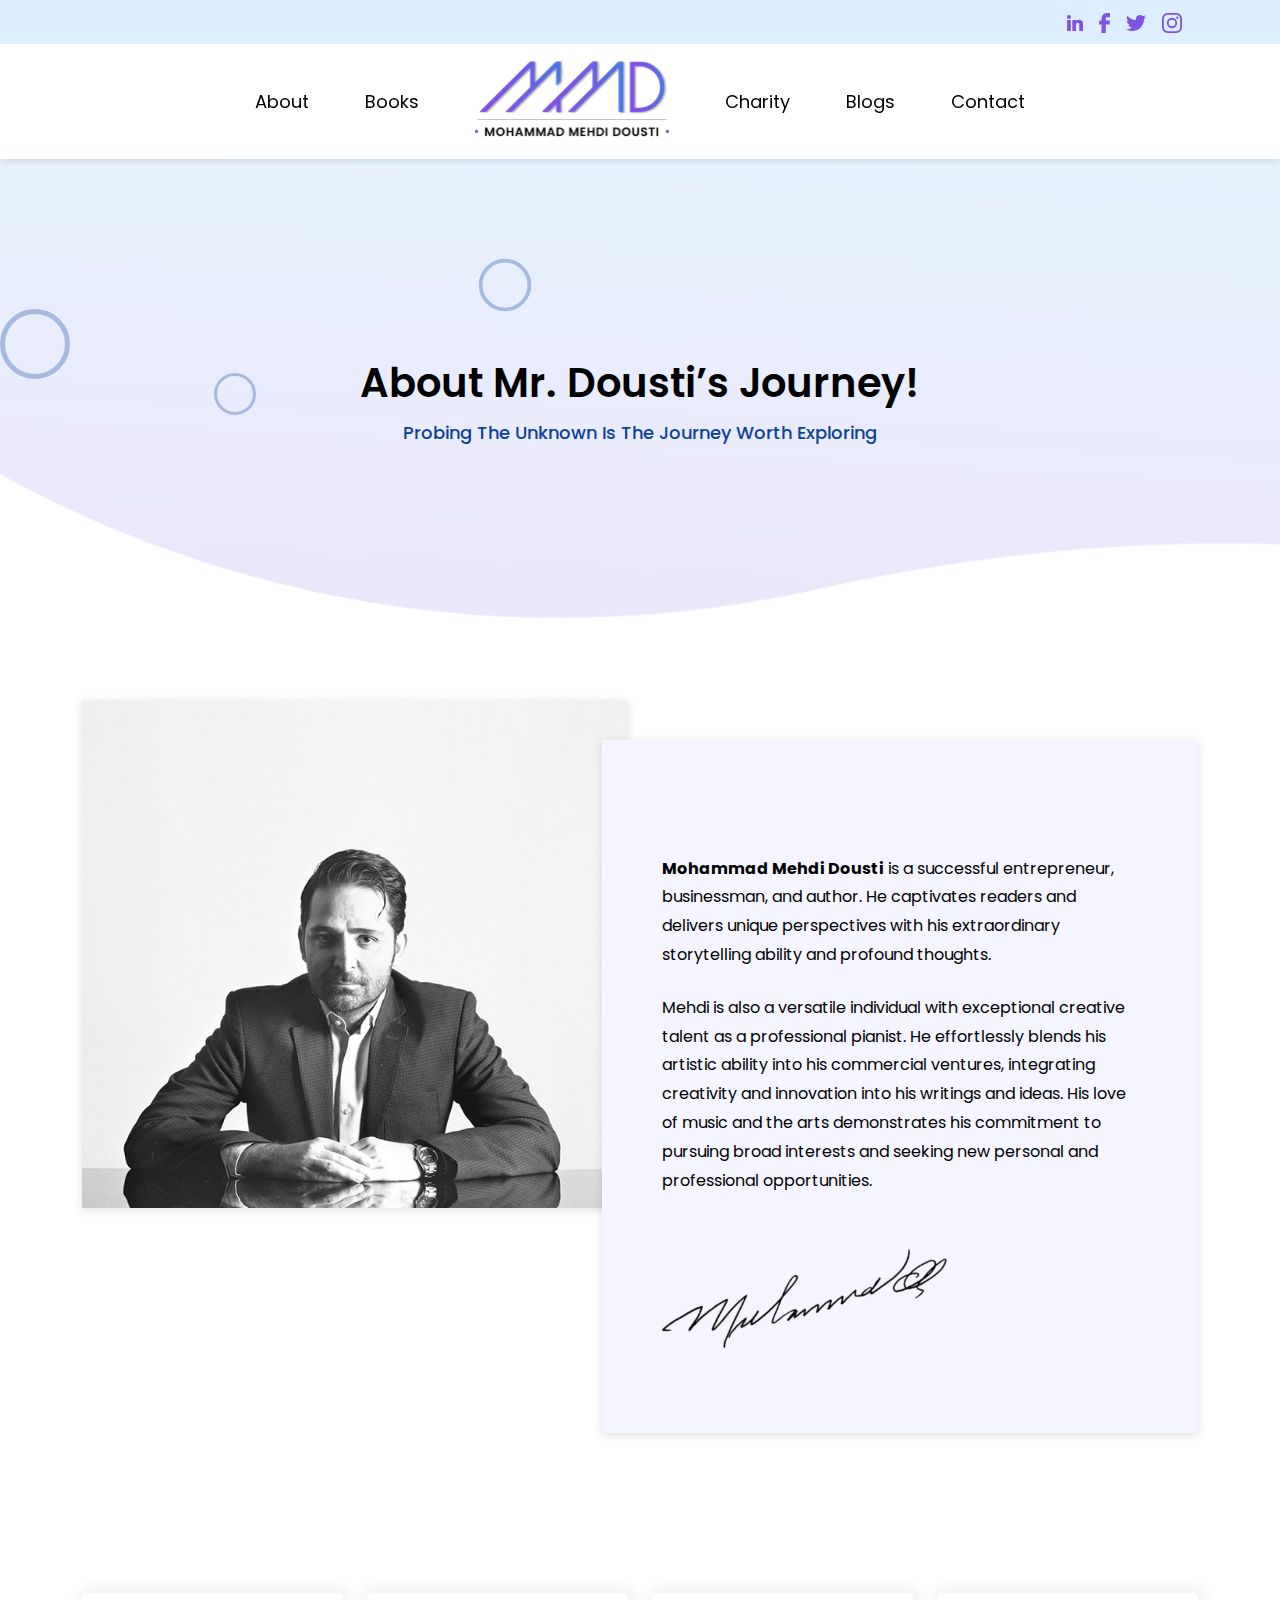
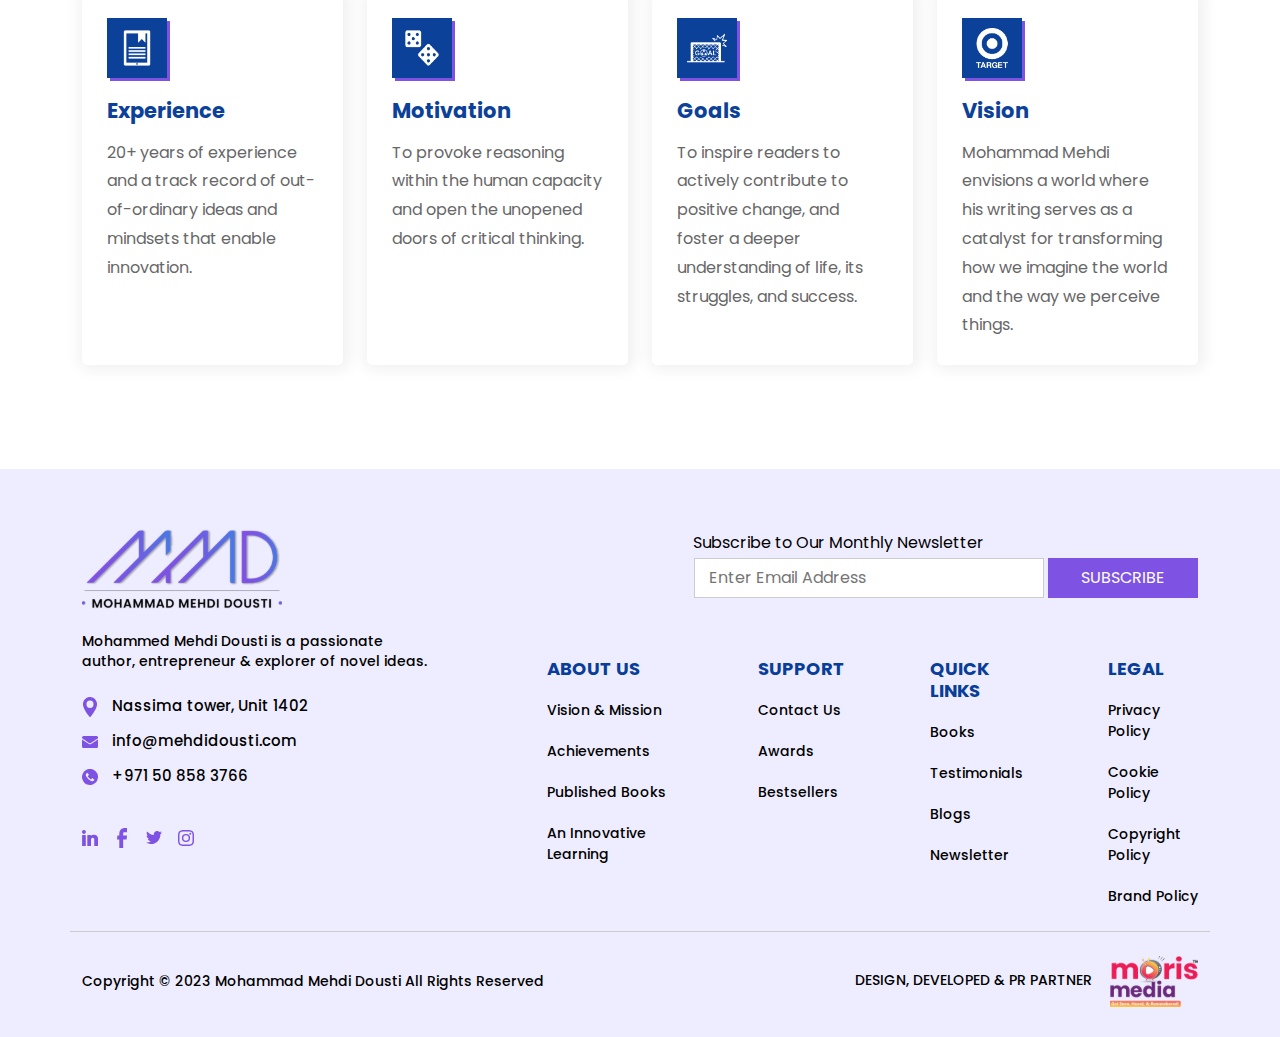
<file: about.html>
<!doctype html>
<html>
<head>
  <title>Mohammad Mehdi Dousti | About</title>
  <meta charset="utf-8">
  <meta name="description" content="Discover the captivating literary works of Mohammad Mehdi Dousti. Explore his published books and be inspired by his thought-provoking and engaging writing.">
  <meta name="keywords" content="Mohammad Mehdi Dousti, Author
  Writer, Literary works, Published books, Non-fiction, Inspirational writing, Storytelling, Creative writing, Mohammad Mehdi Dousti">
  <meta name="viewport" content="width=device-width, initial-scale=1">
  <link rel="icon" type="image/x-icon" href="images/favicon-mmd.png">
  <link href="https://cdn.jsdelivr.net/npm/bootstrap@5.2.3/dist/css/bootstrap.min.css" rel="stylesheet">
  <script src="https://cdn.jsdelivr.net/npm/bootstrap@5.2.3/dist/js/bootstrap.bundle.min.js"></script>
  <link rel="stylesheet" href="css/layout.css">
  <link rel="stylesheet" href="css/common.css">
  <link rel="stylesheet" href="css/slick.css">
  <link rel="stylesheet" href="css/icofont.min.css" />
  <link rel="stylesheet" href="css/glightbox.css" />
  <link rel="stylesheet" href="css/margins-paddings.css" />
  <link rel="stylesheet" href="css/odometer-theme-default.css" />
  <script src="js/jquery.min.js"></script>
  <script src="js/bootstrap.min.js"></script>
  <script src="js/slick.js"></script>
</head>
<body>
  <!-- Header Section Start -->
  <header class="header">

    <!-- Topbar Navigation Start -->
    <div class="topbar-area style1">
        <div class="container custom">
          <div class="row y-middle">
             <div class="col-lg-12 align-items-end">
                <div class="toolbar-sl-share">
                  <ul class="topbar-list">
                    <li>
                      <a href="https://www.linkedin.com/in/mohammad-mehdi-dousti-20a409276/"><img src="images/ic-linkedin.svg" /></a>
                    </li>
                    <li>
                      <a href="https://www.facebook.com/profile.php?id=100092755146177&mibextid=LQQJ4d"><img src="images/ic-facebook.svg" /></a>
                    </li>
                    <li>
                      <a href="https://twitter.com/M_Mehdi_dousti"><img src="images/ic-twitter.svg" /></a>
                    </li>
                    <li>
                      <a href="https://instagram.com/mohammad_mehdi_dousti?igshid=NTc4MTIwNjQ2YQ=="><img src="images/ic-instagram.svg" /></a>
                    </li>
                  </ul>
                </div>
              </div>
            </div>
          </div>
       </div>
  <!-- Topbar Navigation End -->

    <nav class="navbar sticky-top navbar-expand-lg">
      <div class="container">
        <a class="navbar-brand cstm-navbar-brand" href="index.html"><img src="images/logo-mmd.svg" /></a>
        <button class="navbar-toggler" type="button" data-toggle="collapse" data-target="#navbarSupportedContent" aria-controls="navbarSupportedContent" aria-expanded="false" aria-label="Toggle navigation">
          <img src="images/icmenu.png" />
        </button>

        <div class="collapse navbar-collapse" id="navbarSupportedContent">
          <ul class="navbar-nav mr-auto w-100 justify-content-center align-items-center">
            <!-- <li class="nav-item active">
              <a class="nav-link" href="index.html">Home</a>
            </li> -->

            <li class="nav-item">
              <a class="nav-link" href="about.html">About</a>
            </li>

            <li class="nav-item">
              <a class="nav-link" href="books.html">Books</a>
            </li>
            <li class="nav-item center-logo">
              <a class="nav-link" href="index.html">
                <img src="images/logo-mmd.svg" />
              </a>
            </li>
            <li class="nav-item">
              <a class="nav-link" href="charity.html">Charity</a>
            </li>
            <li class="nav-item">
              <a class="nav-link" href="blog.html">Blogs</a>
            </li>
            <li class="nav-item">
              <a class="nav-link" href="contact.html">Contact</a>
            </li>
          </ul>
        </div>
      </div>
    </nav>
  </header>
  <!-- Header Section End -->

  <!-- ========== About Section Start ========== -->
  <section id="hero" class="hero hero4 about__padding overflow-hidden position-relative about-banner">
    <div class="circle x1"></div>
    <div class="circle x2"></div>
    <div class="circle x3"></div>
    <div class="circle x4"></div>
    <div class="circle x5"></div>
    <div class="container">
      <div class="row gx-5 align-items-center">
        <div class="col-md-12 mb-4 mb-md-0">
          <div class="about-heading">
            <h2>About Mr. Dousti’s Journey!</h2>
            <p>Probing The Unknown Is The Journey Worth Exploring</p>                  
          </div>                  
        </div>
      </div>
    </div>
  </section>
  <!-- ========== About Section End ========== -->

  <!-- ========== Author section start ========== -->
  <section id="author" class="section-padding authorv3">
    <div class="container">
      <div class="row">
        <div
        class="col-lg-6"
        data-aos="fade-right"
        data-aos-duration="1000"
        data-aos-delay="200"
        >
        <div class="author-image">
          <img
          class="img-fluid"
          src="images/author.png"
          alt=""
          />
        </div>
      </div>
      <div
      class="col-lg-6"
      data-aos="fade-left"
      data-aos-duration="1000"
      data-aos-delay="200"
      >
      <div class="authorv3__content">
        <div class="authorv3__content--badge"></div>
        <h3 class="display-5 mb-0 about-head"></h3>
        <p class="m-30px-b fs-5 details-author"></p>
        <p class="m-30px-b details-author mb-4"><strong>Mohammad Mehdi Dousti</strong> is a successful entrepreneur, businessman, and author. He captivates readers and delivers unique perspectives with his extraordinary storytelling ability and profound thoughts.</p>

        <p class="m-30px-b details-author">Mehdi is also a versatile individual with exceptional creative talent as a professional pianist. He effortlessly blends his artistic ability into his commercial ventures, integrating creativity and innovation into his writings and ideas. His love of music and the arts demonstrates his commitment to pursuing broad interests and seeking new personal and professional opportunities.</p>

        <img src="images/ic-signature.svg" class="mt-4" />
      </div>
    </div>
  </div>
</div>
</section>
<!-- ========== Author v3 section end ========== -->
<!-- ========== Achieve section start ========== -->
<section id="benefits" class="achieve section-padding">
  <div class="container">
    <div class="row gx-5">
      <div class="col-lg-12">
        <div class="achieve__content">
          <div class="row">
            <!-- achieve item start -->
            <div class="col-sm-3 mb-4" data-aos="fade-up" data-aos-duration="1000" data-aos-delay="200">
              <div class="achieve__content__item h-100 translateEffect2">
                <div class="achieve__icon m-20px-b">
                  <img src="images/ebook.png" width="40" class="img-fluid">
                </div>
                <h3 class="m-15px-b about">Experience</h3>
                <p>20+ years of experience and a track record of out-of-ordinary ideas and mindsets that enable innovation.</p>
              </div>
            </div>
            <!-- achieve item end -->
            <!-- achieve item start -->
            <div class="col-sm-3 mb-4" data-aos="fade-up" data-aos-duration="1000" data-aos-delay="300">
              <div class="achieve__content__item h-100 translateEffect2">
                <div class="achieve__icon m-20px-b">
                  <img src="images/dice-multiple.png" width="40" class="img-fluid">
                </div>
                <h3 class="m-15px-b about">Motivation</h3>
                <p>To provoke reasoning within the human capacity and open the unopened doors of critical thinking.</p>
              </div>
            </div>
            <!-- achieve item end -->
            <!-- achieve item start -->
            <div class="col-sm-3 mb-4" data-aos="fade-up" data-aos-duration="1000" data-aos-delay="400">
              <div class="achieve__content__item h-100 translateEffect2">
                <div class="achieve__icon m-20px-b">
                  <img src="images/goal.png" width="40" class="img-fluid">
                </div>
                <h3 class="m-15px-b about">Goals</h3>
                <p>To inspire readers to actively contribute to positive change, and foster a deeper understanding of life, its struggles, and success.</p>
              </div>
            </div>
            <!-- achieve item end -->
            <!-- achieve item start -->
            <div class="col-sm-3 mb-4" data-aos="fade-up" data-aos-duration="1000" data-aos-delay="500">
              <div class="achieve__content__item h-100 translateEffect2">
                <div class="achieve__icon m-20px-b">
                  <img src="images/brand-target.png" width="40" class="img-fluid">
                </div>
                <h3 class="m-15px-b about">Vision</h3>
                <p>Mohammad Mehdi envisions a world where his writing serves as a catalyst for transforming how we imagine the world and the way we perceive things.</p>
              </div>
            </div>
            <!-- achieve item end -->
          </div>
        </div>
      </div>
    </div>
  </div>
</section>
<!-- ========== Achieve section end ========== -->

  <!-- Footer Section Start -->
  <footer class="footer">
    <div class="container">
      <div class="row">
        <div class="col-lg-4 col-sm-12 mobile-footer">
          <img src="images/logo-mmd.svg" class="mb-3 footer-logo" />
          <p class="logo-text">Mohammed Mehdi Dousti is a passionate author, entrepreneur & explorer of novel ideas.</p>
          <h5><img src="images/ic-location.svg" /> Nassima tower, Unit 1402</h5>
          <h5><img src="images/ic-mail.svg" /> info@mehdidousti.com</h5>
          <h5><img src="images/ic-call.svg" /> +971 50 858 3766</h5>
          <ul class="social-list text-start">
            <li>
              <a href="https://www.linkedin.com/in/mohammad-mehdi-dousti-20a409276/"><img src="images/ic-linkedin.svg" /></a>
            </li>
            <li>
              <a href="https://www.facebook.com/profile.php?id=100092755146177&mibextid=LQQJ4d"><img src="images/ic-facebook.svg" /></a>
            </li>
            <li>
              <a href="https://twitter.com/M_Mehdi_dousti"><img src="images/ic-twitter.svg" /></a>
            </li>
            <li>
              <a href="https://instagram.com/mohammad_mehdi_dousti?igshid=NTc4MTIwNjQ2YQ=="><img src="images/ic-instagram.svg" /></a>
            </li>
          </ul>
        </div>

        <div class="col-lg-8 col-sm-6 text-end mobile-footer">
          <div class="subscribe-section">
            <p>Subscribe to Our Monthly Newsletter</p>
            <div class="">
              <input type="text" placeholder="Enter Email Address" class="input-style" />
              <button class="submit-btn">SUBSCRIBE</button>
            </div>
          </div>
          <ul class="footer-list">
            <li>
              <h4>ABOUT US</h4>
              <a href="vison-and-mission.html">
                Vision & Mission 
              </a>
              <a href="achievements.html">
                Achievements 
              </a>
              <a href="books.html">
                Published Books 
              </a>
              <a href="#">
                An Innovative Learning
              </a>
            </li>

            <li> 

              <h4>Support</h4>
              <a href="contact.html">
                Contact Us
              </a>
              <a href="awards.html">
                Awards 
              </a>
              <a href="bestsellers.html">
                Bestsellers
              </a>
            </li>

            <li>   
              <h4>QUICK LINKS</h4>
              <a href="books.html">
                Books
              </a>
              <a href="testimonial.html">
                Testimonials 
              </a>
              <a href="blog.html">
                Blogs
              </a>
              <a href="newsletter.html">
                Newsletter
              </a>
            </li>

            <li>
              <h4>LEGAL</h4>
              <a href="#" data-bs-toggle="modal" data-bs-target="#Privacy">
                Privacy Policy
              </a>
              <a href="#" data-bs-toggle="modal" data-bs-target="#Cookie">
                Cookie Policy 
              </a>
              <a href="#" data-bs-toggle="modal" data-bs-target="#Copyright">
                Copyright Policy
              </a>
              <a href="#" data-bs-toggle="modal" data-bs-target="#Brand">
                Brand Policy
              </a>
            </li>
          </ul>
        </div>

      </div>

      <div class="row align-items-center justify-content-between divider pt-4 mt-4">
        <div class="col-lg-6">
          <p>Copyright © 2023 Mohammad Mehdi Dousti All Rights Reserved</p>
        </div>
        <div class="col-lg-6 text-end">
          <p>DESIGN, DEVELOPED & PR PARTNER <img src="images/moris-logo.svg" /></p>
        </div>
      </div>
    </div>
  </footer>
  <!-- Footer Section End -->

<!-- The Modal -->
<div class="modal" id="myModal">
  <div class="modal-dialog modal-cstm">
    <div class="modal-content">

      <img src="images/modalimg.png" />
      <span class="close" data-bs-dismiss="modal">&times;</span>

      <!-- Modal body -->
      <div class="modal-body">
        <h2>About Mr. Mohammad</h2>
        <p>
          Mohammad Mehdi Dousti has established himself as a successful entrepreneur, businessman, and author, earning recognition and respect for his achievements. 
        </p>
        <p>
          One of the notable qualities that set Dousti apart is his strategic thinking and ability to devise effective plans. He is a true visionary leader who carries an unwavering dedication to leaving a positive mark on the world. He actively seeks opportunities to bring about meaningful change through his work, utilizing his expertise in business and his captivating literary creations. His entrepreneurial endeavors reflect his innovative thinking and determination to create ventures that not only generate success but also contribute to the betterment of society.
        </p>
        <p>
          As an author, Dousti captivates readers with his literary creations. His writings possess a unique charm and captivate the imagination of his audience. Whether through fiction, non-fiction, or other genres, he skillfully weaves compelling narratives that engage readers and leave a lasting impression.
        </p>

        <div class="text-center">
          <a href="" class="read-more" data-bs-dismiss="modal">Back to Homepage</a>
        </div>
      </div>


    </div>
  </div>
</div>



<!-- Privacy -->
<div class="modal" id="Privacy">
  <div class="modal-dialog modal-cstm">
    <div class="modal-content">


      <img src="images/modalimg.png" />
      <span class="closebtn" data-bs-dismiss="modal">&times;</span>

      <!-- Modal body -->
      <div class="modal-body">
        <h2>Privacy Policy</h2>
        <p>
          This Privacy Policy outlines how we collect, use, and protect the personal information of visitors to the Mohammad Mehdi Dousti website. By accessing and using our website, you consent to the terms and practices described herein.
        </p>

        <h4>Information Collection:</h4>
        <p>We may collect personal information, such as your name, email address, and any other details voluntarily provided by you through our website’s contact forms or subscription services.</p>


        <h4>Use of Information:</h4>
        <p> We will only use the collected personal information for the purposes stated at the time of collection, such as responding to inquiries, providing updates, or delivering requested services. We may also use the information to improve our website, products, and services.</p>

        <h4>Data Security:</h4>
        <p>We implement reasonable security measures to protect your personal information from unauthorized access, disclosure, alteration, or destruction. However, please note that no data transmission over the internet or storage method can be guaranteed as 100% secure.</p>

        <h4>Third-Party Disclosure:</h4>
        <p>We do not sell, trade, or transfer your personal information to outside parties without your consent. However, we may share your information with trusted third parties who assist us in operating our website, conducting business, or providing services to you, as long as they agree to keep the information confidential.</p>

        <h4>Cookies and Tracking Technologies:</h4>
        <p>Our website may use cookies and similar tracking technologies to enhance your browsing experience. These technologies collect non-personally identifiable information such as IP addresses, browser types, and pages visited. You can modify your browser settings to decline cookies if you prefer.</p>

        <h4>Links to Third-Party Websites:</h4>
        <p>Our website may contain links to external websites. We are not responsible for the privacy practices or content of these websites. We encourage you to review their respective privacy policies when accessing these external sites.</p>


        <h4>Children’s Privacy:</h4>
        <p>Our website is not intended for individuals under the age of 13. We do not knowingly collect personal information from children. If you believe that we have unintentionally collected information from a child, please contact us, and we will promptly remove it.</p>

        <h4>Changes to the Privacy Policy:</h4>
        <p> We reserve the right to modify or update this Privacy Policy at any time. Any changes will be effective immediately upon posting on this page. We encourage you to review this policy periodically for any updates.</p>

        <p>If you have any questions or concerns regarding this Privacy Policy or the use of your personal information, please contact us.</p>

        <div class="text-center">
          <a href="" class="read-more" data-bs-dismiss="modal">Back to Homepage</a>
        </div>
      </div>


    </div>
  </div>
</div>

<!-- Privacy -->
<div class="modal" id="Cookie">
  <div class="modal-dialog modal-cstm">
    <div class="modal-content">


      <img src="images/modalimg.png" />
      <span class="closebtn-01" data-bs-dismiss="modal">&times;</span>

      <!-- Modal body -->
      <div class="modal-body">
        <h2>Cookie Policy</h2>
        <p>
          Effective Date: [Insert Date]
        </p>
        <p>This Cookie Policy describes how Mohammad Mehdi Dousti (“we,” “us,” or “our”) uses cookies and similar tracking technologies on our website. By using our website, you consent to the use of cookies as described in this policy.</p>

        <h4>What are Cookies?</h4>
        <p>Cookies are small text files that are placed on your device when you visit a website. They are widely used to enhance the user experience and provide information to website owners.</p>


        <h4>How We Use Cookies</h4>
        <p>We use cookies for various purposes, including:</p>

        <p><b>Essential Cookies:</b> These cookies are necessary for the functioning of our website and enable you to navigate and use its features. They are usually set in response to your actions, such as accessing secure areas or filling out forms.</p>

        <p>
          <b>Analytics Cookies:</b> We use analytics cookies to collect information about how visitors use our website. This helps us understand user behavior, improve our website, and enhance the user experience.</p>

          <p><b>Marketing Cookies:</b> These cookies are used to deliver personalized advertisements based on your interests and browsing behavior. They may be set by us or third-party advertising partners.</p>

          <h4>Managing Cookies</h4>
          <p>You can control and manage cookies in your browser settings. You have the option to accept or decline cookies. However, please note that disabling cookies may affect the functionality and performance of our website.</p>

          <h4>Third-Party Cookies</h4>
          <p>We may also allow third-party service providers to place cookies on our website for their purposes. These providers have their own privacy policies and may use cookies to collect information about your online activities.</p>

          <h4>Updates to this Policy</h4>
          <p>We may update this Cookie Policy from time to time. Any changes will be effective upon posting the revised policy on our website.</p>

          <h4>Contact Us</h4>
          <p>If you have any questions or concerns about our use of cookies, please contact us at [insert contact information].</p>



          <p>By continuing to use our website, you acknowledge that you have read and understood this Cookie Policy.</p>



          <div class="text-center">
            <a href="" class="read-more" data-bs-dismiss="modal">Back to Homepage</a>
          </div>
        </div>


      </div>
    </div>
  </div>

  <!-- Privacy -->
  <div class="modal" id="Copyright">
    <div class="modal-dialog modal-cstm">
      <div class="modal-content">


        <img src="images/modalimg.png" />
        <span class="closebtn-02" data-bs-dismiss="modal">&times;</span>

        <!-- Modal body -->
        <div class="modal-body">
          <h2>Copyright Policy</h2>
          <p>
            All content, materials, and intellectual property found on the Mohammad Mehdi Dousti website are protected by copyright laws and are the exclusive property of Mohammad Mehdi Dousti. This includes but is not limited to text, images, graphics, logos, videos, audio clips, and any other form of content.
          </p>
          <p>Visitors to the website are granted limited, non-exclusive, and non-transferable rights to access and use the content for personal, non-commercial purposes. You may not modify, reproduce, distribute, display, perform, or create derivative works from any of the content without prior written consent from Mohammad Mehdi Dousti.</p>

          <p>Unauthorized use or infringement of the copyrighted materials may result in legal action and penalties under applicable copyright laws. Mohammad Mehdi Dousti reserves the right to enforce its copyright to the fullest extent of the law.</p>
          <p>If you believe that your copyrighted work has been used on the Mohammad Mehdi Dousti website in a way that constitutes copyright infringement, please contact us immediately with the following information:</p>

          <p>
            Your contact information (name, address, telephone number, and email address).<br/>
            A detailed description of the copyrighted work that you claim has been infringed.<br/>
            The specific location (URL) of the infringing material on the website.<br/>
            A statement that you have a good faith belief that the disputed use is not authorized by the copyright owner, its agent, or the law.<br/>
            A statement, made under penalty of perjury, that the above information is accurate and that you are the copyright owner or authorized to act on behalf of the copyright owner.<br/>
            We will promptly review and investigate any reported claims of copyright infringement and take appropriate actions as necessary.
          </p>
          <p>Please note that this Copyright Policy may be subject to change without prior notice. It is your responsibility to regularly review this policy for any updates or modifications.</p>


          <div class="text-center">
            <a href="" class="read-more" data-bs-dismiss="modal">Back to Homepage</a>
          </div>
        </div>


      </div>
    </div>
  </div>


  <!-- Privacy -->
  <div class="modal" id="Brand">
    <div class="modal-dialog modal-cstm">
      <div class="modal-content">


        <img src="images/modalimg.png" />
        <span class="closebtn-03" data-bs-dismiss="modal">&times;</span>
        
        <!-- Modal body -->
        <div class="modal-body">
          <h2>Brand Policy</h2>


          <h4>Brand Identity:</h4>
          <p>
            a. The brand name “Mohammad Mehdi Dousti” and associated logos are the exclusive property of Mohammad Mehdi Dousti.<br/>
            b. The brand identity should be used consistently and accurately, without alteration or modification.
          </p>


          <h4>Unauthorized Use:</h4>
          <p>
            a. Any unauthorized use of the brand name, logo, or other brand assets is strictly prohibited.<br/>
            b. Permission must be obtained in writing from Mohammad Mehdi Dousti for any use of the brand assets.
          </p>


          <h4>Brand Representation:</h4>
          <p>
            a. The brand should be represented in a positive and professional manner.<br/>
            b. The use of the brand should not mislead or deceive users or create confusion about the association with any other individual or organization.
          </p>


          <h4>Website Usage:</h4>
          <p>
            a. The brand assets may be used on the Mohammad Mehdi Dousti website for the purpose of promoting the author and his works.<br/>
            b. The assets should be used in accordance with the provided guidelines and should not be altered or distorted in any way.
          </p>

          <h4>Endorsements and Partnerships:</h4>
          <p>
            a. Any endorsement or partnership involving the Mohammad Mehdi Dousti brand should be clearly disclosed and must have prior approval.<br/>
            b. Mohammad Mehdi Dousti reserves the right to disassociate from any partnership or endorsement that is deemed inappropriate or conflicting with the brand values.
          </p>


          <h4>Brand Protection:</h4>
          <p>
            a. Users are encouraged to report any unauthorized use or misuse of the brand assets to Mohammad Mehdi Dousti.<br/>
            b. Appropriate legal action will be taken against any infringement or misuse of the brand assets.
          </p>

          <p>By accessing or using the Mohammad Mehdi Dousti brand assets, you agree to comply with this Brand Policy. Mohammad Mehdi Dousti reserves the right to modify or update this policy at any time.</p>



          <div class="text-center">
            <a href="" class="read-more" data-bs-dismiss="modal">Back to Homepage</a>
          </div>
        </div>
        
        
      </div>
    </div>
  </div>


  <script>
    $('.slider-class').slick({
      slidesToShow: 3,
      slidesToScroll: 3,
      autoplay: false,
      dots: true,
      responsive: [
      {
        breakpoint: 980,
        settings: {
          slidesToShow: 1,
          slidesToScroll: 1,
        }
      },
      {
        breakpoint: 480,
        settings: {
          slidesToShow: 1,
          slidesToScroll: 1,
        }
      }
      ]
    });
  </script>

  <script>
   const counters = document.querySelectorAll(".counter");
   counters.forEach((counter) => {
    counter.innerText = "0";

    const updateCounter = () => {
      const target = +counter.getAttribute("data-target");
      const c = +counter.innerText;

      const increment = target / 2000;
      console.log(increment);

      if (c < target) {
        counter.innerText = `${Math.ceil(c + increment)}`;
        setTimeout(updateCounter, 1);
      } else {
        counter.innerText = target;
      }
    };

    updateCounter();
  });

</script>

</body>
</html>
</file>
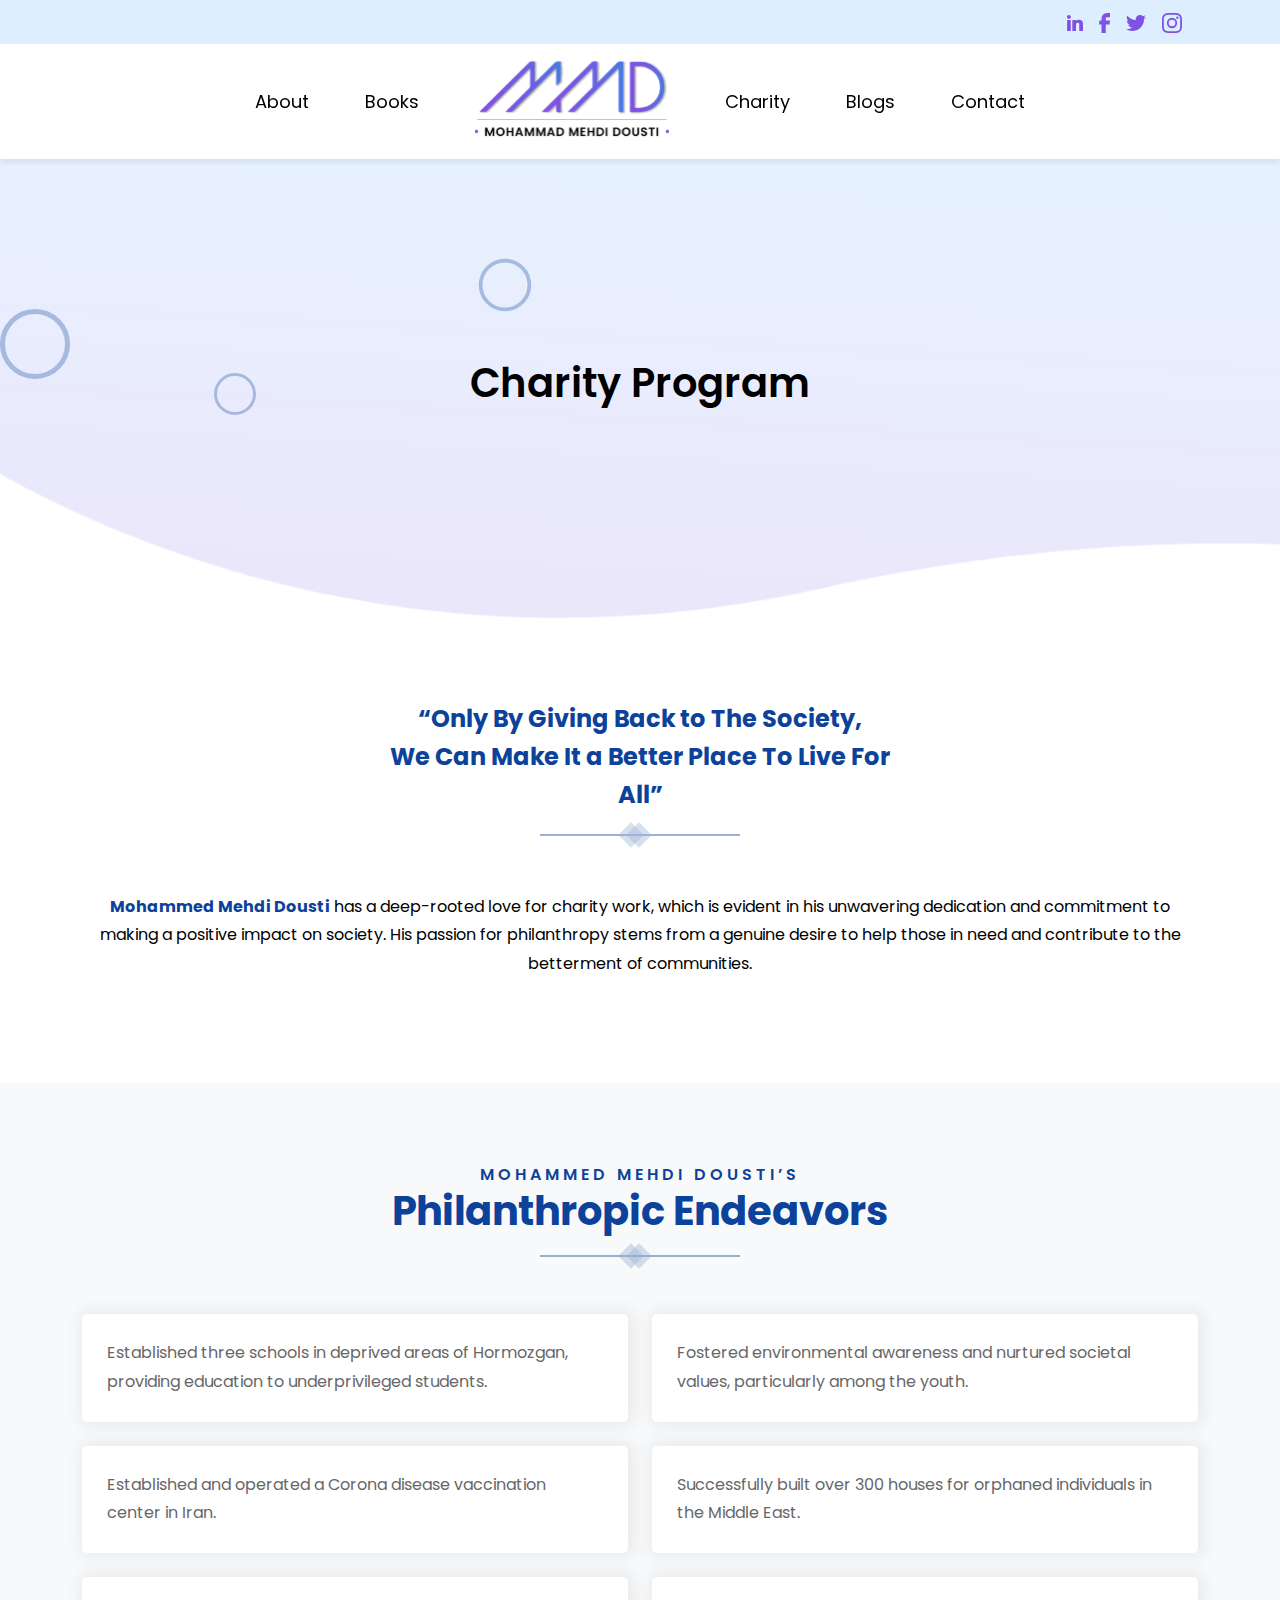
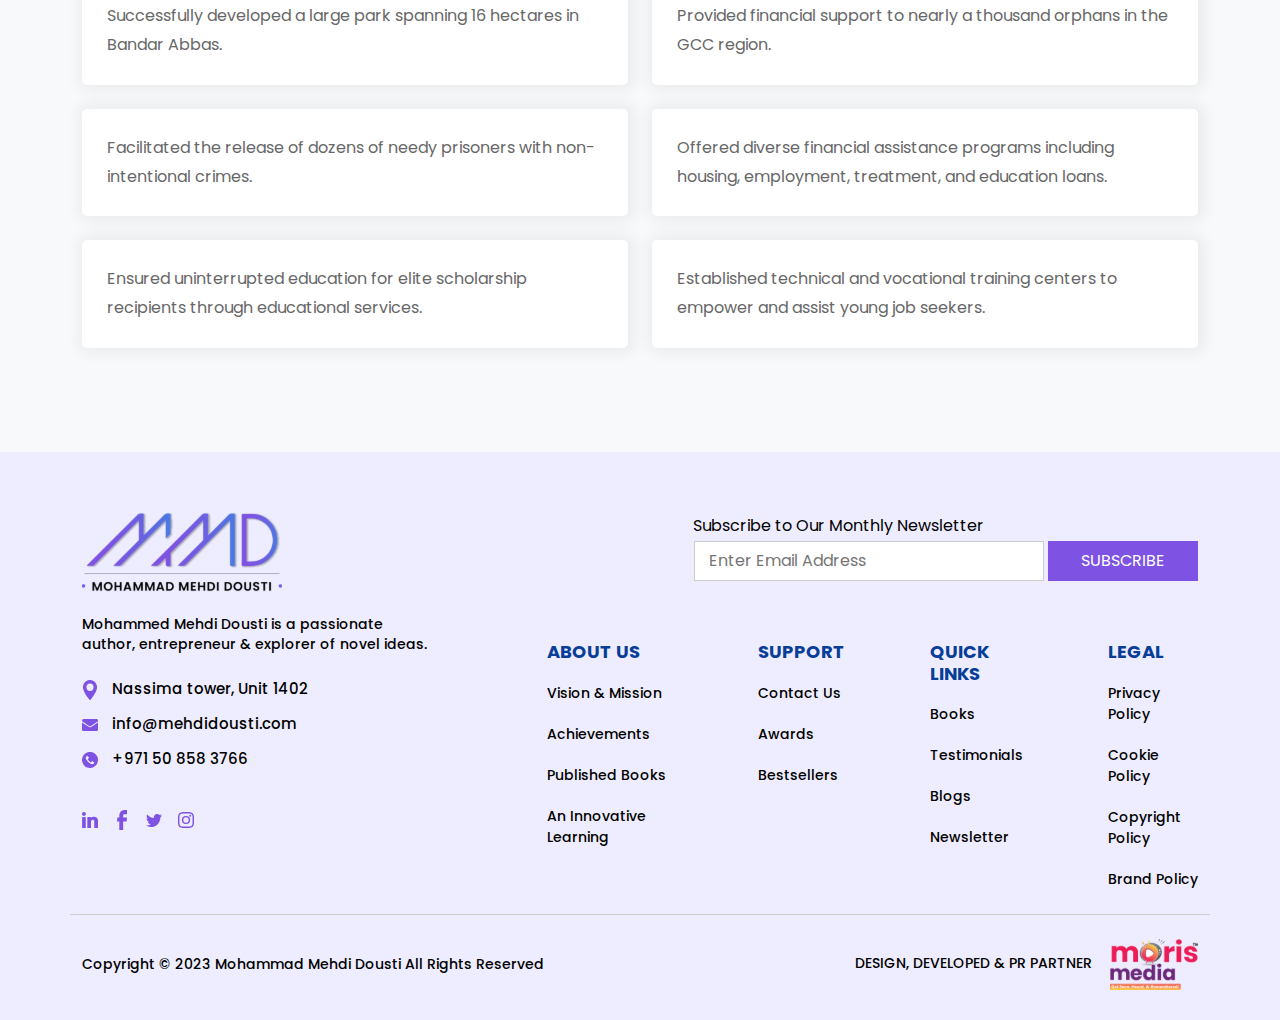
<file: charity.html>
<!doctype html>
<html>
<head>
  <title>Mohammad Mehdi Dousti | Charity</title>
  <meta charset="utf-8">
  <meta name="viewport" content="width=device-width, initial-scale=1">
  <link rel="icon" type="image/x-icon" href="images/favicon-mmd.png">
  <link href="https://cdn.jsdelivr.net/npm/bootstrap@5.2.3/dist/css/bootstrap.min.css" rel="stylesheet">
  <script src="https://cdn.jsdelivr.net/npm/bootstrap@5.2.3/dist/js/bootstrap.bundle.min.js"></script>
  <link rel="stylesheet" href="css/layout.css">
  <link rel="stylesheet" href="css/common.css">
  <link rel="stylesheet" href="css/slick.css">
  <link rel="stylesheet" href="css/icofont.min.css" />
  <link rel="stylesheet" href="css/glightbox.css" />
  <link rel="stylesheet" href="css/margins-paddings.css" />
  <link rel="stylesheet" href="css/odometer-theme-default.css" />
  <script src="js/jquery.min.js"></script>
  <script src="js/bootstrap.min.js"></script>
  <script src="js/slick.js"></script>
</head>
<body>
  <!-- Header Section Start -->
  <header class="header">

    <!-- Topbar Navigation Start -->
    <div class="topbar-area style1">
        <div class="container custom">
          <div class="row y-middle">
             <div class="col-lg-12 align-items-end">
                <div class="toolbar-sl-share">
                  <ul class="topbar-list">
                    <li>
                      <a href="https://www.linkedin.com/in/mohammad-mehdi-dousti-20a409276/"><img src="images/ic-linkedin.svg" /></a>
                    </li>
                    <li>
                      <a href="https://www.facebook.com/profile.php?id=100092755146177&mibextid=LQQJ4d"><img src="images/ic-facebook.svg" /></a>
                    </li>
                    <li>
                      <a href="https://twitter.com/M_Mehdi_dousti"><img src="images/ic-twitter.svg" /></a>
                    </li>
                    <li>
                      <a href="https://instagram.com/mohammad_mehdi_dousti?igshid=NTc4MTIwNjQ2YQ=="><img src="images/ic-instagram.svg" /></a>
                    </li>
                  </ul>
                </div>
              </div>
            </div>
          </div>
       </div>
  <!-- Topbar Navigation End -->
  
    <nav class="navbar sticky-top navbar-expand-lg">
      <div class="container">
        <a class="navbar-brand cstm-navbar-brand" href="index.html"><img src="images/logo-mmd.svg" /></a>
        <button class="navbar-toggler" type="button" data-toggle="collapse" data-target="#navbarSupportedContent" aria-controls="navbarSupportedContent" aria-expanded="false" aria-label="Toggle navigation">
          <img src="images/icmenu.png" />
        </button>

        <div class="collapse navbar-collapse" id="navbarSupportedContent">
          <ul class="navbar-nav mr-auto w-100 justify-content-center align-items-center">
            <!-- <li class="nav-item active">
              <a class="nav-link" href="index.html">Home</a>
            </li> -->

            <li class="nav-item">
              <a class="nav-link" href="about.html">About</a>
            </li>

            <li class="nav-item">
              <a class="nav-link" href="books.html">Books</a>
            </li>
            <li class="nav-item center-logo">
              <a class="nav-link" href="index.html">
                <img src="images/logo-mmd.svg" />
              </a>
            </li>
            <li class="nav-item">
              <a class="nav-link" href="charity.html">Charity</a>
            </li>
            <li class="nav-item">
              <a class="nav-link" href="blog.html">Blogs</a>
            </li>
            <li class="nav-item">
              <a class="nav-link" href="contact.html">Contact</a>
            </li>
          </ul>
        </div>
      </div>
    </nav>
  </header>
  <!-- Header Section End -->

  <!-- ========== About Section Start ========== -->
  <section id="hero" class="hero hero4 about__padding overflow-hidden position-relative about-banner">
    <div class="circle x1"></div>
    <div class="circle x2"></div>
    <div class="circle x3"></div>
    <div class="circle x4"></div>
    <div class="circle x5"></div>
    <div class="container">
      <div class="row gx-5 align-items-center">
        <div class="col-md-12 mb-4 mb-md-0">
          <div class="about-heading">
            <h2>Charity Program</h2>
            <p>&nbsp;&nbsp;&nbsp;&nbsp;</p>                  
          </div>                  
        </div>
      </div>
    </div>
  </section>
  <!-- ========== About Section End ========== -->

  <!-- ========== Charity Details Section End ========== -->
  <section id="author" class="section-padding authorv2">
    <div class="container">
      <div class="row">
        <div class="col-xl-6 offset-xl-3 col-lg-10 offset-lg-1">
          <div class="section-title-center text-center">
            <h2 class="display-6 charity-details"
            data-aos="fade-up"
            data-aos-duration="1000"
            data-aos-delay="200"
            >
            “Only By Giving Back to The Society, <br>We Can Make It a Better Place To Live For All”
          </h2>
          <div
          class="section-divider divider-traingle"
          data-aos="fade-up"
          data-aos-duration="1000"
          data-aos-delay="200"
          ></div>
        </div>
      </div>
    </div>
    <div class="row">
      <div class="col-lg-12 aos-init aos-animate" data-aos="fade-left" data-aos-duration="1000" data-aos-delay="200">
        <p class="m-30px-b details-author mb-4 text-center"><strong class="blue-text">Mohammed Mehdi Dousti</strong> has a deep-rooted love for charity work, which is evident in his unwavering dedication and commitment to making a positive impact on society. His passion for philanthropy stems from a genuine desire to help those in need and contribute to the betterment of communities.</p>
      </div>
    </div>
  </div>
</section>
<!-- ========== Charity Details Section End ========== -->

<!-- ========== Achievement section start ========== -->
<section id="benefits" class="achieve section-padding bg-gray">
    <div class="container">
        <div class="row">
            <div class="col-xl-6 offset-xl-3 col-lg-10 offset-lg-1">
                <div class="section-title-center text-center">
                    <span>Mohammed Mehdi Dousti’s</span>
                    <h2 class="display-6">Philanthropic Endeavors</h2>
                    <div class="section-divider divider-traingle"></div>
                </div>
            </div>
        </div>
        <div class="row gx-5">
            <div class="col-lg-12">
                <div class="achieve__content">
                    <div class="row">
                        <div class="col-sm-6 mb-4 aos-init aos-animate" data-aos="fade-up" data-aos-duration="1000" data-aos-delay="100">
                            <div class="achieve__content__item h-100 translateEffect2">
                                <!-- <h3 class="m-15px-b">Experience</h3> -->
                                <p>Established three schools in deprived areas of Hormozgan, providing education to underprivileged students.</p>
                            </div>
                        </div>
                        <div class="col-sm-6 mb-4 aos-init aos-animate" data-aos="fade-up" data-aos-duration="1000" data-aos-delay="150">
                            <div class="achieve__content__item h-100 translateEffect2">
                                <!-- <h3 class="m-15px-b">Motivation</h3> -->
                                <p>Fostered environmental awareness and nurtured societal values, particularly among the youth.</p>
                            </div>
                        </div>
                        <div class="col-sm-6 mb-4 aos-init aos-animate" data-aos="fade-up" data-aos-duration="1000" data-aos-delay="200">
                            <div class="achieve__content__item h-100 translateEffect2">
                                <!-- <h3 class="m-15px-b">Goals</h3> -->
                                <p>Established and operated a Corona disease vaccination center in Iran.</p>
                            </div>
                        </div>
                        <div class="col-sm-6 mb-4 aos-init aos-animate" data-aos="fade-up" data-aos-duration="1000" data-aos-delay="250">
                            <div class="achieve__content__item h-100 translateEffect2">
                                <!-- <h3 class="m-15px-b">Vision</h3> -->
                                <p>Successfully built over 300 houses for orphaned individuals in the Middle East.</p>
                            </div>
                        </div>
                        <div class="col-sm-6 mb-4 aos-init aos-animate" data-aos="fade-up" data-aos-duration="1000" data-aos-delay="100">
                            <div class="achieve__content__item h-100 translateEffect2">
                                <!-- <h3 class="m-15px-b">Experience</h3> -->
                                <p>Successfully developed a large park spanning 16 hectares in Bandar Abbas.</p>
                            </div>
                        </div>
                        <div class="col-sm-6 mb-4 aos-init aos-animate" data-aos="fade-up" data-aos-duration="1000" data-aos-delay="150">
                            <div class="achieve__content__item h-100 translateEffect2">
                                <!-- <h3 class="m-15px-b">Motivation</h3> -->
                                <p>Provided financial support to nearly a thousand orphans in the GCC region.</p>
                            </div>
                        </div>
                        <div class="col-sm-6 mb-4 aos-init aos-animate" data-aos="fade-up" data-aos-duration="1000" data-aos-delay="200">
                            <div class="achieve__content__item h-100 translateEffect2">
                                <!-- <h3 class="m-15px-b">Goals</h3> -->
                                <p>Facilitated the release of dozens of needy prisoners with non-intentional crimes.</p>
                            </div>
                        </div>
                        <div class="col-sm-6 mb-4 aos-init aos-animate" data-aos="fade-up" data-aos-duration="1000" data-aos-delay="250">
                            <div class="achieve__content__item h-100 translateEffect2">
                                <!-- <h3 class="m-15px-b">Vision</h3> -->
                                <p>Offered diverse financial assistance programs including housing, employment, treatment, and education loans.</p>
                            </div>
                        </div>
                        <div class="col-sm-6 mb-4 aos-init aos-animate" data-aos="fade-up" data-aos-duration="1000" data-aos-delay="100">
                            <div class="achieve__content__item h-100 translateEffect2">
                                <!-- <h3 class="m-15px-b">Experience</h3> -->
                                <p>Ensured uninterrupted education for elite scholarship recipients through educational services.</p>
                            </div>
                        </div>
                        <div class="col-sm-6 mb-4 aos-init aos-animate" data-aos="fade-up" data-aos-duration="1000" data-aos-delay="150">
                            <div class="achieve__content__item h-100 translateEffect2">
                                <!-- <h3 class="m-15px-b">Motivation</h3> -->
                                <p>Established technical and vocational training centers to empower and assist young job seekers.</p>
                            </div>
                        </div>
                    </div>
                </div>
            </div>
        </div>
    </div>
</section>
<!-- ========== Achievement section end ========== -->

  <!-- Footer Section Start -->
  <footer class="footer">
    <div class="container">
      <div class="row">
        <div class="col-lg-4 col-sm-12 mobile-footer">
          <img src="images/logo-mmd.svg" class="mb-3 footer-logo" />
          <p class="logo-text">Mohammed Mehdi Dousti is a passionate author, entrepreneur & explorer of novel ideas.</p>
          <h5><img src="images/ic-location.svg" /> Nassima tower, Unit 1402</h5>
          <h5><img src="images/ic-mail.svg" /> info@mehdidousti.com</h5>
          <h5><img src="images/ic-call.svg" /> +971 50 858 3766</h5>
          <ul class="social-list text-start">
            <li>
              <a href="https://www.linkedin.com/in/mohammad-mehdi-dousti-20a409276/"><img src="images/ic-linkedin.svg" /></a>
            </li>
            <li>
              <a href="https://www.facebook.com/profile.php?id=100092755146177&mibextid=LQQJ4d"><img src="images/ic-facebook.svg" /></a>
            </li>
            <li>
              <a href="https://twitter.com/M_Mehdi_dousti"><img src="images/ic-twitter.svg" /></a>
            </li>
            <li>
              <a href="https://instagram.com/mohammad_mehdi_dousti?igshid=NTc4MTIwNjQ2YQ=="><img src="images/ic-instagram.svg" /></a>
            </li>
          </ul>
        </div>

        <div class="col-lg-8 col-sm-6 text-end mobile-footer">
          <div class="subscribe-section">
            <p>Subscribe to Our Monthly Newsletter</p>
            <div class="">
              <input type="text" placeholder="Enter Email Address" class="input-style" />
              <button class="submit-btn">SUBSCRIBE</button>
            </div>
          </div>
          <ul class="footer-list">
            <li>
              <h4>ABOUT US</h4>
              <a href="vison-and-mission.html">
                Vision & Mission 
              </a>
              <a href="achievements.html">
                Achievements 
              </a>
              <a href="books.html">
                Published Books 
              </a>
              <a href="#">
                An Innovative Learning
              </a>
            </li>

            <li> 

              <h4>Support</h4>
              <a href="contact.html">
                Contact Us
              </a>
              <a href="awards.html">
                Awards 
              </a>
              <a href="bestsellers.html">
                Bestsellers
              </a>
            </li>

            <li>   
              <h4>QUICK LINKS</h4>
              <a href="books.html">
                Books
              </a>
              <a href="testimonial.html">
                Testimonials 
              </a>
              <a href="blog.html">
                Blogs
              </a>
              <a href="newsletter.html">
                Newsletter
              </a>
            </li>

            <li>
              <h4>LEGAL</h4>
              <a href="#" data-bs-toggle="modal" data-bs-target="#Privacy">
                Privacy Policy
              </a>
              <a href="#" data-bs-toggle="modal" data-bs-target="#Cookie">
                Cookie Policy 
              </a>
              <a href="#" data-bs-toggle="modal" data-bs-target="#Copyright">
                Copyright Policy
              </a>
              <a href="#" data-bs-toggle="modal" data-bs-target="#Brand">
                Brand Policy
              </a>
            </li>
          </ul>
        </div>

      </div>

      <div class="row align-items-center justify-content-between divider pt-4 mt-4">
        <div class="col-lg-6">
          <p>Copyright © 2023 Mohammad Mehdi Dousti All Rights Reserved</p>
        </div>
        <div class="col-lg-6 text-end">
          <p>DESIGN, DEVELOPED & PR PARTNER <img src="images/moris-logo.svg" /></p>
        </div>
      </div>
    </div>
  </footer>
  <!-- Footer Section End -->

<!-- The Modal -->
<div class="modal" id="myModal">
  <div class="modal-dialog modal-cstm">
    <div class="modal-content">

      <img src="images/modalimg.png" />
      <span class="close" data-bs-dismiss="modal">&times;</span>

      <!-- Modal body -->
      <div class="modal-body">
        <h2>About Mr. Mohammad</h2>
        <p>
          Mohammad Mehdi Dousti has established himself as a successful entrepreneur, businessman, and author, earning recognition and respect for his achievements. 
        </p>
        <p>
          One of the notable qualities that set Dousti apart is his strategic thinking and ability to devise effective plans. He is a true visionary leader who carries an unwavering dedication to leaving a positive mark on the world. He actively seeks opportunities to bring about meaningful change through his work, utilizing his expertise in business and his captivating literary creations. His entrepreneurial endeavors reflect his innovative thinking and determination to create ventures that not only generate success but also contribute to the betterment of society.
        </p>
        <p>
          As an author, Dousti captivates readers with his literary creations. His writings possess a unique charm and captivate the imagination of his audience. Whether through fiction, non-fiction, or other genres, he skillfully weaves compelling narratives that engage readers and leave a lasting impression.
        </p>

        <div class="text-center">
          <a href="" class="read-more" data-bs-dismiss="modal">Back to Homepage</a>
        </div>
      </div>


    </div>
  </div>
</div>



<!-- Privacy -->
<div class="modal" id="Privacy">
  <div class="modal-dialog modal-cstm">
    <div class="modal-content">


      <img src="images/modalimg.png" />
      <span class="closebtn" data-bs-dismiss="modal">&times;</span>

      <!-- Modal body -->
      <div class="modal-body">
        <h2>Privacy Policy</h2>
        <p>
          This Privacy Policy outlines how we collect, use, and protect the personal information of visitors to the Mohammad Mehdi Dousti website. By accessing and using our website, you consent to the terms and practices described herein.
        </p>

        <h4>Information Collection:</h4>
        <p>We may collect personal information, such as your name, email address, and any other details voluntarily provided by you through our website’s contact forms or subscription services.</p>


        <h4>Use of Information:</h4>
        <p> We will only use the collected personal information for the purposes stated at the time of collection, such as responding to inquiries, providing updates, or delivering requested services. We may also use the information to improve our website, products, and services.</p>

        <h4>Data Security:</h4>
        <p>We implement reasonable security measures to protect your personal information from unauthorized access, disclosure, alteration, or destruction. However, please note that no data transmission over the internet or storage method can be guaranteed as 100% secure.</p>

        <h4>Third-Party Disclosure:</h4>
        <p>We do not sell, trade, or transfer your personal information to outside parties without your consent. However, we may share your information with trusted third parties who assist us in operating our website, conducting business, or providing services to you, as long as they agree to keep the information confidential.</p>

        <h4>Cookies and Tracking Technologies:</h4>
        <p>Our website may use cookies and similar tracking technologies to enhance your browsing experience. These technologies collect non-personally identifiable information such as IP addresses, browser types, and pages visited. You can modify your browser settings to decline cookies if you prefer.</p>

        <h4>Links to Third-Party Websites:</h4>
        <p>Our website may contain links to external websites. We are not responsible for the privacy practices or content of these websites. We encourage you to review their respective privacy policies when accessing these external sites.</p>


        <h4>Children’s Privacy:</h4>
        <p>Our website is not intended for individuals under the age of 13. We do not knowingly collect personal information from children. If you believe that we have unintentionally collected information from a child, please contact us, and we will promptly remove it.</p>

        <h4>Changes to the Privacy Policy:</h4>
        <p> We reserve the right to modify or update this Privacy Policy at any time. Any changes will be effective immediately upon posting on this page. We encourage you to review this policy periodically for any updates.</p>

        <p>If you have any questions or concerns regarding this Privacy Policy or the use of your personal information, please contact us.</p>

        <div class="text-center">
          <a href="" class="read-more" data-bs-dismiss="modal">Back to Homepage</a>
        </div>
      </div>


    </div>
  </div>
</div>

<!-- Privacy -->
<div class="modal" id="Cookie">
  <div class="modal-dialog modal-cstm">
    <div class="modal-content">


      <img src="images/modalimg.png" />
      <span class="closebtn-01" data-bs-dismiss="modal">&times;</span>

      <!-- Modal body -->
      <div class="modal-body">
        <h2>Cookie Policy</h2>
        <p>
          Effective Date: [Insert Date]
        </p>
        <p>This Cookie Policy describes how Mohammad Mehdi Dousti (“we,” “us,” or “our”) uses cookies and similar tracking technologies on our website. By using our website, you consent to the use of cookies as described in this policy.</p>

        <h4>What are Cookies?</h4>
        <p>Cookies are small text files that are placed on your device when you visit a website. They are widely used to enhance the user experience and provide information to website owners.</p>


        <h4>How We Use Cookies</h4>
        <p>We use cookies for various purposes, including:</p>

        <p><b>Essential Cookies:</b> These cookies are necessary for the functioning of our website and enable you to navigate and use its features. They are usually set in response to your actions, such as accessing secure areas or filling out forms.</p>

        <p>
          <b>Analytics Cookies:</b> We use analytics cookies to collect information about how visitors use our website. This helps us understand user behavior, improve our website, and enhance the user experience.</p>

          <p><b>Marketing Cookies:</b> These cookies are used to deliver personalized advertisements based on your interests and browsing behavior. They may be set by us or third-party advertising partners.</p>

          <h4>Managing Cookies</h4>
          <p>You can control and manage cookies in your browser settings. You have the option to accept or decline cookies. However, please note that disabling cookies may affect the functionality and performance of our website.</p>

          <h4>Third-Party Cookies</h4>
          <p>We may also allow third-party service providers to place cookies on our website for their purposes. These providers have their own privacy policies and may use cookies to collect information about your online activities.</p>

          <h4>Updates to this Policy</h4>
          <p>We may update this Cookie Policy from time to time. Any changes will be effective upon posting the revised policy on our website.</p>

          <h4>Contact Us</h4>
          <p>If you have any questions or concerns about our use of cookies, please contact us at [insert contact information].</p>



          <p>By continuing to use our website, you acknowledge that you have read and understood this Cookie Policy.</p>



          <div class="text-center">
            <a href="" class="read-more" data-bs-dismiss="modal">Back to Homepage</a>
          </div>
        </div>


      </div>
    </div>
  </div>

  <!-- Privacy -->
  <div class="modal" id="Copyright">
    <div class="modal-dialog modal-cstm">
      <div class="modal-content">


        <img src="images/modalimg.png" />
        <span class="closebtn-02" data-bs-dismiss="modal">&times;</span>

        <!-- Modal body -->
        <div class="modal-body">
          <h2>Copyright Policy</h2>
          <p>
            All content, materials, and intellectual property found on the Mohammad Mehdi Dousti website are protected by copyright laws and are the exclusive property of Mohammad Mehdi Dousti. This includes but is not limited to text, images, graphics, logos, videos, audio clips, and any other form of content.
          </p>
          <p>Visitors to the website are granted limited, non-exclusive, and non-transferable rights to access and use the content for personal, non-commercial purposes. You may not modify, reproduce, distribute, display, perform, or create derivative works from any of the content without prior written consent from Mohammad Mehdi Dousti.</p>

          <p>Unauthorized use or infringement of the copyrighted materials may result in legal action and penalties under applicable copyright laws. Mohammad Mehdi Dousti reserves the right to enforce its copyright to the fullest extent of the law.</p>
          <p>If you believe that your copyrighted work has been used on the Mohammad Mehdi Dousti website in a way that constitutes copyright infringement, please contact us immediately with the following information:</p>

          <p>
            Your contact information (name, address, telephone number, and email address).<br/>
            A detailed description of the copyrighted work that you claim has been infringed.<br/>
            The specific location (URL) of the infringing material on the website.<br/>
            A statement that you have a good faith belief that the disputed use is not authorized by the copyright owner, its agent, or the law.<br/>
            A statement, made under penalty of perjury, that the above information is accurate and that you are the copyright owner or authorized to act on behalf of the copyright owner.<br/>
            We will promptly review and investigate any reported claims of copyright infringement and take appropriate actions as necessary.
          </p>
          <p>Please note that this Copyright Policy may be subject to change without prior notice. It is your responsibility to regularly review this policy for any updates or modifications.</p>


          <div class="text-center">
            <a href="" class="read-more" data-bs-dismiss="modal">Back to Homepage</a>
          </div>
        </div>


      </div>
    </div>
  </div>


  <!-- Privacy -->
  <div class="modal" id="Brand">
    <div class="modal-dialog modal-cstm">
      <div class="modal-content">


        <img src="images/modalimg.png" />
        <span class="closebtn-03" data-bs-dismiss="modal">&times;</span>
        
        <!-- Modal body -->
        <div class="modal-body">
          <h2>Brand Policy</h2>


          <h4>Brand Identity:</h4>
          <p>
            a. The brand name “Mohammad Mehdi Dousti” and associated logos are the exclusive property of Mohammad Mehdi Dousti.<br/>
            b. The brand identity should be used consistently and accurately, without alteration or modification.
          </p>


          <h4>Unauthorized Use:</h4>
          <p>
            a. Any unauthorized use of the brand name, logo, or other brand assets is strictly prohibited.<br/>
            b. Permission must be obtained in writing from Mohammad Mehdi Dousti for any use of the brand assets.
          </p>


          <h4>Brand Representation:</h4>
          <p>
            a. The brand should be represented in a positive and professional manner.<br/>
            b. The use of the brand should not mislead or deceive users or create confusion about the association with any other individual or organization.
          </p>


          <h4>Website Usage:</h4>
          <p>
            a. The brand assets may be used on the Mohammad Mehdi Dousti website for the purpose of promoting the author and his works.<br/>
            b. The assets should be used in accordance with the provided guidelines and should not be altered or distorted in any way.
          </p>

          <h4>Endorsements and Partnerships:</h4>
          <p>
            a. Any endorsement or partnership involving the Mohammad Mehdi Dousti brand should be clearly disclosed and must have prior approval.<br/>
            b. Mohammad Mehdi Dousti reserves the right to disassociate from any partnership or endorsement that is deemed inappropriate or conflicting with the brand values.
          </p>


          <h4>Brand Protection:</h4>
          <p>
            a. Users are encouraged to report any unauthorized use or misuse of the brand assets to Mohammad Mehdi Dousti.<br/>
            b. Appropriate legal action will be taken against any infringement or misuse of the brand assets.
          </p>

          <p>By accessing or using the Mohammad Mehdi Dousti brand assets, you agree to comply with this Brand Policy. Mohammad Mehdi Dousti reserves the right to modify or update this policy at any time.</p>



          <div class="text-center">
            <a href="" class="read-more" data-bs-dismiss="modal">Back to Homepage</a>
          </div>
        </div>
        
        
      </div>
    </div>
  </div>


  <script>
    $('.slider-class').slick({
      slidesToShow: 3,
      slidesToScroll: 3,
      autoplay: false,
      dots: true,
      responsive: [
      {
        breakpoint: 980,
        settings: {
          slidesToShow: 1,
          slidesToScroll: 1,
        }
      },
      {
        breakpoint: 480,
        settings: {
          slidesToShow: 1,
          slidesToScroll: 1,
        }
      }
      ]
    });
  </script>

  <script>
   const counters = document.querySelectorAll(".counter");
   counters.forEach((counter) => {
    counter.innerText = "0";

    const updateCounter = () => {
      const target = +counter.getAttribute("data-target");
      const c = +counter.innerText;

      const increment = target / 2000;
      console.log(increment);

      if (c < target) {
        counter.innerText = `${Math.ceil(c + increment)}`;
        setTimeout(updateCounter, 1);
      } else {
        counter.innerText = target;
      }
    };

    updateCounter();
  });

</script>

</body>
</html>
</file>
<file: css/layout.css>
@import url('https://fonts.googleapis.com/css2?family=Poppins:wght@100;200;300;400;500;600;700;800;900&display=swap');

body {
    margin: 0;
    padding: 0;
    overflow-x: hidden;
    font-family: 'Poppins', sans-serif;
}

* {
	margin: 0;
	padding: 0;
}
img {
    max-width: 100%;
}
ul {
	list-style: none;
	margin: 0;
	padding: 0;
}
a:focus,
input:focus,
textarea:focus {
  outline: none;
  box-shadow: none;
}
h1,h2,h3,h4,h5,h6 {
	margin: 0;
	padding: 0;
}
p {
	margin: 0;
	padding: 0;
}
a:hover {
	text-decoration: none;
}
button:hover,
button:focus {
  outline: none;
  box-shadow: none;
}


/* counter section open */
.flip-section {
    padding: 70px 0;
}
.counter-flex {
    display: flex;
    align-items: center;
    justify-content: space-between;
}
@media (max-width:992px) {
    .counter-flex {
        flex-wrap: wrap;
    }
}
.counterimg {
    width: calc(100% - 640px);
}
@media (max-width:992px) {
    .counterimg {
        width: 100%;
    }
}
.coutner-wrapper {
    width: 600px;
    margin-left: 40px;
    display: flex;
    flex-wrap: wrap;
}
@media (max-width:992px) {
    .coutner-wrapper {
        width: 100%;
        margin-top: 40px;
    }
}
@media (max-width:767px) {
    .coutner-wrapper {
        margin-left: 0;
    }
}
.counterbox {
    width: 250px;
    height: 250px;
    background: #FFFFFF;
    box-shadow: 0px 0px 8px #00000019;
    border-radius: 10px;
    margin: 14px;
    padding: 20px;
    overflow: hidden;
}
@media (max-width:991px) {
    .counterbox {
        width: calc(50% - 28px);
        height: 220px;
    }

    .counterbox h3{
        font-size: 14px !important;
        line-height: 22px !important;
    }
}

.counterbox img {
    width: 60px;
    height: 60px;
    object-fit: contain;
    margin-bottom: 30px;
}
.counterbox .counter,
.counterbox .k {
    font: normal normal bold 48px/48px Poppins;
    color: #0C429A;
}
.counterbox h3 {
    font: normal normal 500 22px/37px Poppins;
    color: #7E52E2;
}
/* counter section close */
.header {
    box-shadow: 0px 3px 6px #00000017;
}
.navbar-toggler {
    border: 0;
    padding: 0;
}
.navbar-toggler img {
    width: 28px;
}
.cstm-navbar-brand {
    display: none;
}
.cstm-navbar-brand img {
    width: 100px;
}
@media (max-width:991px) {
    .cstm-navbar-brand {
        display: inline;
    }
}
.center-logo {
    width: 250px;
}
@media (max-width:991px) {
    .center-logo {
        display: none;
    }
}
.nav-link {
    font: normal normal normal 18px/30px Poppins;
    color: #000000;
    margin: 0 20px;
}
@media (max-width:991px) {
    .collapse:not(.show),
    .navbar-collapse.collapse.show {
        display: block !important;
        position: fixed !important;
        top: 80px;
        height: 100vh;
        left: 0;
        transform: translateX(100%) !important;
        width: 100%;
        transition: all .3s ease-in-out;
        background: #fff;
        z-index: 999;
        bottom: 0;
        text-align: left;
    }
    .navbar-collapse.collapse.show,
    .navbar-collapse.collapsing {
        display: block !important;
        position: fixed !important;
        top: 66px;
        left: 0;
        transform: translateX(0) !important;
        width: 100%;
        transition: all .3s ease-in-out;
        background: #fff;
        z-index: 999;
        bottom: 0;
        text-align: left;
        height: 100vh;
    }
    .navbar-collapse .align-items-center {
        align-items: left!important;
    }
    .nav-item {
        width: 100%;
    }
}



/* banner section open */
.modal.show {
    --bs-modal-margin: 1.75rem;
    --bs-modal-box-shadow: 0 0.5rem 1rem rgba(255, 255, 255, 0.50);
    -webkit-backdrop-filter: blur(5px);
    backdrop-filter: blur(9px);
}
.modal-backdrop {
    --bs-backdrop-zindex: 1050;
    --bs-backdrop-bg: #fff;
    --bs-backdrop-opacity: 0.5;
    position: fixed;
    top: 120px;
    left: 0;
    z-index: var(--bs-backdrop-zindex);
    width: 100vw;
    height: 100vh;
    background-color: var(--bs-backdrop-bg);
}
.modal-cstm {
    max-width: 80%;

}
.modal-content {
    background: none;
    border: 0;
}
.modal-body {
    background-color: #fff;
}
.modal-cstm h2 {
    text-align: center;
    font: normal normal 600 40px/68px Poppins;
    color: #000000;
    margin: 50px 0 20px 0;
}
.modal-cstm h4 {
    color: #7E52E2;
    font-weight: 500;
    font-size: 18px;
}
.modal-cstm p {
    text-align: left;
    font: normal normal normal 16px/32px Poppins;
    letter-spacing: 0px;
    color: #707070;
    margin: 0 0 30px 0;
}
.modal-cstm p b {
    font-weight: 600;
    color: #000;
}
.modal-cstm .modal-body {
    padding: 0 100px 190px 100px;
}

.imgbanner{
    width: 480px;
    transform: translate(80px, 0);
}


@media (max-width:767px) {
    .modal-cstm .modal-body {
        padding: 0 20px 90px 20px;
    }
}
.banner-section {
    background: url("../images/hero-banner-bg.png") no-repeat;
    background-size: 100%;
    background-position-y: bottom;
    padding: 100px 0 0 0;
    position: relative;
}
@media (max-width:767px) {
    .banner-section {
        padding: 40px 0 0 0;
        background-position-y: center;
    }
}
.banner-circle {
    position: absolute;
    top: 0;
    left: 0;
    z-index: -1;
}
@media (max-width:991px) {

    .about-section{
        padding: 0 !important;
        margin-top: 90px;
        background: #e0e9fc52;
    }

    .mobile-para{
        margin-bottom: 80px !important;
    }

    .subscribe-section{
        margin-top: 40px;
    }

    .counterbox .counter, .counterbox .k{
        font-size: 40px;
    }

}
.banner-section h4 {
    font: normal normal normal 30px/46px Poppins;
    letter-spacing: 1.5px;
    color: #0C429A;
    text-transform: uppercase;
}
.banner-section h1 {
    font: normal normal 600 44px/74px Poppins;
    color: #000000;
}
@media (max-width:767px) {
    .banner-section h1 {
        font: normal normal 600 34px/54px Poppins;
        color: #000000;
    }

    
}

.banner-section h6 {
    text-align: left;
    font: normal normal 500 17px/37px Poppins;
    color: #000000;
    margin-bottom: 24px;
    padding-bottom: 20px;
}

.bottom-border{
    width: 260px;
    border-bottom: 4px solid #7e52e2;
    margin-bottom: 30px;
    margin-top: -20px; 
}

.banner-section p {
    font: normal normal normal 16px/24px Poppins;
    color: #000000;
}
.fillbtn {
    font: normal normal 500 16px/16px Poppins;
    color: #fff;
    text-decoration: none;
    padding: 24px 30px;
    margin-top: 30px;
    display: inline-block;
    background: #0C429A;
}
.fillbtn:hover {
    color: #fff;
}
.read-more {
    font: normal normal 500 16px/16px Poppins;
    color: #0C429A;
    text-decoration: none;
    padding: 24px 30px;
    margin-top: 30px;
    display: inline-block;
    background-image: url(../images/left-angle.svg), url(../images/right-angle.svg);
    background-position: left top, right top;
    background-repeat: no-repeat, no-repeat;
    background-size: cover cover;
}
.read-more:hover {
    color: #ffffff;
    background: #0c429a;
}

.close {
    cursor: pointer;
    position: absolute;
    top: 18%;
    right: 2%;
    padding: 4px 10px;
    transform: translate(0%, -50%);
    z-index: 99999;
    font-size: 40px;
}

.closebtn {
    cursor: pointer;
    position: absolute;
    top: 11%;
    right: 2%;
    padding: 4px 10px;
    transform: translate(0%, -50%);
    z-index: 99999;
    font-size: 40px;
}

.closebtn-01 {
    cursor: pointer;
    position: absolute;
    top: 11%;
    right: 2%;
    padding: 4px 10px;
    transform: translate(0%, -50%);
    z-index: 99999;
    font-size: 40px;
}

.closebtn-02 {
    cursor: pointer;
    position: absolute;
    top: 13%;
    right: 2%;
    padding: 4px 10px;
    transform: translate(0%, -50%);
    z-index: 99999;
    font-size: 40px;
}

.closebtn-03 {
    cursor: pointer;
    position: absolute;
    top: 13%;
    right: 2%;
    padding: 4px 10px;
    transform: translate(0%, -50%);
    z-index: 99999;
    font-size: 40px;
}


/* banner section close */

/* miracle section open */
.miracle-section {
    background: url("../images/miracle-bg.png") no-repeat;
    background-size: cover;
    background-position-y: bottom;
}
.miracle-section h5 {
    font: normal normal 600 24px/34px Poppins;
    color: #000000;
    text-transform: uppercase;
    margin: 0 0 20px 0;
}
@media (max-width:1200px) {
    .miracle-section h5 {
        font: normal normal 600 20px/30px Poppins;
        margin: 40px 0 20px 0;
    }
}
.miracle-section h1 {
    font: normal normal bold 50px/70px Poppins;
    color: #0C429A;
}
@media (max-width:1200px) {
    .miracle-section h1 {
        font: normal normal bold 40px/60px Poppins;
    }
}
.miracle-section h2 {
    font: normal normal 600 50px/42px Poppins;
    color: #7E52E2;
    margin: 14px 0 0 0;
}
@media (max-width:1200px) {
    .miracle-section h2 {
        font: normal normal bold 38px/56px Poppins;
    }
}
.miracle-section p {
    font: normal normal normal 18px/37px Poppins;
    color: #000000;
    margin: 30px 0 0 0;
}
@media (max-width:1200px) {
    .miracle-section p {
        font: normal normal normal 17px/34px Poppins;
        color: #000000;
        margin: 20px 0 0 0;
    }
}
/* miracle section close */

/* about section open */
.about-section {
    padding: 130px 200px 130px 200px;
}
.about-section h1 {
    color: #000000;
    font-size: 40px;
    font-weight: 600;
    line-height: 60px;
    font-family: 'Poppins';
}
@media (max-width:767px) { 
    .about-section h1 {
        font: normal normal 600 36px/50px Poppins;
        color: #000000;
        margin-top: 60px;
    }

    .close {
        top: 4%;
        right: 0%;
        font-size: 16px;
    }

    .closebtn {
        top: 1.5%;
        right: 0%;
        font-size: 18px;
    }

    .closebtn-01 {
        top: 1.8%;
        right: 0%;
        font-size: 18px;
    }

    .closebtn-02 {
        top: 1.8%;
        right: 0%;
        font-size: 18px;
    }

    .closebtn-03 {
        top: 2%;
        right: 0%;
        font-size: 18px;
    }

}
.about-section h5 {
    font-size: 26px;
    line-height: normal;
    letter-spacing: 1.5px;
    color: #0C429A;
    width: 430px;
    max-width: 100%;
    margin: 20px 0 40px 0;
}
@media (max-width:767px) { 
    .about-section h5 {
        font-size: 22px;
    }
}
.about-section p {
    font-size: 16px;
    line-height: 28px;
    color: #000;
    margin: 0 0 40px 0;
}

@media (max-width:767px) { 
    .about-section img {
        margin-bottom: 30px;
    }
}
/* about section close */


/* slider section open */
.slider-section {
    padding: 70px 0;
}
.slider-section h5 {
    font: normal normal 500 18px/37px Poppins;
    color: #7E52E2;
    text-align: center;
}
@media (max-width:767px) { 
    .slider-section h5 {
        font: normal normal 500 16px/22px Poppins;
    }
}
.slider-section h2 {
    text-align: center;
    font: normal normal 600 34px/60px Poppins;
    color: #0C429A;
    margin: 0 0 40px 0;
}
@media (max-width:767px) { 
    .slider-section h2 {
        font: normal normal 600 24px/30px Poppins;
        margin: 0 0 20px 0;
    }
}
.slider-box {
    border: 1px solid #ccc;
    border-radius: 30px;
    padding: 30px;
    margin: 30px 0;
}
.slider-box img {
    width: 70px !important;
    position: relative;
    top: -58px;
}
.slider-box p {
    font: normal normal 500 16px/28px Poppins;
    color: #000000;
    margin: -30px 0 30px 0;
}
.slider-box h6 {
    font: italic normal 600 16px/30px Poppins;
    color: #0C429A;
}
.slider-section .slick-active {
    opacity: 1 !important;
}
.slider-section .slick-dots li.slick-active button:before {
    color: #0C429A !important;
    opacity: 1 !important;
}
.slider-section .slick-dots li button:before {
    font-size: 30px !important;
    color: #0C429A;
}
/* slider section close */

/* blog section open */
.blog-section {
    padding: 70px 0;
}
.blog-section h5 {
    font: normal normal 500 18px/37px Poppins;
    color: #7E52E2;
    text-align: center;
}
@media (max-width:767px) { 
    .blog-section h5 {
        font: normal normal 500 16px/22px Poppins;
    }
}
.blog-section h2 {
    text-align: center;
    font: normal normal 600 34px/60px Poppins;
    color: #0C429A;
    margin: 0 0 30px 0;
}
@media (max-width:767px) { 
    .blog-section h2 {
        font: normal normal 600 24px/30px Poppins;
        margin: 0 0 20px 0;
    }
}
.blog-list {
    display: flex;
    flex-wrap: wrap;
}
.blog-list li {
    background: #FFFFFF;
    box-shadow: 0px 3px 6px #00000029;
    border-radius: 13px;
    width: calc(33.333% - 30px);
    margin: 15px;
}
@media (max-width:767px) { 
    .blog-list li {
        width: 100%;
        margin: 15px 0;
    }
}
.blog-list li .blog-img-wrap {
    position: relative;
    padding-top: 50%;
}
.blog-list li .blog-img-wrap img {
    position: absolute;
    top: 0;
    right: 0;
    bottom: 0;
    left: 0;
    width: 100%;
    height: 100%;
    object-fit: cover;
    border-radius: 10px 10px 0 0;
}
.blog-list li .blog-text-wrap {
    padding: 16px 20px;
}
.blog-list li .blog-text-wrap h6 {
    font-size: 16px;
    line-height: 26px;
    font-weight: 600;
    color: #0C429A;
    margin: 0 0 10px 0;
    font-family: 'Poppins';
    cursor: pointer;
}

.blog-list li .blog-text-wrap h6 a {
    color: #0C429A;
    text-decoration: none;
}

.blog-list li .blog-text-wrap p {
    font-size: 14px;
    line-height: 20px;
    font-weight: 500;
    color: #000000;
    margin: 0 0 10px 0;
}
.action-bar {
    border-top: 1px solid #ccc;
    padding: 10px 0;
    display: flex;
    justify-content: space-between;
    align-items: center;
}
.action-bar p {
    margin: 0 !important;
}
.action-bar img {
    width: 16px;
    height: 20px;
    object-fit: contain;
    margin-left: 10px;
}
/* blog section close */

/* footer css open */
.footer {
  width: 100%;
  background: #EEEDFF;
  padding: 60px 0 30px 0;
}
.logo-text {
  font: normal normal 500 14px/20px Poppins;
  color: #000000;
  margin: 0 0 20px 0;
}
.footer h5 {
    font: normal normal 500 15px/30px Poppins;
    color: #000000;
    margin: 5px 0;
}
.footer h5 img {
    width: 16px;
    height: 20px;
    object-fit: contain;
    margin-right: 10px;
}
.social-list {
    margin: 34px 0 30px 0;
    display: flex;
}
.social-list li {
    margin-right: 16px;
}
.social-list li img {
    width: 16px;
    height: 20px;
    object-fit: contain;
}

.social-list li img{
    color: #000;
}

.footer-logo{
    width: 200px;
}

.subscribe-section {
    max-width: 505px;
    width: 100%;
    display: inline-block;
    margin-bottom: 40px;
}
.subscribe-section p {
    font-size: 16px/24px;
    color: #000000;
    text-align: left;
}
.subscribe-section .input-style {
    width: 350px;
    max-width: 100%;
    height: 40px;
    background: #FFFFFF;
    font-size: 16px/24px;
    color: #707070;
    padding: 0 14px;
    border: 1px solid #ccc;
}
@media (max-width:767px) { 
    .subscribe-section .input-style {
        width: 100%;
    }

    .mobile-footer{
        padding-left: 20px;
        padding-right: 20px;
    }
}
.subscribe-section .submit-btn {
    width: 150px;
    height: 40px;
    background: #7E52E2;
    font: normal normal 900 16px/24px;
    color: #FFFFFF;
    border: 0;
}
@media (max-width:767px) { 
    .subscribe-section .submit-btn {
        width: 100%;
        margin-top: 10px;
    }
}
.footer-list {
    display: flex;
    justify-content: flex-start;
    margin-top: 20px;
}
@media (max-width:991px) {
    .footer-list {
        justify-content: space-between;
    }
}
@media (max-width:767px) { 
    .footer-list {
        flex-wrap: wrap;
    }
}
.footer-list li {
    margin-left: 85px;
}
@media (max-width:991px) {
    .footer-list li {
        margin-left: 15px;
        padding-right: 15px;
    } 
}
@media (max-width:767px) {

}
.footer-list li h4 {
    text-align: left;
    font-size:  18px;
    font-weight: 700;
    color: #083E98;
    text-transform: uppercase;
    font-family: 'Poppins';
}
@media (max-width:767px) { 
    .footer-list li h4 {
        margin-top: 20px;
    }
}
.footer-list li a {
    text-align: left;
    font-size:  14px;
    font-weight: 500;
    color: #000000;
    text-decoration: none;
    display: block;
    margin: 20px 0 0 0;
}

.footer-list li a:hover{
    color: #0c429a;
}

@media (max-width:767px) { 
    .footer-list li a {
        margin: 7px 0 0 0;
        font-size: 12px;
    }
}
.divider {
    border-top: 1px solid #ccc;
}
.divider p {
    font-size:  14px;
    font-weight: 500;
    letter-spacing: 0px;
    color: #000000;
    margin: 0;
}
@media (max-width:991px) {
    .divider p {
     font-size: 10px;
     text-align: left;
 }

 .divider p img{
    width: 80px;
    margin-top: 15px;
}
.divider .text-end {
    text-align: center !important;
}
.left-circle-img1,.left-circle-img,.right-circle-img {
    display: none;
}
}
.divider p img {
    margin-left: 14px;
}
/* footer css close */

.right-circle {
    position: relative;
}
.right-circle-img {
    position: absolute;
    top: -100px;
    right: 150px;
}
.left-circle {
    position: relative;
}
.left-circle-img {
    position: absolute;
    bottom: 0px;
    left: 150px;
    z-index: -1;
}
.left-circle-img1 {
    position: absolute;
    top: 0px;
    left: 150px;
    z-index: -1;
}


/*************************************
 *********** Topbar CSS **************/  

 .topbar-list{
  justify-content: end;
  display: flex;
  margin: 10px 0 10px 0;
}

.topbar-list li {
    margin-right: 16px;
}

.topbar-area{
    background: #ddeffe;
}

@media (max-width: 787px){

  .topbar-area{
    display: none;
}

.modal-cstm h2 {
    font: normal normal 600 18px/30px Poppins;
}

.imgbanner {
    width: 75%;
    transform: translate(40px, 16px);
}

.banner-section {
    background-size: contain;
    }

}
</file>
<file: css/common.css>
/**
* MEDIA QUERY MANAGER
**/
@import url("https://fonts.googleapis.com/css2?family=Philosopher:ital,wght@0,400;0,700;1,400;1,700&display=swap");
@import url("https://fonts.googleapis.com/css2?family=Poppins:ital,wght@0,300;0,400;0,500;0,600;0,700;0,800;0,900;1,300;1,400;1,500;1,600;1,700;1,800;1,900&display=swap");
@keyframes preLoader {
  100% {
    top: 100%; } }

@keyframes fadeInDown {
  0% {
    opacity: 0;
    -webkit-transform: translate3d(0, -100%, 0);
    transform: translate3d(0, -100%, 0); }
  to {
    opacity: 1;
    -webkit-transform: translateZ(0);
    transform: translateZ(0); } }

@-webkit-keyframes waves {
  0% {
    -webkit-transform: scale(0.2, 0.2);
    transform: scale(0.2, 0.2);
    opacity: 0; }
  50% {
    opacity: 0.9; }
  100% {
    -webkit-transform: scale(0.9, 0.9);
    transform: scale(0.9, 0.9);
    opacity: 0; } }

@keyframes waves {
  0% {
    -webkit-transform: scale(0.2, 0.2);
    transform: scale(0.2, 0.2);
    opacity: 0; }
  50% {
    opacity: 0.9; }
  100% {
    -webkit-transform: scale(0.9, 0.9);
    transform: scale(0.9, 0.9);
    opacity: 0; } }

@-webkit-keyframes movecircles {
  0% {
    margin-left: 1000px; }
  100% {
    margin-left: -1000px; } }

@-moz-keyframes movecircles {
  0% {
    margin-left: 1000px; }
  100% {
    margin-left: -1000px; } }

@-o-keyframes movecircles {
  0% {
    margin-left: 1000px; }
  100% {
    margin-left: -1000px; } }

@keyframes upDown {
  0% {
    transform: translateY(-20px); }
  100% {
    transform: translateY(0px); } }

@keyframes footerHeart {
  0% {
    transform: scale(0); }
  25% {
    transform: scale(0.5);
    color: red; }
  50% {
    transform: scale(1);
    color: red; } }

/*
* Colors
*/
body {
  font-family: "Poppins", sans-serif;
  line-height: 1.5;
  color: #676768; }

p {
  line-height: 1.8; }

h1,
h2,
h3,
h4,
h5,
h6 {
  font-family: "Philosopher", sans-serif;
  color: #2f4858;
  font-weight: 700; }

.display-1,
.display-2,
.display-3,
.display-4,
.display-5,
.display-6 {
  font-weight: 700; }

@media (prefers-reduced-motion: no-preference) {
  :root {
    scroll-behavior: inherit; } }

::selection {
  color: #ffffff;
  background: #c27b7f; }

a {
  text-decoration: none;
  color: #2f4858;
  transition: 0.3s; }

body {
  box-sizing: border-box; }

.section-wrapper {
  overflow-x: hidden; }

.bg-one {
  background: linear-gradient(180deg, #DEF4FF, #EDEDFF);
}

  .bg-col{
    background: url('../images/banner-bg.png') no-repeat;
    background-size: cover;
  }

  .book-bg{
    background: url(../.../../images/book-bg.png) no-repeat;
    padding: 250px 0 160px 0 !important;
    background-size: cover;
    background-position: center bottom;
    height: auto;
    width: 100%;
  }

  .facts-bg{
    background: url(../images/banner-bg.png) no-repeat;
    background-size: cover;
    padding: 120px 0 110px 0 !important;
    background-position: 0 -200px;
  }

.events-bg {
    background: url(.../../../images/events-bg.png) no-repeat;
    background-size: contain;
}

.section-padding {
  padding: 80px 0; }

.section-padding-t {
  padding-top: 80px; }

.section-padding-b {
  padding-bottom: 80px; }

.badge-text {
  text-transform: uppercase;
  letter-spacing: 4px;
  color: #c27b7f;
  font-weight: 600;
  display: inline-block; }

[class*="section-title-"] {
  margin-bottom: 50px; }
  [class*="section-title-"] span {
    text-transform: uppercase;
    letter-spacing: 4px;
    color: #0C429A;
    font-weight: 600;
    display: inline-block; }
  [class*="section-title-"] h2 {
    margin-top: 0px;
    font-family: 'Poppins';
    color: #0c429a; }

.section-title-left p {
  margin-left: 0; }

.section-title-center p {
  margin: 0 auto; }

.section-divider {
  margin-top: 20px; }

/* Traingle divider */
.divider-traingle {
  width: 200px;
  border-width: 1px;
  border-style: solid;
  border-color: #0c429a;
  opacity: 0.4;
  position: relative;
  display: inline-block; }

.divider-traingle:before {
  position: absolute;
  content: "";
  width: 18px;
  height: 18px;
  background-color: #0c429a;
  top: -9px;
  opacity: 0.4;
  right: 50%;
  transform: rotate(45deg); }

.divider-traingle:after {
  position: absolute;
  content: "";
  width: 18px;
  height: 18px;
  background: #0c429a;
  top: -9px;
  left: 45%;
  opacity: 0.4;
  transform: rotate(45deg); }

.button {
  pointer-events: auto;
  cursor: pointer;
  background:#F77B39;
  color: #ffffff;
  border: none;
  text-align: center;
  padding: 10px 30px;
  line-height: 30px;
  margin: 0;
  position: relative;
  display: inline-block; }
  .button:hover {
    color: #ffffff; }
  .button::before, .button::after {
    position: absolute;
    top: 0;
    left: 0;
    width: 100%;
    height: 100%; }
  .button__primary {
    border-radius: 3px;
    overflow: hidden;
    color: #ffffff;
    background: #7e52e2; }
    .button__primary::before {
      content: "";
      background: #083e98;
      width: 125%;
      left: -12%;
      transform: skew(30deg);
      transition: transform 0.4s cubic-bezier(0.3, 1, 0.8, 1); }
    .button__primary span {
      position: relative; }
    .button__primary:hover::before {
      transform: translate3d(100%, 0, 0); }

.btn__secondary {
  position: relative;
  display: inline-block;
  line-height: 30px;
  text-align: center;
  padding: 10px 30px;
  border-radius: 3px;
  overflow: hidden;
  text-decoration: none;
  background-color: transparent;
  color: #F77B39;
  transition: all 0.3s ease;
  cursor: pointer; }
  .btn__secondary i {
    font-size: 20px;
    margin-right: 5px; }
  .btn__secondary::before, .btn__secondary::after {
    content: "";
    position: absolute;
    width: 15px;
    height: 100%;
    border-width: 1px;
    border-style: solid;
    border-color: #F77B39;
    transition: all 0.5s ease; }
  .btn__secondary::before {
    top: 0px;
    left: 0px;
    border-right: none; }
  .btn__secondary::after {
    top: 0px;
    right: 0px;
    border-left: none; }
  .btn__secondary:hover::before, .btn__secondary:hover::after {
    width: 100%; }
  .btn__secondary:hover {
    text-decoration: none;
    background: #F77B39;
    color: #ffffff;
    transition-delay: 0.35s; }
  .btn__secondary.btn-small {
    padding: 4px 20px; }

.link {
  font-weight: 600;
  position: relative;
  color: #0c429a;
  -webkit-transition: all 0.4s ease-in-out;
  transition: all 0.4s ease-in-out;
  display: flex;
  align-items: center; }
  .link i {
    position: relative;
    margin-left: 4px;
    font-size: 20px;
    -webkit-transition: all 0.4s ease-in-out;
    transition: all 0.4s ease-in-out; }
  .link:hover {
    color: #f77b39; }
    .link:hover i {
      margin-left: 6px; }

.social-icon {
  padding-left: 0;
  display: flex;
  gap: 10px;
  align-items: center;
  margin: 0;
  padding: 0; }
  .social-icon li {
    list-style: none; }
    .social-icon li a {
      display: flex;
      align-items: center;
      justify-content: center;
      width: 40px;
      height: 40px;
      padding: 5px;
      background-color: #0C429A;
      color: #ffffff;
      transition: all 0.5s;
      box-shadow: 3px 3px #876585; }
      .social-icon li a:hover {
        background-color: #876585;
        box-shadow: none; }
      @media screen and (max-width: 320px) {
        .social-icon li a {
          width: 30px;
          height: 30px; } }
      .social-icon li a i {
        font-size: 20px; }
        @media screen and (max-width: 320px) {
          .social-icon li a i {
            font-size: 15px; } }

#preLoader {
  position: fixed;
  height: 100vh;
  width: 100%;
  top: 0;
  left: 0;
  z-index: 999;
  animation: preLoader 1s 1s linear forwards;
  background-color: #ffffff; }

.circle {
  width: 70px;
  height: 70px;
  border-radius: 50%;
  position: absolute;
  overflow: hidden;
  opacity: 0.3;
  border-width: 5px;
  border-style: solid;
  border-color: #0c429a; }

.x1 {
  animation: movecircles 25s linear infinite;
  top: 150px; }

.x2 {
  left: 200px;
  top: 200px;
  -webkit-transform: scale(0.6);
  -moz-transform: scale(0.6);
  transform: scale(0.6);
  -webkit-animation: movecircles 35s linear infinite;
  -moz-animation: movecircles 35s linear infinite;
  -o-animation: movecircles 35s linear infinite; }

.x3 {
  left: -250px;
  bottom: 250px;
  -webkit-transform: scale(0.8);
  -moz-transform: scale(0.8);
  transform: scale(0.8);
  -webkit-animation: movecircles 40s linear infinite;
  -moz-animation: movecircles 40s linear infinite;
  -o-animation: movecircles 40s linear infinite; }

.x4 {
  left: 470px;
  bottom: 300px;
  -webkit-transform: scale(0.75);
  -moz-transform: scale(0.75);
  transform: scale(0.75);
  animation: movecircles 45s linear infinite; }

.x5 {
  left: -150px;
  bottom: 100px;
  transform: scale(0.8);
  animation: movecircles 50s linear infinite; }

.video-btn {
  height: 70px;
  width: 70px;
  line-height: 80px;
  text-align: center;
  color: #876585;
  background-color: #ffffff;
  font-size: 22px;
  display: flex;
  align-items: center;
  justify-content: center;
  border-radius: 50%;
  position: absolute;
  left: 50%;
  top: 50%;
  margin-left: -50px;
  margin-top: -50px;
  z-index: 99;
  padding-left: 5px;
  box-shadow: 0 0 30px rgba(1, 6, 33, 0.06); }
  .video-btn:hover {
    color: #c27b7f; }

.waves-block .waves {
  position: absolute;
  width: 100px;
  height: 100px;
  background: #ffffff;
  opacity: 0;
  border-radius: 100%;
  animation: waves 4s ease-in-out infinite;
  left: 50%;
  top: 50%;
  margin-left: -65px;
  margin-top: -65px;
  z-index: 3; }

.waves-block .wave-1 {
  animation-delay: 0s; }

.waves-block .wave-2 {
  animation-delay: 1s; }

.waves-block .wave-3 {
  animation-delay: 2s; }

.translateEffect1 {
  transition: all 0.3s; }
  .translateEffect1:hover {
    transform: translateY(-10px); }

.translateEffect2 {
  transition: all 0.3s; }
  .translateEffect2:hover {
    transform: translateY(-5px); }


.dropdown-toggle.active.show span {
  transform: rotate(180deg);
  color: #c27b7f; }

.menu > .nav-item {
  position: relative;
  transition: all 0.2s linear;
  border-bottom: 1px solid transparent;
  margin-left: 15px;
  display: flex;
  align-items: center; }
  @media only screen and (max-width: 1199px) {
    .menu > .nav-item {
      margin-left: 0; } }
  @media only screen and (max-width: 991px) {
    .menu > .nav-item {
      display: block; } }
  .menu > .nav-item a {
    padding-top: 8px;
    padding-bottom: 8px;
    display: block; }
    .menu > .nav-item a::after {
      transition: all 0.4s cubic-bezier(0.3, 0.1, 0.58, 1);
      opacity: 0;
      content: "";
      width: 100%;
      width: 15px;
      left: 50%;
      transform: translate(-50%, 0);
      height: 2px;
      background: #f27938;
      position: absolute;
      bottom: -10px; }
      @media only screen and (max-width: 991px) {
        .menu > .nav-item a::after {
          left: 10px;
          background: inherit; } }
  .menu > .nav-item.submenu .dropdown-menu {
    margin: 0px;
    border: 0px;
    border-radius: 0px;
    left: -30px;
    min-width: 200px;
    padding: 15px 0px;
    background: #ffffff;
    top: 100%;
    box-shadow: 0px 6px 20px 0px rgba(1, 6, 33, 0.06); }
    @media (min-width: 992px) {
      .menu > .nav-item.submenu .dropdown-menu {
        transform: translateY(20px);
        transition: all 0.3s ease-in;
        opacity: 0;
        visibility: hidden;
        display: block; } }
    .menu > .nav-item.submenu .dropdown-menu .nav-item {
      display: block;
      width: 100%;
      padding: 0px 30px;
      position: relative; }
      .menu > .nav-item.submenu .dropdown-menu .nav-item:not(:first-child) {
        margin-top: 14px; }
      .menu > .nav-item.submenu .dropdown-menu .nav-item .nav-link {
        padding: 0px;
        white-space: nowrap;
        font-size: 14px;
        font-weight: 500;
        color: #2f4858;
        transition: color 0.2s linear; }
        .menu > .nav-item.submenu .dropdown-menu .nav-item .nav-link:after {
          display: none; }
      .menu > .nav-item.submenu .dropdown-menu .nav-item:hover > .nav-link, .menu > .nav-item.submenu .dropdown-menu .nav-item:focus > .nav-link {
        color: #c27b7f; }
      .menu > .nav-item.submenu .dropdown-menu .nav-item > .dropdown-menu {
        transition: transform 0.3s ease-in; }
        .menu > .nav-item.submenu .dropdown-menu .nav-item > .dropdown-menu:before {
          display: none; }
        @media (min-width: 992px) {
          .menu > .nav-item.submenu .dropdown-menu .nav-item > .dropdown-menu {
            position: absolute;
            left: 100%;
            top: -15px;
            opacity: 0;
            display: block;
            visibility: hidden;
            transform: translateY(20px);
            transition: all 0.3s ease-in; } }
  .menu > .nav-item:hover .nav-link {
    color: #c27b7f; }
  @media (min-width: 992px) {
    .menu > .nav-item:hover .dropdown-menu {
      opacity: 1;
      transform: translateY(0);
      visibility: visible; } }
  @media (min-width: 992px) and (min-width: 992px) {
    .menu > .nav-item:hover .dropdown-menu > .nav-item:hover .dropdown-menu {
      transform: scaleY(1);
      opacity: 1;
      visibility: visible; } }

@media (max-width: 991px) {
  .navbar-nav > li .sub-menu-toggle {
    position: absolute;
    top: 0;
    right: 0;
    background: #2f4858;
    width: 100%;
    height: 38px;
    width: 38px;
    line-height: 38px;
    margin-right: 0px;
    cursor: pointer;
    text-align: center;
    z-index: 1;
    border: 3px solid #ffffff;
    color: #ffffff;
    display: flex;
    justify-content: center;
    align-items: center; } }

@media only screen and (max-width: 991px) {
  .navbar .navbar-collapse {
    position: absolute;
    left: 0;
    top: 100%;
    background: #ffffff;
    box-shadow: 4px 6px 10px rgba(1, 6, 33, 0.06);
    z-index: 8;
    width: 100%;
    padding-left: 15px;
    padding-right: 15px;
    max-height: 300px;
    overflow-y: scroll; }
  .menu > .nav-item {
    margin: 0;
    padding-top: 0px;
    padding-bottom: 0px;
    padding-left: 0;
    padding-right: 0;
    margin-left: 0 !important; }
    .menu > .nav-item.submenu .dropdown-menu {
      padding-left: 15px;
      padding-right: 15px;
      margin-top: 10px; }
      .menu > .nav-item.submenu .dropdown-menu .nav-item {
        padding-left: 0;
        padding-right: 0; } }

.dropdown-toggle::after {
  border-top: 0px;
  margin-left: 0;
  display: none; }

.hero__padding {
  padding-top: 200px;
  padding-bottom: 120px; }

.hero__content {
  z-index: 9; }
  @media only screen and (max-width: 767px) {
    .hero__content {
      text-align: center; } }
  @media only screen and (max-width: 991px) {
    .hero__content form {
      display: inline-block; } }
  .hero__content form input {
    border: 0;
    border-radius: 5px;
    box-shadow: 2px 0px 15px 5px rgba(1, 6, 33, 0.06);
    padding: 15px 15px;
    width: 300px; }
    .hero__content form input:focus {
      outline: none; }
    @media only screen and (max-width: 991px) {
      .hero__content form input {
        width: 250px; } }
    @media only screen and (max-width: 575px) {
      .hero__content form input {
        width: auto; } }
  .hero__content form button {
    border-top-right-radius: 5px !important;
    border-bottom-right-radius: 5px !important; }
  @media screen and (max-width: 380px) {
    .hero__content form input {
      width: 100%;
      border-top-right-radius: 5px !important;
      border-bottom-right-radius: 5px !important; }
    .hero__content form button {
      border-top-left-radius: 5px !important;
      border-bottom-left-radius: 5px !important;
      width: 100%;
      margin-top: 20px; } }

.hero__images {
  position: relative;
  margin-left: 60px; }
  @media only screen and (max-width: 991px) {
    .hero__images {
      margin-left: 0; } }
  .hero__images--badge {
    position: absolute;
    width: 100px;
    height: 100px;
    display: flex;
    flex-wrap: wrap;
    align-items: center;
    justify-content: center;
    border-radius: 100%;
    padding: 10px;
    background-color: #c27b7f;
    color: #ffffff;
    top: 69.5%;
    right: 71.5%;
    text-align: center;
    box-shadow: 0px 30px 40px 0px rgba(1, 6, 33, 0.06);
    line-height: 22px;
    animation: upDown 3s linear infinite alternate; }
    .hero__images--badge span {
      font-family: "Philosopher", sans-serif; }
    .hero__images--badge--text1 {
      display: block;
      font-size: 26px;
      font-weight: 700; }

.hero__images3 {
  padding-right: 30px;
  position: relative;
  border-radius: 10px;
  margin-bottom: 30px;
  display: inline-block;
  animation: upDown 3s linear infinite alternate; }
  @media only screen and (max-width: 991px) {
    .hero__images3 {
      padding-right: 25px; } }
  .hero__images3::after {
    content: "";
    position: absolute;
    right: 0;
    top: 50px;
    z-index: 1;
    border: 3px dotted #fcb0b4;
    border-radius: 10px;
    height: 100%;
    animation: upDown 3s linear infinite alternate;
    width: 80%; }
  .hero__images3 img {
    position: relative;
    z-index: 2;
    border-radius: 10px; }

.hero__images4 {
  position: relative;
  display: inline-block;
  padding-left: 20px; }
  @media only screen and (max-width: 991px) {
    .hero__images4 {
      padding-left: 25px; } }
  .hero__images4:after {
    content: "";
    position: absolute;
    left: 0;
    top: 20px;
    z-index: 1;
    background: #fcb0b4;
    border-radius: inherit;
    height: 100%;
    width: 80%;
    border-radius: 10px 0px 10px 10px; }
    @media only screen and (max-width: 991px) {
      .hero__images4:after {
        top: 25px; } }
  .hero__images4 img {
    position: relative;
    z-index: 2;
    border-radius: 10px 30px 10px 30px; }

.hero__author--inner {
  position: relative;
  width: 26vw;
  height: 32vw;
  -webkit-transform: rotateY(5deg);
  transform: rotateY(5deg);
  margin-left: auto;
  border-radius: 5px; }

#about::before {
    content: "";
    position: absolute;
    height: 100%;
    width: 100%;
    background: url(../images/about-bgg.png) no-repeat;
    background-repeat: no-repeat;
    background-size: 160px;
    z-index: -9;
    display: inline-block;
}


#about::after {
  content: "";
  position: absolute;
  height: 100%;
  width: 100%;
  background: url(../images/about-after.png) no-repeat;
  background-repeat: no-repeat;
  background-size: 80px;
  z-index: -9;
  display: inline-block;
  background-position: top right;
}

#bestseller::before {
    content: "";
    position: absolute;
    height: 100%;
    width: 100%;
    background: url(../images/bestseller-bg.png) no-repeat;
    background-repeat: no-repeat;
    background-size: 140px;
    z-index: -9;
    display: inline-block;
}

.dots-bg::after {
  content: "";
  position: absolute;
  height: 100%;
  width: 100%;
  background: url(../images/after-best.png) no-repeat;
  background-repeat: no-repeat;
  background-size: 155px;
  z-index: -9;
  display: inline-block;
  right: 0;
  background-position: 95% 0px;
}

#contact::before{
    content: "";
    position: absolute;
    height: 100%;
    width: 100%;
    background: url(../images/bestseller-bg.png) no-repeat;
    background-repeat: no-repeat;
    background-size: 140px;
    z-index: -9;
    display: inline-block;
    background-position: 50px 120px;
}



  @media only screen and (max-width: 991px) {
    .hero__author--inner {
      width: 30vw;
      height: 60vh; }

      .book-bg {
          margin-top: -130px;
        }

      .hero__author--inner--pic{
        height: 50% !important;
      }

      .hero__author--inner .frame{
        height: 50% !important;
      }

      .hero__padding{
          padding-bottom: 0 !important; 
      }

      .hero__author{
       height: 470px;
       padding-right: 15px;;
      }

      .section-title-center{
        padding-left: 15px;
        padding-right: 15px;
      }

      .authorv2__image{
        width: 90% !important;
        margin: auto;
      }

      .about-details{
        padding-left: 15px;
        padding-right: 15px;
        font-size: 13px;
        text-align: justify;
      }

      .about-mob-rw{
        padding-left: 15px;
        padding-right: 0px;
      }

      .social-icon{
        padding-left: 15px;
      }

      .ctav5__content h2{
        font-size: 40px !important;
        padding-left: 15px;
        padding-right: 15px;
      }

      .cta-para{
        font-size: 14px;
        line-height: 22px;
        padding-left: 15px;
        padding-right: 15px;
      }

      .counters__stats-box{
        width: 75% !important;
        margin: auto;
      }

      .counters__stats-box__number{
        margin-top: 60px !important;
        text-align: center;
      }

      .counters__stats-icon{
        display: flex;
        align-items: center;
        justify-content: center;
        margin-top: 15px;
      }

      .counters__stats-box h5{
        text-align: center;
      }

      .best-details{
        padding-left: 15px;
        padding-right: 15px;
        font-size: 14px;
        text-align: justify;
        line-height: 22px;
      }

      #bestseller{
        padding-bottom: 0;
      }

      .events-mobile{

      }

      .bgg-col {
background: linear-gradient(190deg, #f5f1fc, #fdf5f8);
    padding-bottom: 80px;
    margin-bottom: -55px;
    margin-top: 35px;
}

.facts-bg{
      background-size: cover;
}

.events-bg{
  background-size: cover;
  padding-bottom: 0;
}

.events-mobile{
      margin-bottom: 30px;
}

.event .card{
    width: 360px !important;
    margin-left: auto;
    margin-right: auto !important;
}

#contact{
  padding-top: 0;
}

.book-bg{
      height: auto;
    }

    .footer-form{
      margin-left: 0 !important;
      margin-top: 40px;
    }

    .copyright{
      color: #000;
      font-size: 11px;
    }

    .mob-list{
      color: #000;
      font-size: 14px;
    }

    .footer-mr{
      margin-left: 15px;
    }

    .bottom-titles{
      margin-left: 0px;
    }

    .footer-content{
      font-size: 10px !important;
    }



       }
  @media only screen and (max-width: 767px) {
    .hero__author--inner {
      width: 67vw;
      height: 100vh; }

      .hero__author--inner--pic{
        height: 50% !important;
      } 

      .hero__author--inner .frame{
        height: 50% !important;
      }

      .hero__padding{
          padding-bottom: 0 !important; 
      }

      .hero__author{
       height: 470px;
       padding-right: 15px;;
      }

      .book-bg {
          margin-top: -130px;
        }

      .bgg-col {
background: linear-gradient(190deg, #f5f1fc, #fdf5f8);
    padding-bottom: 80px;
    margin-bottom: -55px;
    margin-top: 35px;
}

.facts-bg{
      background-size: cover;
}

.events-bg{
  background-size: cover;
  padding-bottom: 0;
}

.events-mobile{
      margin-bottom: 30px;
}

.event .card{
    width: 360px !important;
    margin-left: auto;
    margin-right: auto !important;
}

#contact{
  padding-top: 0;
}

.book-bg{
      height: auto;
    }

        .footer-form{
      margin-left: 0 !important;
      margin-top: 40px;
    }

    .copyright{
      color: #000;
      font-size: 11px;
    }

    .mob-list{
      color: #000;
      font-size: 14px;
    }





    }
  @media only screen and (max-width: 575px) {
    .hero__author--inner {
      width: 80vw;
      height: 100vh; }

      .hero__author--inner--pic{
        height: 50% !important;
      }

      .hero__author--inner .frame{
        height: 50% !important;
      }

      .hero__padding{
          padding-bottom: 0 !important; 
      }

      .hero__author{
       height: 470px;
       padding-right: 15px;;
      }

            .book-bg {
          margin-top: -130px;
        }

    .bgg-col {
background: linear-gradient(190deg, #f5f1fc, #fdf5f8);
    padding-bottom: 80px;
    margin-bottom: -55px;
    margin-top: 35px;
}

.facts-bg{
      background-size: cover;
      padding-bottom: 0 !important;
}

.events-bg{
  background-size: cover;
  padding-bottom: 0;
}

.events-mobile{
      margin-bottom: 30px;
}

.event .card{
    width: 360px !important;
    margin-left: auto;
    margin-right: auto !important;
}

#contact{
  padding-top: 0;
}

 #about::after{
      display: none;
    }

    .form-text{
      width: 100%;
    }

    .mr-left{
      margin-left: 0;
    }

    .book-bg{
      height: auto;
    }

        .footer-form{
      margin-left: 0 !important;
      margin-top: 40px;
    }

    .copyright{
      color: #000;
      font-size: 11px;
    }

    .mob-list{
      color: #000;
      font-size: 14px;
    }

 }










  .hero__author--inner--pic {
    position: absolute;
    width: 100%;
    height: 100%;
    background-position: top center;
    background-size: cover;
    background-repeat: no-repeat;
    border-radius: 5px; }
  .hero__author--inner .frame {
    border-radius: 5px;
    position: absolute;
    height: 100%;
    width: 100%;
    top: 0;
    left: 0;
    z-index: -2;
    border: 1px solid #2f4858; }
    .hero__author--inner .frame.frame-1 {
      opacity: 0.25;
      -webkit-transform: translate(-1rem, 1rem);
      -ms-transform: translate(-1rem, 1rem);
      transform: translate(-1rem, 1rem); }
    .hero__author--inner .frame.frame-2 {
      opacity: 0.15;
      -webkit-transform: translate(-2rem, 2rem);
      -ms-transform: translate(-2rem, 2rem);
      transform: translate(-2rem, 2rem); }
    .hero__author--inner .frame img {
      position: relative;
      width: 100%;
      z-index: 2;
      border-radius: 10px 100px 10px 100px; }

.hero__author--inner2 {
  width: 20vw;
  height: 28vw; }
  @media only screen and (max-width: 991px) {
    .hero__author--inner2 {
      width: 45vw;
      height: 50vw; } }
  @media only screen and (max-width: 767px) {
    .hero__author--inner2 {
      width: 55vw;
      height: 60vw; } }
  .hero__author--inner2--pic {
    position: relative;
    background-size: contain; }
    .hero__author--inner2--pic:before {
      content: "";
      position: absolute;
      width: 90%;
      height: 80%;
      background-color: #fcb0b4;
      opacity: 0.9;
      z-index: -1;
      right: 0;
      bottom: 0; }
  .hero__author--inner2 .frame {
    left: inherit;
    right: 0;
    width: 80%; }
    @media only screen and (max-width: 767px) {
      .hero__author--inner2 .frame {
        left: 0;
        right: inherit; } }
    .hero__author--inner2 .frame.frame-1 {
      opacity: 0.25;
      -webkit-transform: translate(2rem, 2rem);
      -ms-transform: translate(2rem, 2rem);
      transform: translate(2rem, 2rem); }
      @media only screen and (max-width: 991px) {
        .hero__author--inner2 .frame.frame-1 {
          -webkit-transform: translate(1rem, 1rem);
          -ms-transform: translate(1rem, 1rem);
          transform: translate(1rem, 1rem); } }
    .hero__author--inner2 .frame.frame-2 {
      opacity: 0.15;
      -webkit-transform: translate(4rem, 4rem);
      -ms-transform: translate(4rem, 4rem);
      transform: translate(4rem, 4rem); }
      @media only screen and (max-width: 991px) {
        .hero__author--inner2 .frame.frame-2 {
          -webkit-transform: translate(2rem, 2rem);
          -ms-transform: translate(2rem, 2rem);
          transform: translate(2rem, 2rem); } }
    .hero__author--inner2 .frame.frame-3 {
      opacity: 0.05;
      -webkit-transform: translate(6rem, 6rem);
      -ms-transform: translate(6rem, 6rem);
      transform: translate(6rem, 6rem); }
      @media only screen and (max-width: 991px) {
        .hero__author--inner2 .frame.frame-3 {
          -webkit-transform: translate(3rem, 3rem);
          -ms-transform: translate(3rem, 3rem);
          transform: translate(3rem, 3rem); } }

.hero__book {
  padding-right: 10px;
  animation: upDown 3s linear infinite alternate; }
  .hero__book img {
    border-radius: 5px; }
  .hero__book--wrapper {
    position: relative; }
    .hero__book--wrapper::before {
      border-radius: 5px;
      content: "";
      position: absolute;
      left: -10px;
      bottom: -10px;
      border-width: 1px;
      border-style: solid;
      border-color: #fcb0b4;
      width: 100%;
      height: 100%;
      z-index: -1; }

.hero__author--inner3 {
  position: relative;
  display: inline-block; }
  .hero__author--inner3--wrapper {
    position: relative;
    z-index: 2; }
    .hero__author--inner3--wrapper::before {
      content: "";
      position: absolute;
      left: 0;
      top: 0;
      width: 100%;
      height: 100%;
      border-radius: 100%;
      border: 3px solid #c27b7f; }
  .hero__author--inner3 img {
    border-radius: 100%;
    padding: 8px; }
  .hero__author--inner3:before, .hero__author--inner3:after {
    width: 120px;
    height: 120px;
    content: "";
    left: 0;
    bottom: 0;
    position: absolute;
    border-radius: 100%;
    z-index: 1;
    opacity: 0.6; }
  .hero__author--inner3:before {
    left: 50%;
    top: -50px;
    background-color: #c27b7f;
    animation: upDown 3s linear infinite alternate; }
  .hero__author--inner3:after {
    left: 30%;
    bottom: -50px;
    background-color: #876585;
    animation: upDown 4s linear infinite alternate; }

.hero .button {
  padding: 10px 20px; }

.hero .btn__secondary {
  padding: 10px 20px; }

@media screen and (max-width: 330px) {
  .hero .button {
    width: 100%; }
  .hero .btn__secondary {
    width: 100%;
    background-color: #c27b7f;
    color: #ffffff; } }

.success-msg,
.error-msg {
  font-size: 15px;
  text-align: center;
  padding: 10px;
  display: none;
  margin: 0px !important; }

.error-msg {
  color: #ca3604 !important; }

.success-msg {
  color: #00b374; }

.achieve__icon {
  width: 60px;
  height: 60px;
  background-color: #0c4199;
  color: #ffffff;
  display: flex;
  align-items: center;
  justify-content: center;
  box-shadow: 3px 3px #7e52e2;
  transition: 0.3s;
  font-size: 35px;
  font-family: cursive; }

.achieve__top__explore {
  margin-bottom: 40px;
  text-align: right; }
  @media only screen and (max-width: 991px) {
    .achieve__top__explore {
      text-align: center; } }

.achieve__image {
  position: relative;
  width: 100%;
  padding-left: 20px; }
  .achieve__image:after {
    content: "";
    position: absolute;
    left: 0;
    top: 20px;
    z-index: 1;
    background-color: #c27b7f;
    border-radius: inherit;
    height: 100%;
    width: 90%;
    border-radius: 5px; }
  .achieve__image img {
    position: relative;
    width: 95%;
    z-index: 2;
    border-radius: 5px; }
    @media only screen and (max-width: 991px) {
      .achieve__image img {
        width: 100%; } }

@media only screen and (max-width: 991px) {
  .achieve__content {
    margin-top: 30px; } }

.achieve__content__item {
  padding: 25px;
  border-radius: 5px;
  box-shadow: 2px 0px 15px 5px rgba(1, 6, 33, 0.06);
  background-color: #ffffff; }
  @media only screen and (max-width: 1199px) {
    .achieve__content__item {
      padding: 20px; } }
  .achieve__content__item:hover {
    background-color: #fff;
    color: #000; }
    .achieve__content__item:hover h3 {
      color: #000; }
    .achieve__content__item:hover .achieve__icon {
      border-radius: 62% 38% 46% 54%/60% 63% 37% 40%;
      background-color: #0c4199;
      box-shadow: 3px 3px #7e52e2; }
  .achieve__content__item p {
    margin-bottom: 0; }

.achieve__image--wrap .achieve__img img {
  border-radius: 5px; }

.achieve__image--wrap .achieve__img:not(:last-child) {
  margin-bottom: 20px; }

.achivev2 [class*="__item"] {
  padding: 35px;
  border-radius: 5px;
  background: #ffffff;
  box-shadow: 2px 0px 15px 5px rgba(1, 6, 33, 0.06); }
  @media only screen and (max-width: 991px) {
    .achivev2 [class*="__item"] {
      padding: 40px 20px; } }
  @media only screen and (max-width: 767px) {
    .achivev2 [class*="__item"] {
      padding: 40px; } }
  .achivev2 [class*="__item"] p {
    margin: 20px 0; }

.achivev2__item-2 {
  margin-top: -70px; }
  @media only screen and (max-width: 991px) {
    .achivev2__item-2 {
      margin-top: 0; } }

.achivev2__item-3 {
  margin-top: -135px; }
  @media only screen and (max-width: 991px) {
    .achivev2__item-3 {
      margin-top: 0; } }

.achieve3__item {
  position: relative;
  background-color: #ffffff;
  padding: 25px;
  border-radius: 5px;
  box-shadow: 2px 0px 15px 5px rgba(1, 6, 33, 0.06);
  transition: all 0.5s;
  overflow: hidden; }
  .achieve3__item:hover .achieve__icon {
    box-shadow: 0px 0px transparent; }
  .achieve3__item::before, .achieve3__item::after {
    content: "";
    position: absolute;
    bottom: -100px;
    right: 0;
    clip-path: polygon(100% 29%, 100% 100%, 19% 99%, 0 56%);
    z-index: -1; }
  .achieve3__item::before {
    width: 80px;
    height: 80px;
    background-color: #0c429a;
    transition: all 0.3s;
    opacity: 0.3; }
  .achieve3__item::after {
    width: 70px;
    height: 70px;
    background-color: #0c429a;
    transition: all 0.5s;
    opacity: 0.3; }
  .achieve3__item:hover::before {
    bottom: 0;
    z-index: 1; }
  .achieve3__item:hover::after {
    bottom: 0;
    z-index: 1; }

.chapter__item {
  background-color: #fdf5f8;
  box-shadow: 2px 0px 15px 5px rgba(1, 6, 33, 0.06);
  border-radius: 5px;
  padding: 25px; }
  .chapter__item p {
    margin-bottom: 0; }
  .chapter__item h3 {
    margin-bottom: 15px; }

.chapter-preview .testi-row {
  position: relative; }

.chapter-preview .swiper-button-next,
.chapter-preview .swiper-button-prev {
  top: auto;
  bottom: 0 !important; }
  .chapter-preview .swiper-button-next::after,
  .chapter-preview .swiper-button-prev::after {
    font-size: 16px;
    font-weight: bold;
    background-color: #0c429a;
    padding: 10px 15px;
    color: #ffffff;
    box-shadow: 3px 3px #876585; }

.chapter-preview .swiper-button-next {
  right: 50%;
  transform: translate(40px, 0); }

.chapter-preview .swiper-button-prev {
  left: 50%;
  transform: translate(-40px, 0); }

.faqs-accordion .accordion-item {
  border-bottom: none;
  margin-bottom: 12px;
  border-radius: 6px;
  box-shadow: 0px 1px 20px 0px rgba(1, 6, 33, 0.06); }
  .faqs-accordion .accordion-item .accordion-header .accordion-button {
    border-top-left-radius: 6px;
    border-top-right-radius: 6px;
    box-shadow: none !important;
    color: #2f4858;
    font-size: 20px;
    font-weight: 700;
    color: #2f4858; }
    .faqs-accordion .accordion-item .accordion-header .accordion-button.collapsed {
      border-radius: 6px;
      color: #000;
      font-family: 'Poppins';
      font-size:16px }
      .faqs-accordion .accordion-item .accordion-header .accordion-button.collapsed:before {
        color: #2f4858;
        transform: rotate(0deg);
        font-size:12px }
    .faqs-accordion .accordion-item .accordion-header .accordion-button:focus {
      box-shadow: none; }
    .faqs-accordion .accordion-item .accordion-header .accordion-button::after {
      display: none; }
    .faqs-accordion .accordion-item .accordion-header .accordion-button::before {
      content: "\25bc";
      display: inline-block;
      font: normal normal normal 24px/1 IcoFont;
      font-size: 12px;
      color: #ffffff;
      position: absolute;
      right: 20px;
      transform: rotate(180deg);
      transition: all 0.3s ease-in-out; }
  .faqs-accordion .accordion-item .accordion-header .accordion-button:not(.collapsed) {
    background-color: #0c429a;
    color: #ffffff;
    font-family: 'Poppins';
    font-size:16px; }

.gslide-description p {
  font-size: 18px !important;
  line-height: 1.5 !important;
  margin-bottom: 20px !important; }

.description-right {
  max-width: 600px !important; }

.chapter-slider .swiper-slide {
  margin-top: 15px;
  text-align: center;
  padding: 5px;
  background: #ffffff;
  box-shadow: 0px 1px 15px 0px rgba(1, 6, 33, 0.06);
  margin-bottom: 5px;
  border-radius: 5px; }

p.first-letter::first-letter {
  margin-right: 12px;
  line-height: 0.8;
  float: left;
  clear: both;
  font-size: 60px;
  font-family: "Philosopher", sans-serif;
  color: #c27b7f;
  text-transform: uppercase; }

.bg-one .chapter__item {
  background-color: #ffffff; }

.author__image {
  position: relative;
  width: 100%;
  padding-left: 20px; }
  .author__image:after {
    content: "";
    position: absolute;
    left: 0;
    top: 20px;
    z-index: 1;
    background: #c27b7f;
    border-radius: inherit;
    height: 100%;
    width: 90%;
    border-radius: 5px; }
  .author__image img {
    position: relative;
    width: 95%;
    z-index: 2;
    border-radius: 5px; }
    @media only screen and (max-width: 991px) {
      .author__image img {
        width: 100%; } }

@media only screen and (max-width: 991px) {
  .author__content {
    margin-top: 40px; } }

.author__content__desc {
  padding-left: 0; }
  .author__content__desc li {
    list-style: none;
    margin-bottom: 8px; }
    .author__content__desc li i {
      color: #c27b7f;
      font-size: 20px;
      margin-right: 10px; }

.authorv2__list h4 {
  margin-bottom: 0px; }

.authorv2__image {
  position: relative;
    width: 100%;
    padding: 5px;
    background-color: #0c429a;
    border-radius: 5px; }
  .authorv2__image img {
    border-radius: 5px; }

    .authorv22__image {
  position: relative;
    width: 100%;
    padding: 5px;
    border-radius: 5px; }
  .authorv2__image img {
    border-radius: 5px; }

    .about-head{
      color: #f77b39;
    }

    .details-author{
      color: #000;
    }

.authorv3__content {
  padding: 85px 60px;
  z-index: 1;
  margin-top: 40px;
  margin-left: -50px;
  background: #f4f5ff;
  box-shadow: rgba(99, 99, 99, 0.2) 0px 2px 8px 0px; }
  .authorv3__content--badge {
    color: #0c429a;
    letter-spacing: 4px;
    text-transform: uppercase;
    font-weight: 600; }
  @media only screen and (max-width: 1199px) {
    .authorv3__content {
      padding: 40px 30px; } }
  @media only screen and (max-width: 991px) {
    .authorv3__content {
      padding: 30px;
      margin-left: 0; } }

.bg-one .authorv3__content {
  background-color: #ffffff; }

.testi-row {
  overflow: hidden; }
  .testi-row .clients-slider {
    padding: 0 0 50px 0; }
  .testi-row .swiper-pagination-bullet {
    background-color: #0c429a;
    opacity: 0.3;
    padding: 5px; }
    .testi-row .swiper-pagination-bullet-active {
      opacity: 1;
      padding: 6px; }
  .testi-row .testi-card {
    box-shadow: 0px 1px 15px 0px rgba(1, 6, 33, 0.06);
    border: none;
    margin-top: 15px;
    background-color: #fff;
    box-shadow: rgba(0, 0, 0, 0.24) 0px 3px 8px; }
    .testi-row .testi-card img {
      width: 60px;
      border-radius: 50%; }
    .testi-row .testi-card p {
      font-style: italic;
      font-size: 14px; }
    .testi-row .testi-card__quotation {
      text-align: center; }
      .testi-row .testi-card__quotation i {
        font-size: 65px;
        color: #f77b39; }
    .testi-row .testi-card__user-info {
      display: flex;
      align-items: center;
      justify-content: center;
      border-top: 1px solid #dee2e6; }
      .testi-row .testi-card__user-info img {
        margin-right: 20px; }

.testimonialv2 .testi-row .testi-card img {
  width: 90px; }

  .testimonial-hgt{
    height: auto;
  }

.testimonialv2__card-title {
  font-size: 25px;
  margin-top: 20px; }

.testimonialv2__card-subtitle {
  font-size: 16px;
  color: #c27b7f; }

.bg-one .testi-card {
  background-color: #ffffff; }
  .bg-one .testi-card__user-info {
    border-top: 1px solid #eff0f7; }

.email-success,
.email-failed,
.email-loading,
.success-msg,
.error-msg {
  text-align: center;
  padding: 10px;
  display: none; }

.email-loading img {
  width: 20px;
  margin: 0 auto; }

.email-failed .icon {
  font-size: 20px;
  position: relative;
  top: 5px; }

.email-failed .icon,
.email-success .icon,
.error-msg .icon,
.success-msg .icon {
  font-size: 20px;
  position: relative;
  top: 2px; }

.contact-form-box {
    padding: 40px;
    background: linear-gradient(360deg, #e6f0fd, #eae9fc); }
  @media only screen and (max-width: 991px) {
    .contact-form-box {
      padding: 20px; } }

  .contact-form-box input,
  .contact-form-box textarea {
    width: 100%;
    border: none;
    padding: 10px;
    margin-bottom: 15px;
    background-color: #ffffff;
    border-bottom: 2px solid transparent; }
  .contact-form-box input:focus,
  .contact-form-box textarea:focus {
    outline: none;
    border: none;
    border-bottom: 2px solid transparent; }
  .contact-form-box textarea {
    min-height: 120px;
    transition: all 0.3s ease-in-out; }


    .form-text{
      display: inline-block !important;
      width: 48%;
    }

    .mr-left{
      margin-left: 20px;
    }

.contact__address {
  height: 100%;
  background-color: #fff;
  box-shadow: rgba(99, 99, 99, 0.2) 0px 2px 8px 0px;
  padding: 40px; }
  @media only screen and (max-width: 991px) {
    #about::after{
      display: none;
    }

    .form-text{
      width: 100%;
    }

    .mr-left{
      margin-left: 0;
    }

    .contact__address {
      padding: 20px; } }
  .contact__address iframe {
    width: 100%;
    height: 250px;
    padding-bottom: 20px; }
  .contact__address__content {
    margin: 0;
    padding: 0;
    list-style: none; }
    .contact__address__content li {
      margin-bottom: 30px; }
      .contact__address__content li a {
        display: block;
        color: #876585; }
        .contact__address__content li a:hover {
          color: #c27b7f; }
      .contact__address__content li span {
        font-weight: 700;
        font-family: "Philosopher", sans-serif;
        display: block;
        margin-bottom: 5px;
        text-transform: uppercase; }

.contactv4 {
  padding: 0;
  margin: 0; }
  .contactv4__content li {
    list-style: none;
    display: flex;
    align-items: center;
    padding-left:20px; }
    .contactv4__content li:not(:last-child) {
      padding-bottom: 20px;
      padding-left:20px }
    .contactv4__content li i {
      display: flex;
      align-items: center;
      justify-content: center;
      width: 40px;
      height: 40px;
      padding: 5px;
      background-color: #0c429a;
      color: #ffffff;
      transition: all 0.5s;
      box-shadow: 3px 3px #876585;
      font-size: 20px;
      margin-right: 20px; }
      .contactv4__content li i:hover {
        background-color: #876585;
        box-shadow: none; }

        .contact-icons{
          width: 40px;
        }

        .contactv4__content li img {
      display: flex;
      align-items: center;
      justify-content: center;
      width: 40px;
      height: 40px;
      padding: 5px;
      background-color: #0c429a;
      color: #ffffff;
      transition: all 0.5s;
      box-shadow: 3px 3px #7e52e2;
      font-size: 20px;
      margin-right: 20px; }
      .contactv4__content li img:hover {
        background-color: #7e52e2;
        box-shadow: none; }
      @media screen and (max-width: 320px) {
        .contactv4__content li i {
          width: 30px;
          height: 30px;
          font-size: 15px; } }

.bg-one .contact-form-box {
  background-color: white; }
  .bg-one .contact-form-box input,
  .bg-one .contact-form-box textarea {
    background-color: #f5ebe6; }

.bg-one .contact__address {
  background-color: white; }

.books__book {
  box-shadow: 2px 0px 15px 5px rgba(1, 6, 33, 0.06);
  padding: 15px;
  border-radius: 5px;
  background-color: #ffffff;
  cursor: pointer; }
  .books__book img {
    border-radius: 5px;
    margin-bottom: 20px; }
  .books__book__subtitle {
    margin-bottom: 0;
    color:#000;
     }
    .books{
      margin-bottom:50px;
    }

    .vision{
      color: #000 !important;
    }
  .books__book__title {
    margin-bottom: 15px;
    color: #F77B39; }
  .books__book span {
    font-weight: 700;
    color: #2f4858; }
  .books__book ul {
    display: flex;
    padding-left: 0;
    margin-bottom: 0; }
    .books__book ul li {
      list-style: none;
      color: #ffbb1c; }
      .books__book ul li i {
        font-size: 20px; }

.booksv1__img:not(:last-child) {
  margin-bottom: 20px; }

.booksv1__img img {
  border-radius: 5px; }

.booksv1__contnet--badge {
  text-transform: uppercase;
  letter-spacing: 4px;
  color: #7e52e2;
  font-weight: 600; }

  .author-image img{
        box-shadow: rgba(99, 99, 99, 0.2) 0px 2px 8px 0px;
  }

.booksv1__item {
  display: grid;
  grid-template-columns: auto 1fr; }
  .booksv1__item--icon {
    width: 60px;
    height: 60px;
    background-color: #0c429a;
    color: #ffffff;
    display: flex;
    align-items: center;
    justify-content: center;
    box-shadow: 3px 3px #7e52e2;
    transition: 0.3s;
    font-size: 35px; }
  .booksv1__item--text {
    margin-left: 20px; }
    .booksv1__item--text h3 {
      transition: 0.3s; }
  .booksv1__item:hover .booksv1__item--text h3 {
    color: #f77b39; }
  .booksv1__item:hover .booksv1__item--icon {
    box-shadow: 0px 0px transparent; }

.booksv1__item:not(:last-child) {
  margin-bottom: 25px; }

.pricing__item {
  background-color: #f5ebe6;
  padding: 40px 50px;
  text-align: center;
  transition: 0.3s; }
  .pricing__item:hover {
    box-shadow: 5px 5px #876585; }
  .pricing__item.active {
    box-shadow: 5px 5px #876585; }
  @media only screen and (max-width: 991px) {
    .pricing__item {
      padding: 20px; } }
  @media only screen and (max-width: 767px) {
    .pricing__item {
      padding: 40px 50px; }

       #about::after{
      display: none;
    }

    .form-text{
      width: 100%;
    }

    .mr-left{
      margin-left: 0;
    } }

.pricing__price {
  font-size: 40px; }

.pricing__list {
  padding-left: 0;
  margin: 40px 0; }
  .pricing__list li {
    list-style: none;
    padding: 10px 0; }
    .pricing__list li:not(:last-child) {
      border-bottom: 1px solid #c27b7f; }
    .pricing__list li i {
      font-size: 20px;
      margin-right: 15px; }

.bg-one .pricing__item {
  background-color: #ffffff; }

.bg-one .pricing__list li:not(:last-child) {
  border-bottom: 1px solid #eff0f7; }

.counters__stats li {
  list-style: none;
  width: 20%;
  padding: 0 15px;
  margin-bottom: 40px; }
  @media only screen and (max-width: 1199px) {
    .counters__stats li {
      width: 33.333%; } }
  @media only screen and (max-width: 991px) {
    .counters__stats li {
      width: 50%; } }
  @media only screen and (max-width: 767px) {
    .counters__stats li {
      width: 100%; } }

.counters__stats-box {
  background-color: #fff;
  width: 100%;
  height: 100%;
  padding: 70px 30px 30px;
  position: relative;
  box-shadow: rgba(0, 0, 0, 0.15) 1.95px 1.95px 2.6px;
  overflow: hidden;
  transition: all 0.3s;
  border-radius: 16px; }
  .counters__stats-box:hover {
    box-shadow: none; }
  @media only screen and (max-width: 767px) {
    .counters__stats-box {
      padding: 30px 30px; } }
  .counters__stats-box__number {
    font-size: 48px;
    color: #0C429A;
    font-weight: 700;
    margin-top: 30px; }

.counters__stats-icon {
  position: absolute;
  font-size: 75px;
  top: 5px;
  right: 0px;
  opacity: 0.3;
  left: 20px; }
  .counters__stats-icon i {
    color: #2f4858;
    opacity: 0.5; }

.bg-one .counters__stats-box {
  background-color: #ffffff; }

.blog__single-post {
  box-shadow: 0px 1px 15px 0px rgba(1, 6, 33, 0.06);
  border-radius: 5px;
  overflow: hidden; }
  .blog__single-post:hover .blog__single-post__image img {
    transform: scale(1.1); }
  .blog__single-post__image {
    overflow: hidden; }
    .blog__single-post__image img {
      transition: 0.3s; }
  .blog__single-post__body {
    padding: 30px;
    background-color: #ffffff; }
    @media only screen and (max-width: 991px) {
      .blog__single-post__body {
        padding: 10px; } }
    @media only screen and (max-width: 767px) {
      .blog__single-post__body {
        padding: 20px; } }
  .blog__single-post__content {
    padding-bottom: 15px; }
    .blog__single-post__content h2 a {
      color: #F77B39; }
      .blog__single-post__content h2 a:hover {
        color: #0c429a; }
  .blog__single-post__meta {
    display: flex;
    align-items: center;
    justify-content: space-between;
    border-top: 1px solid #eff0f7;
    padding-top: 15px; }
    .blog__single-post__meta ul {
      display: flex;
      align-items: center;
      padding: 0;
      margin: 0; }
      .blog__single-post__meta ul li:not(:last-child) {
        margin-right: 10px; }
      .blog__single-post__meta ul li {
        list-style: none;
        font-size: 20px;
        color: #c27b7f;
        cursor: pointer; }
        .blog__single-post__meta ul li a {
          display: flex;
          text-transform: uppercase;
          align-items: center; }


          .copyright{
           color: #000;
           font-size: 14px;
         }

.cta {
  background-image: url("data:image/svg+xml,%3csvg xmlns='http://www.w3.org/2000/svg' version='1.1' xmlns:xlink='http://www.w3.org/1999/xlink' xmlns:svgjs='http://svgjs.com/svgjs' width='1440' height='560' preserveAspectRatio='none' viewBox='0 0 1440 560'%3e%3cg mask='url(%26quot%3b%23SvgjsMask1100%26quot%3b)' fill='none'%3e%3crect width='1440' height='560' x='0' y='0' fill='rgba(47%2c 72%2c 88%2c 1)'%3e%3c/rect%3e%3cpath d='M419.48 151.11 a103.55 103.55 0 1 0 207.1 0 a103.55 103.55 0 1 0 -207.1 0z' fill='rgba(194%2c 123%2c 127%2c 0.4)' class='triangle-float3'%3e%3c/path%3e%3cpath d='M-44.1865776293487 341.2680566902807L61.09740790869498 322.70364940340374 42.533000621818054 217.41966386536006-62.75098491622563 235.984071152237z' fill='rgba(194%2c 123%2c 127%2c 0.4)' class='triangle-float2'%3e%3c/path%3e%3cpath d='M1376.4193465754347 289.23934122062434L1490.2349756643416 236.1662417587381 1437.1618762024555 122.3506126698311 1323.3462471135485 175.42371213171734z' fill='rgba(194%2c 123%2c 127%2c 0.4)' class='triangle-float3'%3e%3c/path%3e%3cpath d='M640.2261329134633 406.249774940057L634.014917077496 317.42525022148425 545.1903923589232 323.63646605745157 551.4016081948905 412.46099077602435z' fill='rgba(194%2c 123%2c 127%2c 0.4)' class='triangle-float3'%3e%3c/path%3e%3cpath d='M710.15 385.38 a115.45 115.45 0 1 0 230.9 0 a115.45 115.45 0 1 0 -230.9 0z' fill='rgba(194%2c 123%2c 127%2c 0.4)' class='triangle-float1'%3e%3c/path%3e%3c/g%3e%3cdefs%3e%3cmask id='SvgjsMask1100'%3e%3crect width='1440' height='560' fill='white'%3e%3c/rect%3e%3c/mask%3e%3cstyle%3e %40keyframes float1 %7b 0%25%7btransform: translate(0%2c 0)%7d 50%25%7btransform: translate(-10px%2c 0)%7d 100%25%7btransform: translate(0%2c 0)%7d %7d .triangle-float1 %7b animation: float1 5s infinite%3b %7d %40keyframes float2 %7b 0%25%7btransform: translate(0%2c 0)%7d 50%25%7btransform: translate(-5px%2c -5px)%7d 100%25%7btransform: translate(0%2c 0)%7d %7d .triangle-float2 %7b animation: float2 4s infinite%3b %7d %40keyframes float3 %7b 0%25%7btransform: translate(0%2c 0)%7d 50%25%7btransform: translate(0%2c -10px)%7d 100%25%7btransform: translate(0%2c 0)%7d %7d .triangle-float3 %7b animation: float3 6s infinite%3b %7d %3c/style%3e%3c/defs%3e%3c/svg%3e"); }
  .cta__inner {
    text-align: center;
    padding: 40px;
    border-radius: 5px; }
  .cta-form-box {
    margin-top: 30px; }
    .cta-form-box form {
      text-align: center; }
    .cta-form-box input {
      height: 60px;
      width: 100%;
      border: none;
      padding: 10px;
      margin-bottom: 15px;
      background-color: #ffffff;
      border-bottom: 2px solid transparent; }
    .cta-form-box input:focus {
      outline: none;
      border: none;
      border-bottom: 2px solid #7e52e2; }
    .cta-form-box button {
      height: 60px; }

.cta2 {
  background-image: url(images/ctav5.jpg);
  background-repeat: no-repeat;
  background-size: cover; }
  .cta2__wrapper {
    background-color: #f5ebe6;
    padding: 40px;
    border-radius: 10px; }
    @media only screen and (max-width: 991px) {
      .cta2__wrapper {
        padding: 20px; } }
  @media only screen and (max-width: 991px) {
    .cta2 form {
      display: inline-block; } }
  .cta2 form input {
    border: 0;
    border-radius: 5px;
    box-shadow: 2px 0px 15px 5px rgba(1, 6, 33, 0.06);
    padding: 15px 15px;
    width: 300px; }
    .cta2 form input:focus {
      outline: none; }
    @media only screen and (max-width: 991px) {
      .cta2 form input {
        width: 250px; } }
    @media only screen and (max-width: 575px) {
      .cta2 form input {
        width: auto; } }
  .cta2 form button {
    border-top-right-radius: 5px !important;
    border-bottom-right-radius: 5px !important; }
  @media screen and (max-width: 450px) {
    .cta2 form input {
      width: 100%;
      border-top-right-radius: 5px !important;
      border-bottom-right-radius: 5px !important; }
    .cta2 form button {
      border-top-left-radius: 5px !important;
      border-bottom-left-radius: 5px !important;
      width: 100%;
      margin-top: 20px; } }


.footer-heading{
font-size: 12px;
    color: #083E98;
    font-family: 'Poppins';
}

.footer-content{
      font-size: 13px;
    color: #000;
}

.footer-content:hover{
      color: #f27530;
}

.footer-form{
    margin-top: 45px;
    margin-left: 15px;
}

.footer-heading-bgg{
    font-size: 12px;
    font-family: 'Poppins';
    font-weight: 400;
    color: #000;
}

.subscribe-form .form-group {
margin-bottom: 0;
    border-radius: 0;
    width: 100%;
    height: 45px;
}

.subscribe-form .form-group input {
    background: #fff !important;
    border: none !important;
    outline: none !important;
    color: #fff !important;
    font-size: 12px;
    border-radius: 0;
}

.subscribe-form .form-group .submit {
color: #fff !important;
    display: block;
    font-size: 12px;
    background: #f77b39 !important;
    border-radius: 0;
    width: 90px;
    text-align: center;
}

    .ctav3__content__icon i {
      opacity: 0.3;
      color: #c27b7f;
      font-size: 150px; }

.ctav4 {
  background-image: url(../images/ctav4.jpg);
  background-repeat: no-repeat;
  background-size: cover;
  color: #ffffff;
  position: relative; }
  @media only screen and (max-width: 767px) {
    .ctav4 {
      text-align: center; } }
  .ctav4:after {
    content: "";
    position: absolute;
    top: 0;
    left: 0;
    opacity: 0.5;
    width: 100%;
    height: 100%;
    background-color: #2f4858; }
  .ctav4__content {
    z-index: 1; }
    .ctav4__content h3 {
      color: #ffffff; }
  .ctav4__video-btn {
    position: relative;
    top: 50%; }
    @media only screen and (max-width: 767px) {
      .ctav4__video-btn {
        padding-top: 70px; } }

.ctav5 {
  background-image: url(../images/ctav5.jpg);
  background-repeat: no-repeat;
  background-size: cover;
  color: #ffffff;
  position: relative;
  text-align: center; }
  .ctav5:after {
    content: "";
    position: absolute;
    top: 0;
    left: 0;
    opacity: 0.5;
    width: 100%;
    height: 100%;
    background-color: #2f4858; }
  .ctav5__content {
    z-index: 1; }
    .ctav5__content h2 {
      color: #ffffff;
      margin-bottom: 25px; }
    .ctav5__content ul {
      display: flex;
      align-items: center;
      margin: 0;
      padding: 0;
      justify-content: center;
      gap: 8px;
      margin-bottom: 28px; }
      .ctav5__content ul li {
        list-style: none;
        width: 30px;
        height: 30px;
        border-radius: 50%;
        background-color: #f5ebe6;
        display: flex;
        align-items: center;
        justify-content: center;
        gap: 1rem; }
        .ctav5__content ul li i {
          color: #2f4858; }

.chapter__preview2-content {
  display: flex;
  align-items: center;
  justify-content: center;
  overflow: hidden;
  margin: 0; }

.chapter__preview2-container {
  display: flex;
  width: 90vw; }
  @media only screen and (max-width: 991px) {
    .chapter__preview2-container {
      flex-direction: column;
      display: block; } }

.chapter__preview2 .panel {
  background-color: #FDF5F8;
  background-size: cover;
  background-position: 10000px;
  background-repeat: no-repeat;
  height: 60vh;
  border-radius: 10px;
  color: #fff;
  cursor: pointer;
  flex: 0.5;
  margin: 10px;
  position: relative;
  display: flex;
  align-items: center;
  justify-content: center;
  box-shadow: 3px 3px #876585;
  transition: all 0.5s; }
  @media only screen and (max-width: 991px) {
    .chapter__preview2 .panel {
      height: 60px; } }

.chapter__preview2 .panel h3 {
  color: #F77B39;
  font-size: 24px;
  padding: 10px;
  margin: 0;
  opacity: 1;
  writing-mode: vertical-rl;
  text-orientation: upright; }
  @media only screen and (max-width: 991px) {
    .chapter__preview2 .panel h3 {
      writing-mode: inherit; } }

.chapter__preview2 .panel.active {
  background-position: center;
  flex: 5;
  box-shadow: none; }
  @media only screen and (max-width: 991px) {
    .chapter__preview2 .panel.active {
      height: 70vh; } }
  @media only screen and (max-width: 767px) {
    .chapter__preview2 .panel.active {
      height: 60vh; } }

.chapter__preview2 .panel.active h3 {
  opacity: 0; }

.chapter__preview2 .cover-panel {
  height: 70vh;
  flex: 0.8; }
  @media only screen and (max-width: 991px) {
    .chapter__preview2 .cover-panel {
      height: 60px; } }

.bg-one .chapter__preview2 .panel {
  background-color: #ffffff;
  border: 5px solid #ffffff; }

.achievement__item {
        box-shadow: 5px 5px #0c429a;
    background-color: #eff0f7; }
  .achievement__item img {
    height: 100%;
    object-fit: cover; }

.achievement .card {
  box-shadow: 2px 0px 15px 5px rgba(1, 6, 33, 0.06);
  border: none; }
  .achievement .card:hover {
    box-shadow: 4px 0px 25px 10px rgba(1, 6, 33, 0.06); }

.achievement__content {
  position: relative;
  overflow: hidden;
  padding: 30px 10px 10px 0px; }
  .achievement__content__icon i {
    position: absolute;
    opacity: 0.3;
    font-size: 80px;
    top: 0;
    right: 0; }
  .achievement__content h3 {
    margin-bottom: 20px;
    color: #0c429a; }

    .achievement__content p{
      color: #000;
    }

    .cta-head{
      color: #f77b39;
    }

    .books-head{
      color: #f77b39;
    }

.bg-one .achievement__item {
  background-color: #ffffff; }

.event .card {
    border: none;
    margin-right: 60px;
    transition: all 0.3s ease;
    padding: 40px 20px;
    background-color: #fff;
    box-shadow: rgba(100, 100, 111, 0.2) 0px 7px 29px 0px; }
  .event .card:hover {
    box-shadow: 0px 20px 40px 0px rgba(1, 6, 33, 0.06);
    z-index: 10; }
    .event .card:hover .card-body .date {
      opacity: 1; }
  .event .card .card-body {
    padding: 0px; }
    .event .card .card-body .date {
      font-size: 60px;
      font-family: "Philosopher", sans-serif;
      color: #2f4858;
      opacity: 0.5;
      font-weight: 600;
      transition: all 0.3s ease;
      margin-bottom: 25px;
      text-align: center;
      transition: all 0.3s ease; }
      .event .card .card-body .date span {
        font-size: 24px;
        margin-top: 8px;
        font-weight: 400; }

.events__single-event {
  box-shadow: 0px 1px 15px 0px rgba(1, 6, 33, 0.06);
  background-color: #ffffff;
  border-radius: 5px;
  overflow: hidden; }
  .events__single-event:hover .event__single-event__image img {
    transform: scale(1.1); }
  .events__single-event__image {
    overflow: hidden; }
    .events__single-event__image img {
      transition: 0.3s; }
  .events__single-event__body {
    padding: 30px; }
    @media only screen and (max-width: 991px) {
      .events__single-event__body {
        padding: 10px; } }
    @media only screen and (max-width: 767px) {
      .events__single-event__body {
        padding: 20px; } }
  .events__single-event__content {
    padding-bottom: 15px; }
    .events__single-event__content h2 a {
      color: #c27b7f; }
      .events__single-event__content h2 a:hover {
        color: #876585; }
  .events__single-event__meta {
    display: flex;
    align-items: center;
    justify-content: space-between;
    border-top: 1px solid #eff0f7;
    padding-top: 15px; }
    .events__single-event__meta i {
      font-size: 20px;
      color: #c27b7f;
      padding-right: 8px;
      cursor: pointer; }
    .events__single-event__meta a {
      display: flex;
      text-transform: uppercase;
      align-items: center;
      font-weight: 500; }
    .events__single-event__meta ul {
      display: flex;
      align-items: center;
      padding: 0;
      margin: 0; }
      .events__single-event__meta ul li {
        list-style: none; }

.bg-one .card {
  background-color: #ffffff; }

.footer__menu {
  margin: 0;
  padding: 0;
  list-style: none;
  text-align: center;
  display: inline; }
  .footer__menu li {
    display: inline-block; }
    .footer__menu li a {
      margin-left: 10px;
      margin-right: 10px; }
      .footer__menu li a:hover {
        color: #c27b7f; }

.footer__copyright i {
  animation: footerHeart 1s infinite; }

.blog-title {
  text-align: center; }
  .blog-title ul {
    margin: 0;
    padding: 0;
    display: flex;
    align-items: center;
    justify-content: center; }
    .blog-title ul li {
      list-style: none;
      font-weight: 500; }
      .blog-title ul li:not(:last-child) {
        margin-right: 15px; }
      .blog-title ul li a {
        color: #c27b7f; }
        .blog-title ul li a:hover {
          color: #876585; }

.blog__pagination {
  display: flex;
  justify-content: center; }
  .blog__pagination .page-link {
    color: #0c429a; }
    .blog__pagination .page-link:hover {
      background-color: #0c429a;
      color: #ffffff; }
    .blog__pagination .page-link:focus {
      box-shadow: none;
      background-color: #0c429a;
      color: #ffffff; }
  .blog__pagination .pagination {
    margin-top: 20px; }

.all-blog2__area {
  padding: 30px;
  border-radius: 5px;
  box-shadow: 0px 1px 15px 0px rgba(1, 6, 33, 0.06);
  background-color: #ffffff; }
  .all-blog2__area:not(:last-child) {
    margin-bottom: 30px; }
  .all-blog2__area__image {
    margin-bottom: 20px;
    border-radius: 5px; }
  .all-blog2__area__menu ul {
    margin: 0;
    padding: 0;
    display: flex;
    align-items: center;
    margin-bottom: 10px; }
    .all-blog2__area__menu ul li {
      list-style: none;
      margin-right: 15px; }
      .all-blog2__area__menu ul li a:hover {
        color: #c27b7f; }
  .all-blog2__area__menu h2 a:hover {
    color: #c27b7f; }

.all-blog2__sidebar {
  padding: 15px;
  border-radius: 5px;
  box-shadow: 0px 1px 15px 0px rgba(1, 6, 33, 0.06);
  background-color: #ffffff; }
  .all-blog2__sidebar form {
    border-width: 1px;
    border-style: solid;
    border-color: #eff0f7;
    display: flex;
    align-items: center;
    border-radius: 5px;
    margin-bottom: 30px; }
    .all-blog2__sidebar form input {
      border: none;
      padding: 5px;
      width: 100%; }
      .all-blog2__sidebar form input:focus {
        outline: none; }
    .all-blog2__sidebar form i {
      background-color: #c27b7f;
      padding: 15px;
      color: #ffffff;
      cursor: pointer; }
  .all-blog2__sidebar__categories ul {
    margin: 0;
    padding: 0; }
    .all-blog2__sidebar__categories ul li {
      list-style: none;
      margin-bottom: 10px; }
      .all-blog2__sidebar__categories ul li a:hover {
        color: #c27b7f; }
  .all-blog2__sidebar__latest-news__item {
    display: flex;
    align-items: center;
    margin-bottom: 15px; }
    .all-blog2__sidebar__latest-news__item img {
      margin-right: 15px; }
    .all-blog2__sidebar__latest-news__item__content .title a:hover {
      color: #c27b7f; }
  .all-blog2__sidebar__archive ul {
    margin: 0;
    padding: 0; }
    .all-blog2__sidebar__archive ul li {
      list-style: none;
      margin-bottom: 10px; }
      .all-blog2__sidebar__archive ul li a:hover {
        color: #c27b7f; }
  .all-blog2__sidebar__popular-tags ul {
    display: flex;
    flex-wrap: wrap;
    margin: 0;
    padding: 0; }
    .all-blog2__sidebar__popular-tags ul li {
      list-style: none;
      padding: 5px 10px;
      border-radius: 10px;
      background-color: #f5ebe6;
      transition: all 0.5s;
      margin-bottom: 10px; }
      .all-blog2__sidebar__popular-tags ul li:not(:last-child) {
        margin-right: 8px; }
      .all-blog2__sidebar__popular-tags ul li:hover {
        background-color: #c27b7f; }
        .all-blog2__sidebar__popular-tags ul li:hover a {
          color: #ffffff; }
  .all-blog2__sidebar .item-border {
    position: relative;
    border-bottom: 1px solid #eff0f7;
    padding-bottom: 30px;
    margin-bottom: 30px; }
    .all-blog2__sidebar .item-border::before {
      content: "";
      background: url(../images/blog/sidebar-icon.png) no-repeat #fff center;
      width: 16px;
      height: 16px;
      position: absolute;
      left: 50%;
      margin-left: -20px;
      bottom: -8px;
      padding: 0 20px; }

.single-blog__metainfo {
  margin: 0;
  padding: 20px 0;
  display: flex;
  align-items: center; }
  .single-blog__metainfo li {
    list-style: none;
    display: flex;
    align-items: center; }
    .single-blog__metainfo li:not(:last-child) {
      margin-right: 15px; }
    .single-blog__metainfo li i {
      margin-right: 5px;
      font-size: 16px;
      color: #c27b7f; }
    .single-blog__metainfo li a {
      color: #2f4858; }
      .single-blog__metainfo li a:hover {
        color: #c27b7f; }

.single-blog__title {
  margin-bottom: 13px;
      margin-top: 40px; }

.single-blog__para {
  margin-bottom: 25px; }
  .single-blog__para__quote {
    position: relative;
    padding: 35px;
    text-align: left;
    margin: 30px 0;
    background-color: #e6f0fd;
    display: flex;
    align-items: center; }
    .single-blog__para__quote__icon {
      width: 70px;
      height: 100px; }
      .single-blog__para__quote__icon i {
        color: #0c429a;
        font-size: 68px;
        line-height: .8;
        opacity: .7; }
    .single-blog__para__quote__text {
      width: calc(100% - 100px);
      margin-left: 30px;
      text-align: center; }
  .single-blog__para ol {
    padding: 20px; }
    .single-blog__para ol li {
      padding-left: 3px;
      margin-bottom: 15px; }
  .single-blog__para .content-feature-list {
    margin-top: 15px;
    margin-bottom: 25px;
    padding: 0; }
    .single-blog__para .content-feature-list li {
      list-style: none;
      margin: 0 0 18px;
      position: relative; }
      .single-blog__para .content-feature-list li i {
        color: #c27b7f;
        margin-right: 10px; }

.single-blog__share {
  display: flex;
  align-items: center;
  gap: 16px; }

.single-blog__comment {
  margin-top: 30px; }
  .single-blog__comment__title {
    margin-bottom: 30px; }
    .single-blog__comment__title h4 {
      margin: 0;
      font-family: 'Poppins'; }
  .single-blog__comment__item {
    padding: 25px;
    margin-bottom: 25px;
    display: flex;
    border-radius: 5px;
    box-shadow: 0px 1px 15px 0px rgba(1, 6, 33, 0.06); }
    .single-blog__comment__item__content {
      margin-left: 20px; }
  .single-blog__comment .comment-text p {
    margin: 0; }
  .single-blog__comment__form {
    margin-top: 30px;
    padding: 25px; }
    .single-blog__comment__form form input,
    .single-blog__comment__form form textarea {
      width: 100%;
      border: none;
      padding: 10px;
      margin-bottom: 15px;
      background-color: #ffffff;
      border-bottom: 2px solid transparent; }
    .single-blog__comment__form form input:focus,
    .single-blog__comment__form form textarea:focus {
      outline: none;
      border: none;
      border-bottom: 2px solid #c27b7f; }
    .single-blog__comment__form form textarea {
      min-height: 120px;
      transition: all 0.3s ease-in-out; }

.bg-one .single-blog__para__quote,
.bg-one .single-blog__share,
.bg-one .single-blog__comment__item,
.bg-one .single-blog__comment__form {
  background-color: #ffffff; }
  .bg-one .single-blog__para__quote input,
  .bg-one .single-blog__para__quote textarea,
  .bg-one .single-blog__share input,
  .bg-one .single-blog__share textarea,
  .bg-one .single-blog__comment__item input,
  .bg-one .single-blog__comment__item textarea,
  .bg-one .single-blog__comment__form input,
  .bg-one .single-blog__comment__form textarea {
    background-color: #f5ebe6; }

.single-event__area {
  padding: 30px;
  border-radius: 5px;
  box-shadow: 0px 1px 15px 0px rgba(1, 6, 33, 0.06);
  background-color: #ffffff; }
  .single-event__area:not(:last-child) {
    margin-bottom: 30px; }
  .single-event__area__image {
    margin-bottom: 20px;
    border-radius: 5px; }
  .single-event__area__menu ul {
    margin: 0;
    padding: 0;
    display: flex;
    align-items: center;
    margin-bottom: 10px; }
    .single-event__area__menu ul li {
      list-style: none;
      margin-right: 15px; }

.single-event__sidebar {
  padding: 15px;
  border-radius: 5px;
  box-shadow: 0px 1px 15px 0px rgba(1, 6, 33, 0.06);
  background-color: #ffffff; }
  .single-event__sidebar__details ul {
    margin: 0;
    padding: 0; }
    .single-event__sidebar__details ul li {
      list-style: none;
      display: flex;
      align-items: center;
      justify-content: start; }
      .single-event__sidebar__details ul li:not(:last-child) {
        margin-bottom: 25px; }
      .single-event__sidebar__details ul li i {
        font-size: 30px;
        padding-right: 20px;
        color: #c27b7f; }
      .single-event__sidebar__details ul li .para-1 {
        font-size: 20px;
        line-height: 1.2;
        margin: 0;
        color: #2f4858; }
      .single-event__sidebar__details ul li .para-2 {
        font-size: 15px;
        line-height: 1.2;
        margin: 0; }
  .single-event__sidebar .item-border {
    position: relative;
    border-bottom: 1px solid #eff0f7;
    padding-bottom: 30px;
    margin-bottom: 30px; }
    .single-event__sidebar .item-border::before {
      content: "";
      background: url(../images/blog/sidebar-icon.png) no-repeat #fff center;
      width: 16px;
      height: 16px;
      position: absolute;
      left: 50%;
      margin-left: -20px;
      bottom: -8px;
      padding: 0 20px; }


/*About Page CSS*/

.about{
  color: #0c4199;
  margin-bottom: 15px;
  font-family: 'Poppins';
  font-size: 21px;
}

.bg-gray{
  background: #f8f9fa;
}

.contact-text{
   color: #0c4199;
  margin-bottom: 15px;
  font-family: 'Poppins';
  font-size: 31px; 
}

.chapter-wise{
  font-family: 'Poppins';
  color: #000;
}

.contact-heading{
  padding-bottom: 10px;
    padding-top: 40px;
}

.contact-heading h2{
    text-align: center;
  color: #0c429a;
  font-size: 40px;
  font-weight: 700;
}

.about-heading h2 {
  text-align: center;
  color: #000000;
  font-size: 40px;
  font-weight: 600;
  font-family: 'Poppins';
}

.about-heading p{
  text-align: center;
  font-size: 18px;
  font-weight: 500;
  color: #0C429A;
  text-transform: capitalize;
  margin-top: 10px;
}

.about__padding{
    padding-top: 200px;
    padding-bottom: 170px;
}

.about-banner {
    background: url(../images/about-banner.png) no-repeat;
    background-size: cover;
}

.terms-of-services h2{
  color: #000;
  font-size: 24px;
}

.terms-of-services p{
  color: #000;
  font-size: 16px;
}

.terms-of-services ul li{
  color: #000;
  font-size: 16px;
}

.legal{
  margin-top: 40px;
  padding-bottom: 50px;
}

.blue-text{
  color: #0c429a;
}

.mission-text{
      font-family: 'Poppins';
    color: #000;
}

.booksv1__item--text h3{
  color: #000 !important;
}

.newsletter-details{
  color: #000;
  font-size: 16px;
  font-weight: 600;
}

.awards-details{
  width: 40px;
  float: right;
}

.charity-details{
  font-size: 24px;
  line-height: 38px;
}

.blog-dt-title{
  font-size: 30px !important;
  line-height: 40px;
}

.small-details h3{
  font-size: 21px;
  font-family: 'Poppins';
  color: #0c429a;
  text-transform: capitalize;
}

.blog-list-page{
  margin-bottom: 20px;
}

.blog-list-page li{
  margin-bottom: 20px;
}


@media (max-width: 787px){
  .contactv4__content{
    padding-bottom: 30px;
  }

  .booksv1__item--text h3{
    color: #000 !important;
  }

  .book-mr{
    margin-bottom: 50px;
  }


}
</file>
<file: css/margins-paddings.css>
/*==============================
  Margins
================================*/

/*Margin All*/

.m-auto-all {
  margin: auto;
}

.m-0px {
  margin: 0;
}

.m-5px {
  margin: 5px;
}

.m-10px {
  margin: 10px;
}

.m-15px {
  margin: 15px;
}

.m-20px {
  margin: 20px;
}

.m-25px {
  margin: 25px;
}

.m-30px {
  margin: 30px;
}

.m-35px {
  margin: 35px;
}

.m-40px {
  margin: 40px;
}

.m-45px {
  margin: 45px;
}

.m-50px {
  margin: 50px;
}

.m-55px {
  margin: 55px;
}

.m-60px {
  margin: 60px;
}

.m-65px {
  margin: 65px;
}

.m-70px {
  margin: 70px;
}

.m-75px {
  margin: 75px;
}

.m-80px {
  margin: 80px;
}

.m-85px {
  margin: 85px;
}

.m-90px {
  margin: 90px;
}

.m-95px {
  margin: 95px;
}

.m-100px {
  margin: 100px;
}

/*Margin top buttom*/

.m-0px-tb {
  margin-top: 0px;
  margin-bottom: 0px;
}

.m-5px-tb {
  margin-top: 5px;
  margin-bottom: 5px;
}

.m-10px-tb {
  margin-top: 10px;
  margin-bottom: 10px;
}

.m-15px-tb {
  margin-top: 15px;
  margin-bottom: 15px;
}

.m-20px-tb {
  margin-top: 20px;
  margin-bottom: 20px;
}

.m-25px-tb {
  margin-top: 25px;
  margin-bottom: 25px;
}

.m-30px-tb {
  margin-top: 30px;
  margin-bottom: 30px;
}

.m-35px-tb {
  margin-top: 35px;
  margin-bottom: 35px;
}

.m-40px-tb {
  margin-top: 40px;
  margin-bottom: 40px;
}

.m-45px-tb {
  margin-top: 45px;
  margin-bottom: 45px;
}

.m-50px-tb {
  margin-top: 50px;
  margin-bottom: 50px;
}

.m-55px-tb {
  margin-top: 55px;
  margin-bottom: 55px;
}

.m-60px-tb {
  margin-top: 60px;
  margin-bottom: 60px;
}

.m-65px-tb {
  margin-top: 65px;
  margin-bottom: 65px;
}

.m-70px-tb {
  margin-top: 70px;
  margin-bottom: 70px;
}

.m-75px-tb {
  margin-top: 75px;
  margin-bottom: 75px;
}

.m-80px-tb {
  margin-top: 80px;
  margin-bottom: 80px;
}

.m-85px-tb {
  margin-top: 85px;
  margin-bottom: 85px;
}

.m-90px-tb {
  margin-top: 90px;
  margin-bottom: 90px;
}

.m-95px-tb {
  margin-top: 95px;
  margin-bottom: 95px;
}

.m-100px-tb {
  margin-top: 100px;
  margin-bottom: 100px;
}

/*Margin left right*/

.m-0px-lr {
  margin-left: 0px;
  margin-right: 0px;
}

.m-5px-lr {
  margin-left: 5px;
  margin-right: 5px;
}

.m-10px-lr {
  margin-left: 10px;
  margin-right: 10px;
}

.m-15px-lr {
  margin-left: 15px;
  margin-right: 15px;
}

.m-20px-lr {
  margin-left: 20px;
  margin-right: 20px;
}

.m-25px-lr {
  margin-left: 25px;
  margin-right: 25px;
}

.m-30px-lr {
  margin-left: 30px;
  margin-right: 30px;
}

.m-35px-lr {
  margin-left: 35px;
  margin-right: 35px;
}

.m-40px-lr {
  margin-left: 40px;
  margin-right: 40px;
}

.m-45px-lr {
  margin-left: 45px;
  margin-right: 45px;
}

.m-50px-lr {
  margin-left: 50px;
  margin-right: 50px;
}

.m-55px-lr {
  margin-left: 55px;
  margin-right: 55px;
}

.m-60px-lr {
  margin-left: 60px;
  margin-right: 60px;
}

.m-65px-lr {
  margin-left: 65px;
  margin-right: 65px;
}

.m-70px-lr {
  margin-left: 70px;
  margin-right: 70px;
}

.m-75px-lr {
  margin-left: 75px;
  margin-right: 75px;
}

.m-80px-lr {
  margin-left: 80px;
  margin-right: 80px;
}

.m-85px-lr {
  margin-left: 85px;
  margin-right: 85px;
}

.m-90px-lr {
  margin-left: 90px;
  margin-right: 90px;
}

.m-95px-lr {
  margin-left: 95px;
  margin-right: 95px;
}

.m-100px-lr {
  margin-left: 100px;
  margin-right: 100px;
}

/*Margin top*/

.m-0px-t {
  margin-top: 0px;
}

.m-5px-t {
  margin-top: 5px;
}

.m-10px-t {
  margin-top: 10px;
}

.m-15px-t {
  margin-top: 15px;
}

.m-20px-t {
  margin-top: 20px;
}

.m-25px-t {
  margin-top: 25px;
}

.m-30px-t {
  margin-top: 30px;
}

.m-35px-t {
  margin-top: 35px;
}

.m-40px-t {
  margin-top: 40px;
}

.m-45px-t {
  margin-top: 45px;
}

.m-50px-t {
  margin-top: 50px;
}

.m-55px-t {
  margin-top: 55px;
}

.m-60px-t {
  margin-top: 60px;
}

.m-65px-t {
  margin-top: 65px;
}

.m-70px-t {
  margin-top: 70px;
}

.m-75px-t {
  margin-top: 75px;
}

.m-80px-t {
  margin-top: 80px;
}

.m-85px-t {
  margin-top: 85px;
}

.m-90px-t {
  margin-top: 90px;
}

.m-95px-t {
  margin-top: 95px;
}

.m-100px-t {
  margin-top: 100px;
}
.m-150px-t {
  margin-top: 150px;
}

/*Margin Bottom*/

.m-0px-b {
  margin-bottom: 0px;
}

.m-5px-b {
  margin-bottom: 5px;
}

.m-10px-b {
  margin-bottom: 10px;
}

.m-15px-b {
  margin-bottom: 15px;
}

.m-20px-b {
  margin-bottom: 20px;
}

.m-25px-b {
  margin-bottom: 25px;
}

.m-30px-b {
  margin-bottom: 30px;
}

.m-35px-b {
  margin-bottom: 35px;
}

.m-40px-b {
  margin-bottom: 40px;
}

.m-45px-b {
  margin-bottom: 45px;
}

.m-50px-b {
  margin-bottom: 50px;
}

.m-55px-b {
  margin-bottom: 55px;
}

.m-60px-b {
  margin-bottom: 60px;
}

.m-65px-b {
  margin-bottom: 65px;
}

.m-70px-b {
  margin-bottom: 70px;
}

.m-75px-b {
  margin-bottom: 75px;
}

.m-80px-b {
  margin-bottom: 80px;
}

.m-85px-b {
  margin-bottom: 85px;
}

.m-90px-b {
  margin-bottom: 90px;
}

.m-95px-b {
  margin-bottom: 95px;
}

.m-100px-b {
  margin-bottom: 100px;
}

/*Margin Left*/

.m-0px-l {
  margin-left: 0px;
}

.m-5px-l {
  margin-left: 5px;
}

.m-10px-l {
  margin-left: 10px;
}

.m-15px-l {
  margin-left: 15px;
}

.m-20px-l {
  margin-left: 20px;
}

.m-25px-l {
  margin-left: 25px;
}

.m-30px-l {
  margin-left: 30px;
}

.m-35px-l {
  margin-left: 35px;
}

.m-40px-l {
  margin-left: 40px;
}

.m-45px-l {
  margin-left: 45px;
}

.m-50px-l {
  margin-left: 50px;
}

.m-55px-l {
  margin-left: 55px;
}

.m-60px-l {
  margin-left: 60px;
}

.m-65px-l {
  margin-left: 65px;
}

.m-70px-l {
  margin-left: 70px;
}

.m-75px-l {
  margin-left: 75px;
}

.m-80px-l {
  margin-left: 80px;
}

.m-85px-l {
  margin-left: 85px;
}

.m-90px-l {
  margin-left: 90px;
}

.m-95px-l {
  margin-left: 95px;
}

.m-100px-l {
  margin-left: 100px;
}

/*Margin right*/

.m-0px-r {
  margin-right: 0px;
}

.m-5px-r {
  margin-right: 5px;
}

.m-10px-r {
  margin-right: 10px;
}

.m-15px-r {
  margin-right: 15px;
}

.m-20px-r {
  margin-right: 20px;
}

.m-25px-r {
  margin-right: 25px;
}

.m-30px-r {
  margin-right: 30px;
}

.m-35px-r {
  margin-right: 35px;
}

.m-40px-r {
  margin-right: 40px;
}

.m-45px-r {
  margin-right: 45px;
}

.m-50px-r {
  margin-right: 50px;
}

.m-55px-r {
  margin-right: 55px;
}

.m-60px-r {
  margin-right: 60px;
}

.m-65px-r {
  margin-right: 65px;
}

.m-70px-r {
  margin-right: 70px;
}

.m-75px-r {
  margin-right: 75px;
}

.m-80px-r {
  margin-right: 80px;
}

.m-85px-r {
  margin-right: 85px;
}

.m-90px-r {
  margin-right: 90px;
}

.m-95px-r {
  margin-right: 95px;
}

.m-100px-r {
  margin-right: 100px;
}

@media (max-width: 1200px) {
  /*Margin All*/
  .lg-m-0px {
    margin: 0;
  }
  .lg-m-5px {
    margin: 5px;
  }
  .lg-m-10px {
    margin: 10px;
  }
  .lg-m-15px {
    margin: 15px;
  }
  .lg-m-20px {
    margin: 20px;
  }
  .lg-m-25px {
    margin: 25px;
  }
  .lg-m-30px {
    margin: 30px;
  }
  .lg-m-35px {
    margin: 35px;
  }
  .lg-m-40px {
    margin: 40px;
  }
  .lg-m-45px {
    margin: 45px;
  }
  .lg-m-50px {
    margin: 50px;
  }
  .lg-m-55px {
    margin: 55px;
  }
  .lg-m-60px {
    margin: 60px;
  }
  .lg-m-65px {
    margin: 65px;
  }
  .lg-m-70px {
    margin: 70px;
  }
  .lg-m-75px {
    margin: 75px;
  }
  .lg-m-80px {
    margin: 80px;
  }
  .lg-m-85px {
    margin: 85px;
  }
  .lg-m-90px {
    margin: 90px;
  }
  .lg-m-95px {
    margin: 95px;
  }
  .lg-m-100px {
    margin: 100px;
  }
  /*Margin top buttom*/
  .lg-m-0px-tb {
    margin-top: 0px;
    margin-bottom: 0px;
  }
  .lg-m-5px-tb {
    margin-top: 5px;
    margin-bottom: 5px;
  }
  .lg-m-10px-tb {
    margin-top: 10px;
    margin-bottom: 10px;
  }
  .lg-m-15px-tb {
    margin-top: 15px;
    margin-bottom: 15px;
  }
  .lg-m-20px-tb {
    margin-top: 20px;
    margin-bottom: 20px;
  }
  .lg-m-25px-tb {
    margin-top: 25px;
    margin-bottom: 25px;
  }
  .lg-m-30px-tb {
    margin-top: 30px;
    margin-bottom: 30px;
  }
  .lg-m-35px-tb {
    margin-top: 35px;
    margin-bottom: 35px;
  }
  .lg-m-40px-tb {
    margin-top: 40px;
    margin-bottom: 40px;
  }
  .lg-m-45px-tb {
    margin-top: 45px;
    margin-bottom: 45px;
  }
  .lg-m-50px-tb {
    margin-top: 50px;
    margin-bottom: 50px;
  }
  .lg-m-55px-tb {
    margin-top: 55px;
    margin-bottom: 55px;
  }
  .lg-m-60px-tb {
    margin-top: 60px;
    margin-bottom: 60px;
  }
  .lg-m-65px-tb {
    margin-top: 65px;
    margin-bottom: 65px;
  }
  .lg-m-70px-tb {
    margin-top: 70px;
    margin-bottom: 70px;
  }
  .lg-m-75px-tb {
    margin-top: 75px;
    margin-bottom: 75px;
  }
  .lg-m-80px-tb {
    margin-top: 80px;
    margin-bottom: 80px;
  }
  .lg-m-85px-tb {
    margin-top: 85px;
    margin-bottom: 85px;
  }
  .lg-m-90px-tb {
    margin-top: 90px;
    margin-bottom: 90px;
  }
  .lg-m-95px-tb {
    margin-top: 95px;
    margin-bottom: 95px;
  }
  .lg-m-100px-tb {
    margin-top: 100px;
    margin-bottom: 100px;
  }
  /*Margin left right*/
  .lg-m-0px-lr {
    margin-left: 0px;
    margin-right: 0px;
  }
  .lg-m-5px-lr {
    margin-left: 5px;
    margin-right: 5px;
  }
  .lg-m-10px-lr {
    margin-left: 10px;
    margin-right: 10px;
  }
  .lg-m-15px-lr {
    margin-left: 15px;
    margin-right: 15px;
  }
  .lg-m-20px-lr {
    margin-left: 20px;
    margin-right: 20px;
  }
  .lg-m-25px-lr {
    margin-left: 25px;
    margin-right: 25px;
  }
  .lg-m-30px-lr {
    margin-left: 30px;
    margin-right: 30px;
  }
  .lg-m-35px-lr {
    margin-left: 35px;
    margin-right: 35px;
  }
  .lg-m-40px-lr {
    margin-left: 40px;
    margin-right: 40px;
  }
  .lg-m-45px-lr {
    margin-left: 45px;
    margin-right: 45px;
  }
  .lg-m-50px-lr {
    margin-left: 50px;
    margin-right: 50px;
  }
  .lg-m-55px-lr {
    margin-left: 55px;
    margin-right: 55px;
  }
  .lg-m-60px-lr {
    margin-left: 60px;
    margin-right: 60px;
  }
  .lg-m-65px-lr {
    margin-left: 65px;
    margin-right: 65px;
  }
  .lg-m-70px-lr {
    margin-left: 70px;
    margin-right: 70px;
  }
  .lg-m-75px-lr {
    margin-left: 75px;
    margin-right: 75px;
  }
  .lg-m-80px-lr {
    margin-left: 80px;
    margin-right: 80px;
  }
  .lg-m-85px-lr {
    margin-left: 85px;
    margin-right: 85px;
  }
  .lg-m-90px-lr {
    margin-left: 90px;
    margin-right: 90px;
  }
  .lg-m-95px-lr {
    margin-left: 95px;
    margin-right: 95px;
  }
  .lg-m-100px-lr {
    margin-left: 100px;
    margin-right: 100px;
  }
  /*Margin top*/
  .lg-m-0px-t {
    margin-top: 0px;
  }
  .lg-m-5px-t {
    margin-top: 5px;
  }
  .lg-m-10px-t {
    margin-top: 10px;
  }
  .lg-m-15px-t {
    margin-top: 15px;
  }
  .lg-m-20px-t {
    margin-top: 20px;
  }
  .lg-m-25px-t {
    margin-top: 25px;
  }
  .lg-m-30px-t {
    margin-top: 30px;
  }
  .lg-m-35px-t {
    margin-top: 35px;
  }
  .lg-m-40px-t {
    margin-top: 40px;
  }
  .lg-m-45px-t {
    margin-top: 45px;
  }
  .lg-m-50px-t {
    margin-top: 50px;
  }
  .lg-m-55px-t {
    margin-top: 55px;
  }
  .lg-m-60px-t {
    margin-top: 60px;
  }
  .lg-m-65px-t {
    margin-top: 65px;
  }
  .lg-m-70px-t {
    margin-top: 70px;
  }
  .lg-m-75px-t {
    margin-top: 75px;
  }
  .lg-m-80px-t {
    margin-top: 80px;
  }
  .lg-m-85px-t {
    margin-top: 85px;
  }
  .lg-m-90px-t {
    margin-top: 90px;
  }
  .lg-m-95px-t {
    margin-top: 95px;
  }
  .lg-m-100px-t {
    margin-top: 100px;
  }
  /*Margin Bottom*/
  .lg-m-0px-b {
    margin-bottom: 0px;
  }
  .lg-m-5px-b {
    margin-bottom: 5px;
  }
  .lg-m-10px-b {
    margin-bottom: 10px;
  }
  .lg-m-15px-b {
    margin-bottom: 15px;
  }
  .lg-m-20px-b {
    margin-bottom: 20px;
  }
  .lg-m-25px-b {
    margin-bottom: 25px;
  }
  .lg-m-30px-b {
    margin-bottom: 30px;
  }
  .lg-m-35px-b {
    margin-bottom: 35px;
  }
  .lg-m-40px-b {
    margin-bottom: 40px;
  }
  .lg-m-45px-b {
    margin-bottom: 45px;
  }
  .lg-m-50px-b {
    margin-bottom: 50px;
  }
  .lg-m-55px-b {
    margin-bottom: 55px;
  }
  .lg-m-60px-b {
    margin-bottom: 60px;
  }
  .lg-m-65px-b {
    margin-bottom: 65px;
  }
  .lg-m-70px-b {
    margin-bottom: 70px;
  }
  .lg-m-75px-b {
    margin-bottom: 75px;
  }
  .lg-m-80px-b {
    margin-bottom: 80px;
  }
  .lg-m-85px-b {
    margin-bottom: 85px;
  }
  .lg-m-90px-b {
    margin-bottom: 90px;
  }
  .lg-m-95px-b {
    margin-bottom: 95px;
  }
  .lg-m-100px-b {
    margin-bottom: 100px;
  }
  /*Margin Left*/
  .lg-m-0px-l {
    margin-left: 0px;
  }
  .lg-m-5px-l {
    margin-left: 5px;
  }
  .lg-m-10px-l {
    margin-left: 10px;
  }
  .lg-m-15px-l {
    margin-left: 15px;
  }
  .lg-m-20px-l {
    margin-left: 20px;
  }
  .lg-m-25px-l {
    margin-left: 25px;
  }
  .lg-m-30px-l {
    margin-left: 30px;
  }
  .lg-m-35px-l {
    margin-left: 35px;
  }
  .lg-m-40px-l {
    margin-left: 40px;
  }
  .lg-m-45px-l {
    margin-left: 45px;
  }
  .lg-m-50px-l {
    margin-left: 50px;
  }
  .lg-m-55px-l {
    margin-left: 55px;
  }
  .lg-m-60px-l {
    margin-left: 60px;
  }
  .lg-m-65px-l {
    margin-left: 65px;
  }
  .lg-m-70px-l {
    margin-left: 70px;
  }
  .lg-m-75px-l {
    margin-left: 75px;
  }
  .lg-m-80px-l {
    margin-left: 80px;
  }
  .lg-m-85px-l {
    margin-left: 85px;
  }
  .lg-m-90px-l {
    margin-left: 90px;
  }
  .lg-m-95px-l {
    margin-left: 95px;
  }
  .lg-m-100px-l {
    margin-left: 100px;
  }
  /*Margin right*/
  .lg-m-0px-r {
    margin-right: 0px;
  }
  .lg-m-5px-r {
    margin-right: 5px;
  }
  .lg-m-10px-r {
    margin-right: 10px;
  }
  .lg-m-15px-r {
    margin-right: 15px;
  }
  .lg-m-20px-r {
    margin-right: 20px;
  }
  .lg-m-25px-r {
    margin-right: 25px;
  }
  .lg-m-30px-r {
    margin-right: 30px;
  }
  .lg-m-35px-r {
    margin-right: 35px;
  }
  .lg-m-40px-r {
    margin-right: 40px;
  }
  .lg-m-45px-r {
    margin-right: 45px;
  }
  .lg-m-50px-r {
    margin-right: 50px;
  }
  .lg-m-55px-r {
    margin-right: 55px;
  }
  .lg-m-60px-r {
    margin-right: 60px;
  }
  .lg-m-65px-r {
    margin-right: 65px;
  }
  .lg-m-70px-r {
    margin-right: 70px;
  }
  .lg-m-75px-r {
    margin-right: 75px;
  }
  .lg-m-80px-r {
    margin-right: 80px;
  }
  .lg-m-85px-r {
    margin-right: 85px;
  }
  .lg-m-90px-r {
    margin-right: 90px;
  }
  .lg-m-95px-r {
    margin-right: 95px;
  }
  .lg-m-100px-r {
    margin-right: 100px;
  }
}

@media (max-width: 991px) {
  /*Margin All*/
  .md-m-0px {
    margin: 0;
  }
  .md-m-5px {
    margin: 5px;
  }
  .md-m-10px {
    margin: 10px;
  }
  .md-m-15px {
    margin: 15px;
  }
  .md-m-20px {
    margin: 20px;
  }
  .md-m-25px {
    margin: 25px;
  }
  .md-m-30px {
    margin: 30px;
  }
  .md-m-35px {
    margin: 35px;
  }
  .md-m-40px {
    margin: 40px;
  }
  .md-m-45px {
    margin: 45px;
  }
  .md-m-50px {
    margin: 50px;
  }
  .md-m-55px {
    margin: 55px;
  }
  .md-m-60px {
    margin: 60px;
  }
  .md-m-65px {
    margin: 65px;
  }
  .md-m-70px {
    margin: 70px;
  }
  .md-m-75px {
    margin: 75px;
  }
  .md-m-80px {
    margin: 80px;
  }
  .md-m-85px {
    margin: 85px;
  }
  .md-m-90px {
    margin: 90px;
  }
  .md-m-95px {
    margin: 95px;
  }
  .md-m-100px {
    margin: 100px;
  }
  /*Margin top buttom*/
  .md-m-0px-tb {
    margin-top: 0px;
    margin-bottom: 0px;
  }
  .md-m-5px-tb {
    margin-top: 5px;
    margin-bottom: 5px;
  }
  .md-m-10px-tb {
    margin-top: 10px;
    margin-bottom: 10px;
  }
  .md-m-15px-tb {
    margin-top: 15px;
    margin-bottom: 15px;
  }
  .md-m-20px-tb {
    margin-top: 20px;
    margin-bottom: 20px;
  }
  .md-m-25px-tb {
    margin-top: 25px;
    margin-bottom: 25px;
  }
  .md-m-30px-tb {
    margin-top: 30px;
    margin-bottom: 30px;
  }
  .md-m-35px-tb {
    margin-top: 35px;
    margin-bottom: 35px;
  }
  .md-m-40px-tb {
    margin-top: 40px;
    margin-bottom: 40px;
  }
  .md-m-45px-tb {
    margin-top: 45px;
    margin-bottom: 45px;
  }
  .md-m-50px-tb {
    margin-top: 50px;
    margin-bottom: 50px;
  }
  .md-m-55px-tb {
    margin-top: 55px;
    margin-bottom: 55px;
  }
  .md-m-60px-tb {
    margin-top: 60px;
    margin-bottom: 60px;
  }
  .md-m-65px-tb {
    margin-top: 65px;
    margin-bottom: 65px;
  }
  .md-m-70px-tb {
    margin-top: 70px;
    margin-bottom: 70px;
  }
  .md-m-75px-tb {
    margin-top: 75px;
    margin-bottom: 75px;
  }
  .md-m-80px-tb {
    margin-top: 80px;
    margin-bottom: 80px;
  }
  .md-m-85px-tb {
    margin-top: 85px;
    margin-bottom: 85px;
  }
  .md-m-90px-tb {
    margin-top: 90px;
    margin-bottom: 90px;
  }
  .md-m-95px-tb {
    margin-top: 95px;
    margin-bottom: 95px;
  }
  .md-m-100px-tb {
    margin-top: 100px;
    margin-bottom: 100px;
  }
  /*Margin left right*/
  .md-m-0px-lr {
    margin-left: 0px;
    margin-right: 0px;
  }
  .md-m-5px-lr {
    margin-left: 5px;
    margin-right: 5px;
  }
  .md-m-10px-lr {
    margin-left: 10px;
    margin-right: 10px;
  }
  .md-m-15px-lr {
    margin-left: 15px;
    margin-right: 15px;
  }
  .md-m-20px-lr {
    margin-left: 20px;
    margin-right: 20px;
  }
  .md-m-25px-lr {
    margin-left: 25px;
    margin-right: 25px;
  }
  .md-m-30px-lr {
    margin-left: 30px;
    margin-right: 30px;
  }
  .md-m-35px-lr {
    margin-left: 35px;
    margin-right: 35px;
  }
  .md-m-40px-lr {
    margin-left: 40px;
    margin-right: 40px;
  }
  .md-m-45px-lr {
    margin-left: 45px;
    margin-right: 45px;
  }
  .md-m-50px-lr {
    margin-left: 50px;
    margin-right: 50px;
  }
  .md-m-55px-lr {
    margin-left: 55px;
    margin-right: 55px;
  }
  .md-m-60px-lr {
    margin-left: 60px;
    margin-right: 60px;
  }
  .md-m-65px-lr {
    margin-left: 65px;
    margin-right: 65px;
  }
  .md-m-70px-lr {
    margin-left: 70px;
    margin-right: 70px;
  }
  .md-m-75px-lr {
    margin-left: 75px;
    margin-right: 75px;
  }
  .md-m-80px-lr {
    margin-left: 80px;
    margin-right: 80px;
  }
  .md-m-85px-lr {
    margin-left: 85px;
    margin-right: 85px;
  }
  .md-m-90px-lr {
    margin-left: 90px;
    margin-right: 90px;
  }
  .md-m-95px-lr {
    margin-left: 95px;
    margin-right: 95px;
  }
  .md-m-100px-lr {
    margin-left: 100px;
    margin-right: 100px;
  }
  /*Margin top*/
  .md-m-0px-t {
    margin-top: 0px;
  }
  .md-m-5px-t {
    margin-top: 5px;
  }
  .md-m-10px-t {
    margin-top: 10px;
  }
  .md-m-15px-t {
    margin-top: 15px;
  }
  .md-m-20px-t {
    margin-top: 20px;
  }
  .md-m-25px-t {
    margin-top: 25px;
  }
  .md-m-30px-t {
    margin-top: 30px;
  }
  .md-m-35px-t {
    margin-top: 35px;
  }
  .md-m-40px-t {
    margin-top: 40px;
  }
  .md-m-45px-t {
    margin-top: 45px;
  }
  .md-m-50px-t {
    margin-top: 50px;
  }
  .md-m-55px-t {
    margin-top: 55px;
  }
  .md-m-60px-t {
    margin-top: 60px;
  }
  .md-m-65px-t {
    margin-top: 65px;
  }
  .md-m-70px-t {
    margin-top: 70px;
  }
  .md-m-75px-t {
    margin-top: 75px;
  }
  .md-m-80px-t {
    margin-top: 80px;
  }
  .md-m-85px-t {
    margin-top: 85px;
  }
  .md-m-90px-t {
    margin-top: 90px;
  }
  .md-m-95px-t {
    margin-top: 95px;
  }
  .md-m-100px-t {
    margin-top: 100px;
  }
  /*Margin Bottom*/
  .md-m-0px-b {
    margin-bottom: 0px;
  }
  .md-m-5px-b {
    margin-bottom: 5px;
  }
  .md-m-10px-b {
    margin-bottom: 10px;
  }
  .md-m-15px-b {
    margin-bottom: 15px;
  }
  .md-m-20px-b {
    margin-bottom: 20px;
  }
  .md-m-25px-b {
    margin-bottom: 25px;
  }
  .md-m-30px-b {
    margin-bottom: 30px;
  }
  .md-m-35px-b {
    margin-bottom: 35px;
  }
  .md-m-40px-b {
    margin-bottom: 40px;
  }
  .md-m-45px-b {
    margin-bottom: 45px;
  }
  .md-m-50px-b {
    margin-bottom: 50px;
  }
  .md-m-55px-b {
    margin-bottom: 55px;
  }
  .md-m-60px-b {
    margin-bottom: 60px;
  }
  .md-m-65px-b {
    margin-bottom: 65px;
  }
  .md-m-70px-b {
    margin-bottom: 70px;
  }
  .md-m-75px-b {
    margin-bottom: 75px;
  }
  .md-m-80px-b {
    margin-bottom: 80px;
  }
  .md-m-85px-b {
    margin-bottom: 85px;
  }
  .md-m-90px-b {
    margin-bottom: 90px;
  }
  .md-m-95px-b {
    margin-bottom: 95px;
  }
  .md-m-100px-b {
    margin-bottom: 100px;
  }
  /*Margin Left*/
  .md-m-0px-l {
    margin-left: 0px;
  }
  .md-m-5px-l {
    margin-left: 5px;
  }
  .md-m-10px-l {
    margin-left: 10px;
  }
  .md-m-15px-l {
    margin-left: 15px;
  }
  .md-m-20px-l {
    margin-left: 20px;
  }
  .md-m-25px-l {
    margin-left: 25px;
  }
  .md-m-30px-l {
    margin-left: 30px;
  }
  .md-m-35px-l {
    margin-left: 35px;
  }
  .md-m-40px-l {
    margin-left: 40px;
  }
  .md-m-45px-l {
    margin-left: 45px;
  }
  .md-m-50px-l {
    margin-left: 50px;
  }
  .md-m-55px-l {
    margin-left: 55px;
  }
  .md-m-60px-l {
    margin-left: 60px;
  }
  .md-m-65px-l {
    margin-left: 65px;
  }
  .md-m-70px-l {
    margin-left: 70px;
  }
  .md-m-75px-l {
    margin-left: 75px;
  }
  .md-m-80px-l {
    margin-left: 80px;
  }
  .md-m-85px-l {
    margin-left: 85px;
  }
  .md-m-90px-l {
    margin-left: 90px;
  }
  .md-m-95px-l {
    margin-left: 95px;
  }
  .md-m-100px-l {
    margin-left: 100px;
  }
  /*Margin right*/
  .md-m-0px-r {
    margin-right: 0px;
  }
  .md-m-5px-r {
    margin-right: 5px;
  }
  .md-m-10px-r {
    margin-right: 10px;
  }
  .md-m-15px-r {
    margin-right: 15px;
  }
  .md-m-20px-r {
    margin-right: 20px;
  }
  .md-m-25px-r {
    margin-right: 25px;
  }
  .md-m-30px-r {
    margin-right: 30px;
  }
  .md-m-35px-r {
    margin-right: 35px;
  }
  .md-m-40px-r {
    margin-right: 40px;
  }
  .md-m-45px-r {
    margin-right: 45px;
  }
  .md-m-50px-r {
    margin-right: 50px;
  }
  .md-m-55px-r {
    margin-right: 55px;
  }
  .md-m-60px-r {
    margin-right: 60px;
  }
  .md-m-65px-r {
    margin-right: 65px;
  }
  .md-m-70px-r {
    margin-right: 70px;
  }
  .md-m-75px-r {
    margin-right: 75px;
  }
  .md-m-80px-r {
    margin-right: 80px;
  }
  .md-m-85px-r {
    margin-right: 85px;
  }
  .md-m-90px-r {
    margin-right: 90px;
  }
  .md-m-95px-r {
    margin-right: 95px;
  }
  .md-m-100px-r {
    margin-right: 100px;
  }
}

@media (max-width: 767px) {
  /*Margin All*/
  .sm-m-0px {
    margin: 0;
  }
  .sm-m-5px {
    margin: 5px;
  }
  .sm-m-10px {
    margin: 10px;
  }
  .sm-m-15px {
    margin: 15px;
  }
  .sm-m-20px {
    margin: 20px;
  }
  .sm-m-25px {
    margin: 25px;
  }
  .sm-m-30px {
    margin: 30px;
  }
  .sm-m-35px {
    margin: 35px;
  }
  .sm-m-40px {
    margin: 40px;
  }
  .sm-m-45px {
    margin: 45px;
  }
  .sm-m-50px {
    margin: 50px;
  }
  .sm-m-55px {
    margin: 55px;
  }
  .sm-m-60px {
    margin: 60px;
  }
  .sm-m-65px {
    margin: 65px;
  }
  .sm-m-70px {
    margin: 70px;
  }
  .sm-m-75px {
    margin: 75px;
  }
  .sm-m-80px {
    margin: 80px;
  }
  .sm-m-85px {
    margin: 85px;
  }
  .sm-m-90px {
    margin: 90px;
  }
  .sm-m-95px {
    margin: 95px;
  }
  .sm-m-100px {
    margin: 100px;
  }
  /*Margin top buttom*/
  .sm-m-0px-tb {
    margin-top: 0px;
    margin-bottom: 0px;
  }
  .sm-m-5px-tb {
    margin-top: 5px;
    margin-bottom: 5px;
  }
  .sm-m-10px-tb {
    margin-top: 10px;
    margin-bottom: 10px;
  }
  .sm-m-15px-tb {
    margin-top: 15px;
    margin-bottom: 15px;
  }
  .sm-m-20px-tb {
    margin-top: 20px;
    margin-bottom: 20px;
  }
  .sm-m-25px-tb {
    margin-top: 25px;
    margin-bottom: 25px;
  }
  .sm-m-30px-tb {
    margin-top: 30px;
    margin-bottom: 30px;
  }
  .sm-m-35px-tb {
    margin-top: 35px;
    margin-bottom: 35px;
  }
  .sm-m-40px-tb {
    margin-top: 40px;
    margin-bottom: 40px;
  }
  .sm-m-45px-tb {
    margin-top: 45px;
    margin-bottom: 45px;
  }
  .sm-m-50px-tb {
    margin-top: 50px;
    margin-bottom: 50px;
  }
  .sm-m-55px-tb {
    margin-top: 55px;
    margin-bottom: 55px;
  }
  .sm-m-60px-tb {
    margin-top: 60px;
    margin-bottom: 60px;
  }
  .sm-m-65px-tb {
    margin-top: 65px;
    margin-bottom: 65px;
  }
  .sm-m-70px-tb {
    margin-top: 70px;
    margin-bottom: 70px;
  }
  .sm-m-75px-tb {
    margin-top: 75px;
    margin-bottom: 75px;
  }
  .sm-m-80px-tb {
    margin-top: 80px;
    margin-bottom: 80px;
  }
  .sm-m-85px-tb {
    margin-top: 85px;
    margin-bottom: 85px;
  }
  .sm-m-90px-tb {
    margin-top: 90px;
    margin-bottom: 90px;
  }
  .sm-m-95px-tb {
    margin-top: 95px;
    margin-bottom: 95px;
  }
  .sm-m-100px-tb {
    margin-top: 100px;
    margin-bottom: 100px;
  }
  /*Margin left right*/
  .sm-m-0px-lr {
    margin-left: 0px;
    margin-right: 0px;
  }
  .sm-m-5px-lr {
    margin-left: 5px;
    margin-right: 5px;
  }
  .sm-m-10px-lr {
    margin-left: 10px;
    margin-right: 10px;
  }
  .sm-m-15px-lr {
    margin-left: 15px;
    margin-right: 15px;
  }
  .sm-m-20px-lr {
    margin-left: 20px;
    margin-right: 20px;
  }
  .sm-m-25px-lr {
    margin-left: 25px;
    margin-right: 25px;
  }
  .sm-m-30px-lr {
    margin-left: 30px;
    margin-right: 30px;
  }
  .sm-m-35px-lr {
    margin-left: 35px;
    margin-right: 35px;
  }
  .sm-m-40px-lr {
    margin-left: 40px;
    margin-right: 40px;
  }
  .sm-m-45px-lr {
    margin-left: 45px;
    margin-right: 45px;
  }
  .sm-m-50px-lr {
    margin-left: 50px;
    margin-right: 50px;
  }
  .sm-m-55px-lr {
    margin-left: 55px;
    margin-right: 55px;
  }
  .sm-m-60px-lr {
    margin-left: 60px;
    margin-right: 60px;
  }
  .sm-m-65px-lr {
    margin-left: 65px;
    margin-right: 65px;
  }
  .sm-m-70px-lr {
    margin-left: 70px;
    margin-right: 70px;
  }
  .sm-m-75px-lr {
    margin-left: 75px;
    margin-right: 75px;
  }
  .sm-m-80px-lr {
    margin-left: 80px;
    margin-right: 80px;
  }
  .sm-m-85px-lr {
    margin-left: 85px;
    margin-right: 85px;
  }
  .sm-m-90px-lr {
    margin-left: 90px;
    margin-right: 90px;
  }
  .sm-m-95px-lr {
    margin-left: 95px;
    margin-right: 95px;
  }
  .sm-m-100px-lr {
    margin-left: 100px;
    margin-right: 100px;
  }
  /*Margin top*/
  .sm-m-0px-t {
    margin-top: 0px;
  }
  .sm-m-5px-t {
    margin-top: 5px;
  }
  .sm-m-10px-t {
    margin-top: 10px;
  }
  .sm-m-15px-t {
    margin-top: 15px;
  }
  .sm-m-20px-t {
    margin-top: 20px;
  }
  .sm-m-25px-t {
    margin-top: 25px;
  }
  .sm-m-30px-t {
    margin-top: 30px;
  }
  .sm-m-35px-t {
    margin-top: 35px;
  }
  .sm-m-40px-t {
    margin-top: 40px;
  }
  .sm-m-45px-t {
    margin-top: 45px;
  }
  .sm-m-50px-t {
    margin-top: 50px;
  }
  .sm-m-55px-t {
    margin-top: 55px;
  }
  .sm-m-60px-t {
    margin-top: 60px;
  }
  .sm-m-65px-t {
    margin-top: 65px;
  }
  .sm-m-70px-t {
    margin-top: 70px;
  }
  .sm-m-75px-t {
    margin-top: 75px;
  }
  .sm-m-80px-t {
    margin-top: 80px;
  }
  .sm-m-85px-t {
    margin-top: 85px;
  }
  .sm-m-90px-t {
    margin-top: 90px;
  }
  .sm-m-95px-t {
    margin-top: 95px;
  }
  .sm-m-100px-t {
    margin-top: 100px;
  }
  /*Margin Bottom*/
  .sm-m-0px-b {
    margin-bottom: 0px;
  }
  .sm-m-5px-b {
    margin-bottom: 5px;
  }
  .sm-m-10px-b {
    margin-bottom: 10px;
  }
  .sm-m-15px-b {
    margin-bottom: 15px;
  }
  .sm-m-20px-b {
    margin-bottom: 20px;
  }
  .sm-m-25px-b {
    margin-bottom: 25px;
  }
  .sm-m-30px-b {
    margin-bottom: 30px;
  }
  .sm-m-35px-b {
    margin-bottom: 35px;
  }
  .sm-m-40px-b {
    margin-bottom: 40px;
  }
  .sm-m-45px-b {
    margin-bottom: 45px;
  }
  .sm-m-50px-b {
    margin-bottom: 50px;
  }
  .sm-m-55px-b {
    margin-bottom: 55px;
  }
  .sm-m-60px-b {
    margin-bottom: 60px;
  }
  .sm-m-65px-b {
    margin-bottom: 65px;
  }
  .sm-m-70px-b {
    margin-bottom: 70px;
  }
  .sm-m-75px-b {
    margin-bottom: 75px;
  }
  .sm-m-80px-b {
    margin-bottom: 80px;
  }
  .sm-m-85px-b {
    margin-bottom: 85px;
  }
  .sm-m-90px-b {
    margin-bottom: 90px;
  }
  .sm-m-95px-b {
    margin-bottom: 95px;
  }
  .sm-m-100px-b {
    margin-bottom: 100px;
  }
  /*Margin Left*/
  .sm-m-0px-l {
    margin-left: 0px;
  }
  .sm-m-5px-l {
    margin-left: 5px;
  }
  .sm-m-10px-l {
    margin-left: 10px;
  }
  .sm-m-15px-l {
    margin-left: 15px;
  }
  .sm-m-20px-l {
    margin-left: 20px;
  }
  .sm-m-25px-l {
    margin-left: 25px;
  }
  .sm-m-30px-l {
    margin-left: 30px;
  }
  .sm-m-35px-l {
    margin-left: 35px;
  }
  .sm-m-40px-l {
    margin-left: 40px;
  }
  .sm-m-45px-l {
    margin-left: 45px;
  }
  .sm-m-50px-l {
    margin-left: 50px;
  }
  .sm-m-55px-l {
    margin-left: 55px;
  }
  .sm-m-60px-l {
    margin-left: 60px;
  }
  .sm-m-65px-l {
    margin-left: 65px;
  }
  .sm-m-70px-l {
    margin-left: 70px;
  }
  .sm-m-75px-l {
    margin-left: 75px;
  }
  .sm-m-80px-l {
    margin-left: 80px;
  }
  .sm-m-85px-l {
    margin-left: 85px;
  }
  .sm-m-90px-l {
    margin-left: 90px;
  }
  .sm-m-95px-l {
    margin-left: 95px;
  }
  .sm-m-100px-l {
    margin-left: 100px;
  }
  /*Margin right*/
  .sm-m-0px-r {
    margin-right: 0px;
  }
  .sm-m-5px-r {
    margin-right: 5px;
  }
  .sm-m-10px-r {
    margin-right: 10px;
  }
  .sm-m-15px-r {
    margin-right: 15px;
  }
  .sm-m-20px-r {
    margin-right: 20px;
  }
  .sm-m-25px-r {
    margin-right: 25px;
  }
  .sm-m-30px-r {
    margin-right: 30px;
  }
  .sm-m-35px-r {
    margin-right: 35px;
  }
  .sm-m-40px-r {
    margin-right: 40px;
  }
  .sm-m-45px-r {
    margin-right: 45px;
  }
  .sm-m-50px-r {
    margin-right: 50px;
  }
  .sm-m-55px-r {
    margin-right: 55px;
  }
  .sm-m-60px-r {
    margin-right: 60px;
  }
  .sm-m-65px-r {
    margin-right: 65px;
  }
  .sm-m-70px-r {
    margin-right: 70px;
  }
  .sm-m-75px-r {
    margin-right: 75px;
  }
  .sm-m-80px-r {
    margin-right: 80px;
  }
  .sm-m-85px-r {
    margin-right: 85px;
  }
  .sm-m-90px-r {
    margin-right: 90px;
  }
  .sm-m-95px-r {
    margin-right: 95px;
  }
  .sm-m-100px-r {
    margin-right: 100px;
  }
}

/*==============================
  Padding
================================*/

/*Padding All*/

.p-0px {
  padding: 0;
}

.p-5px {
  padding: 5px;
}

.p-10px {
  padding: 10px;
}

.p-15px {
  padding: 15px;
}

.p-20px {
  padding: 20px;
}

.p-25px {
  padding: 25px;
}

.p-30px {
  padding: 30px;
}

.p-35px {
  padding: 35px;
}

.p-40px {
  padding: 40px;
}

.p-45px {
  padding: 45px;
}

.p-50px {
  padding: 50px;
}

.p-55px {
  padding: 55px;
}

.p-60px {
  padding: 60px;
}

.p-65px {
  padding: 65px;
}

.p-70px {
  padding: 70px;
}

.p-75px {
  padding: 75px;
}

.p-80px {
  padding: 80px;
}

.p-85px {
  padding: 85px;
}

.p-90px {
  padding: 90px;
}

.p-95px {
  padding: 95px;
}

.p-100px {
  padding: 100px;
}

.p-150px-t {
  padding-top: 150px;
}

/*Padding Left Right*/

.p-0px-lr {
  padding-left: 0;
  padding-right: 0;
}

.p-5px-lr {
  padding-left: 5px;
  padding-right: 5px;
}

.p-10px-lr {
  padding-left: 10px;
  padding-right: 10px;
}

.p-15px-lr {
  padding-left: 15px;
  padding-right: 15px;
}

.p-20px-lr {
  padding-left: 20px;
  padding-right: 20px;
}

.p-25px-lr {
  padding-left: 25px;
  padding-right: 25px;
}

.p-30px-lr {
  padding-left: 30px;
  padding-right: 30px;
}

.p-35px-lr {
  padding-left: 35px;
  padding-right: 35px;
}

.p-40px-lr {
  padding-left: 40px;
  padding-right: 40px;
}

.p-45px-lr {
  padding-left: 45px;
  padding-right: 45px;
}

.p-50px-lr {
  padding-left: 50px;
  padding-right: 50px;
}

.p-55px-lr {
  padding-left: 55px;
  padding-right: 55px;
}

.p-60px-lr {
  padding-left: 60px;
  padding-right: 60px;
}

.p-65px-lr {
  padding-left: 65px;
  padding-right: 65px;
}

.p-70px-lr {
  padding-left: 70px;
  padding-right: 70px;
}

.p-75px-lr {
  padding-left: 75px;
  padding-right: 75px;
}

.p-80px-lr {
  padding-left: 80px;
  padding-right: 80px;
}

.p-85px-lr {
  padding-left: 85px;
  padding-right: 85px;
}

.p-90px-lr {
  padding-left: 90px;
  padding-right: 90px;
}

.p-95px-lr {
  padding-left: 95px;
  padding-right: 95px;
}

.p-100px-lr {
  padding-left: 100px;
  padding-right: 100px;
}

/*Padding Top Bottm*/

.p-0px-tb {
  padding-top: 0;
  padding-bottom: 0;
}

.p-5px-tb {
  padding-top: 5px;
  padding-bottom: 5px;
}

.p-10px-tb {
  padding-top: 10px;
  padding-bottom: 10px;
}

.p-15px-tb {
  padding-top: 15px;
  padding-bottom: 15px;
}

.p-20px-tb {
  padding-top: 20px;
  padding-bottom: 20px;
}

.p-25px-tb {
  padding-top: 25px;
  padding-bottom: 25px;
}

.p-30px-tb {
  padding-top: 30px;
  padding-bottom: 30px;
}

.p-35px-tb {
  padding-top: 35px;
  padding-bottom: 35px;
}

.p-40px-tb {
  padding-top: 40px;
  padding-bottom: 40px;
}

.p-45px-tb {
  padding-top: 45px;
  padding-bottom: 45px;
}

.p-50px-tb {
  padding-top: 50px;
  padding-bottom: 50px;
}

.p-55px-tb {
  padding-top: 55px;
  padding-bottom: 55px;
}

.p-60px-tb {
  padding-top: 60px;
  padding-bottom: 60px;
}

.p-65px-tb {
  padding-top: 65px;
  padding-bottom: 65px;
}

.p-70px-tb {
  padding-top: 70px;
  padding-bottom: 70px;
}

.p-75px-tb {
  padding-top: 75px;
  padding-bottom: 75px;
}

.p-80px-tb {
  padding-top: 80px;
  padding-bottom: 80px;
}

.p-85px-tb {
  padding-top: 85px;
  padding-bottom: 85px;
}

.p-90px-tb {
  padding-top: 90px;
  padding-bottom: 90px;
}

.p-95px-tb {
  padding-top: 95px;
  padding-bottom: 95px;
}

.p-100px-tb {
  padding-top: 100px;
  padding-bottom: 100px;
}

/*Padding top*/

.p-0px-t {
  padding-top: 0px;
}

.p-5px-t {
  padding-top: 5px;
}

.p-10px-t {
  padding-top: 10px;
}

.p-15px-t {
  padding-top: 15px;
}

.p-20px-t {
  padding-top: 20px;
}

.p-25px-t {
  padding-top: 25px;
}

.p-30px-t {
  padding-top: 30px;
}

.p-35px-t {
  padding-top: 35px;
}

.p-40px-t {
  padding-top: 40px;
}

.p-45px-t {
  padding-top: 45px;
}

.p-50px-t {
  padding-top: 50px;
}

.p-55px-t {
  padding-top: 55px;
}

.p-60px-t {
  padding-top: 60px;
}

.p-65px-t {
  padding-top: 65px;
}

.p-70px-t {
  padding-top: 70px;
}

.p-75px-t {
  padding-top: 75px;
}

.p-80px-t {
  padding-top: 80px;
}

.p-85px-t {
  padding-top: 85px;
}

.p-90px-t {
  padding-top: 90px;
}

.p-95px-t {
  padding-top: 95px;
}

.p-100px-t {
  padding-top: 100px;
}
.p-150px-t {
  padding-top: 150px;
}

/*Padding Bottom*/

.p-0px-b {
  padding-bottom: 0px;
}

.p-5px-b {
  padding-bottom: 5px;
}

.p-10px-b {
  padding-bottom: 10px;
}

.p-15px-b {
  padding-bottom: 15px;
}

.p-20px-b {
  padding-bottom: 20px;
}

.p-25px-b {
  padding-bottom: 25px;
}

.p-30px-b {
  padding-bottom: 30px;
}

.p-35px-b {
  padding-bottom: 35px;
}

.p-40px-b {
  padding-bottom: 40px;
}

.p-45px-b {
  padding-bottom: 45px;
}

.p-50px-b {
  padding-bottom: 50px;
}

.p-55px-b {
  padding-bottom: 55px;
}

.p-60px-b {
  padding-bottom: 60px;
}

.p-65px-b {
  padding-bottom: 65px;
}

.p-70px-b {
  padding-bottom: 70px;
}

.p-75px-b {
  padding-bottom: 75px;
}

.p-80px-b {
  padding-bottom: 80px;
}

.p-85px-b {
  padding-bottom: 85px;
}

.p-90px-b {
  padding-bottom: 90px;
}

.p-95px-b {
  padding-bottom: 95px;
}

.p-100px-b {
  padding-bottom: 100px;
}

/*Padding Left*/

.p-0px-l {
  padding-left: 0px;
}

.p-5px-l {
  padding-left: 5px;
}

.p-10px-l {
  padding-left: 10px;
}

.p-15px-l {
  padding-left: 15px;
}

.p-20px-l {
  padding-left: 20px;
}

.p-25px-l {
  padding-left: 25px;
}

.p-30px-l {
  padding-left: 30px;
}

.p-35px-l {
  padding-left: 35px;
}

.p-40px-l {
  padding-left: 40px;
}

.p-45px-l {
  padding-left: 45px;
}

.p-50px-l {
  padding-left: 50px;
}

.p-55px-l {
  padding-left: 55px;
}

.p-60px-l {
  padding-left: 60px;
}

.p-65px-l {
  padding-left: 65px;
}

.p-70px-l {
  padding-left: 70px;
}

.p-75px-l {
  padding-left: 75px;
}

.p-80px-l {
  padding-left: 80px;
}

.p-85px-l {
  padding-left: 85px;
}

.p-90px-l {
  padding-left: 90px;
}

.p-95px-l {
  padding-left: 95px;
}

.p-100px-l {
  padding-left: 100px;
}

/*Padding right*/

.p-0px-r {
  padding-right: 0px;
}

.p-5px-r {
  padding-right: 5px;
}

.p-10px-r {
  padding-right: 10px;
}

.p-15px-r {
  padding-right: 15px;
}

.p-20px-r {
  padding-right: 20px;
}

.p-25px-r {
  padding-right: 25px;
}

.p-30px-r {
  padding-right: 30px;
}

.p-35px-r {
  padding-right: 35px;
}

.p-40px-r {
  padding-right: 40px;
}

.p-45px-r {
  padding-right: 45px;
}

.p-50px-r {
  padding-right: 50px;
}

.p-55px-r {
  padding-right: 55px;
}

.p-60px-r {
  padding-right: 60px;
}

.p-65px-r {
  padding-right: 65px;
}

.p-70px-r {
  padding-right: 70px;
}

.p-75px-r {
  padding-right: 75px;
}

.p-80px-r {
  padding-right: 80px;
}

.p-85px-r {
  padding-right: 85px;
}

.p-90px-r {
  padding-right: 90px;
}

.p-95px-r {
  padding-right: 95px;
}

.p-100px-r {
  padding-right: 100px;
}

/*Padding All %*/

.p-1 {
  padding: 1%;
}

.p-1-half {
  padding: 1.5%;
}

.p-2 {
  padding: 2%;
}

.p-2-half {
  padding: 2.5%;
}

.p-3 {
  padding: 3%;
}

.p-3-half {
  padding: 3.5%;
}

.p-4 {
  padding: 4%;
}

.p-4-half {
  padding: 4.5%;
}

.p-5 {
  padding: 5%;
}

.p-5-half {
  padding: 5.5%;
}

.p-6 {
  padding: 6%;
}

.p-6-half {
  padding: 6.5%;
}

.p-7 {
  padding: 7%;
}

.p-7-half {
  padding: 7.5%;
}

.p-8 {
  padding: 8%;
}

.p-8-half {
  padding: 8.5%;
}

.p-9 {
  padding: 9%;
}

.p-9-half {
  padding: 9.5%;
}

.p-10 {
  padding: 10%;
}

.p-10-half {
  padding: 10.5%;
}

.p-11 {
  padding: 11%;
}

.p-11-half {
  padding: 11.5%;
}

.p-12 {
  padding: 12%;
}

.p-12-half {
  padding: 12.5%;
}

.p-13 {
  padding: 13%;
}

.p-13-half {
  padding: 13.5%;
}

.p-14 {
  padding: 14%;
}

.p-14-half {
  padding: 14.5%;
}

.p-15 {
  padding: 15%;
}

.p-15-half {
  padding: 15.5%;
}

.p-16 {
  padding: 16%;
}

.p-16-half {
  padding: 16.5%;
}

.p-17 {
  padding: 17%;
}

.p-17-half {
  padding: 17.5%;
}

.p-18 {
  padding: 18%;
}

.p-18-half {
  padding: 18.5%;
}

.p-19 {
  padding: 19%;
}

.p-19-half {
  padding: 19.5%;
}

.p-20 {
  padding: 20%;
}

.p-20-half {
  padding: 20.5%;
}

.p-21 {
  padding: 21%;
}

.p-21-half {
  padding: 21.5%;
}

.p-22 {
  padding: 22%;
}

.p-22-half {
  padding: 22.5%;
}

.p-23 {
  padding: 23%;
}

.p-23-half {
  padding: 23.5%;
}

.p-24 {
  padding: 24%;
}

.p-24-half {
  padding: 24.5%;
}

.p-25 {
  padding: 25%;
}

.p-25-half {
  padding: 25.5%;
}

.p-1-l {
  padding-left: 1%;
}

.p-1-half-l {
  padding-left: 1.5%;
}

.p-2-l {
  padding-left: 2%;
}

.p-2-half-l {
  padding-left: 2.5%;
}

.p-3-l {
  padding-left: 3%;
}

.p-3-half-l {
  padding-left: 3.5%;
}

.p-4-l {
  padding-left: 4%;
}

.p-4-half-l {
  padding-left: 4.5%;
}

.p-5-l {
  padding-left: 5%;
}

.p-5-half-l {
  padding-left: 5.5%;
}

.p-6-l {
  padding-left: 6%;
}

.p-6-half-l {
  padding-left: 6.5%;
}

.p-7-l {
  padding-left: 7%;
}

.p-7-half-l {
  padding-left: 7.5%;
}

.p-8-l {
  padding-left: 8%;
}

.p-8-half-l {
  padding-left: 8.5%;
}

.p-9-l {
  padding-left: 9%;
}

.p-9-half-l {
  padding-left: 9.5%;
}

.p-10-l {
  padding-left: 10%;
}

.p-10-half-l {
  padding-left: 10.5%;
}

.p-11-l {
  padding-left: 11%;
}

.p-11-half-l {
  padding-left: 11.5%;
}

.p-12-l {
  padding-left: 12%;
}

.p-12-half-l {
  padding-left: 12.5%;
}

.p-13-l {
  padding-left: 13%;
}

.p-13-half-l {
  padding-left: 13.5%;
}

.p-14-l {
  padding-left: 14%;
}

.p-14-half-l {
  padding-left: 14.5%;
}

.p-15-l {
  padding-left: 15%;
}

.p-15-half-l {
  padding-left: 15.5%;
}

.p-16-l {
  padding-left: 16%;
}

.p-16-half-l {
  padding-left: 16.5%;
}

.p-17-l {
  padding-left: 17%;
}

.p-17-half-l {
  padding-left: 17.5%;
}

.p-18-l {
  padding-left: 18%;
}

.p-18-half-l {
  padding-left: 18.5%;
}

.p-19-l {
  padding-left: 19%;
}

.p-19-half-l {
  padding-left: 19.5%;
}

.p-20-l {
  padding-left: 20%;
}

.p-20-half-l {
  padding-left: 20.5%;
}

.p-21-l {
  padding-left: 21%;
}

.p-21-half-l {
  padding-left: 21.5%;
}

.p-22-l {
  padding-left: 22%;
}

.p-22-half-l {
  padding-left: 22.5%;
}

.p-23-l {
  padding-left: 23%;
}

.p-23-half-l {
  padding-left: 23.5%;
}

.p-24-l {
  padding-left: 24%;
}

.p-24-half-l {
  padding-left: 24.5%;
}

.p-25-l {
  padding-left: 25%;
}

.p-25-half-l {
  padding-left: 25.5%;
}

.p-1-r {
  padding-right: 1%;
}

.p-1-half-r {
  padding-right: 1.5%;
}

.p-2-r {
  padding-right: 2%;
}

.p-2-half-r {
  padding-right: 2.5%;
}

.p-3-r {
  padding-right: 3%;
}

.p-3-half-r {
  padding-right: 3.5%;
}

.p-4-r {
  padding-right: 4%;
}

.p-4-half-r {
  padding-right: 4.5%;
}

.p-5-r {
  padding-right: 5%;
}

.p-5-half-r {
  padding-right: 5.5%;
}

.p-6-r {
  padding-right: 6%;
}

.p-6-half-r {
  padding-right: 6.5%;
}

.p-7-r {
  padding-right: 7%;
}

.p-7-half-r {
  padding-right: 7.5%;
}

.p-8-r {
  padding-right: 8%;
}

.p-8-half-r {
  padding-right: 8.5%;
}

.p-9-r {
  padding-right: 9%;
}

.p-9-half-r {
  padding-right: 9.5%;
}

.p-10-r {
  padding-right: 10%;
}

.p-10-half-r {
  padding-right: 10.5%;
}

.p-11-r {
  padding-right: 11%;
}

.p-11-half-r {
  padding-right: 11.5%;
}

.p-12-r {
  padding-right: 12%;
}

.p-12-half-r {
  padding-right: 12.5%;
}

.p-13-r {
  padding-right: 13%;
}

.p-13-half-r {
  padding-right: 13.5%;
}

.p-14-r {
  padding-right: 14%;
}

.p-14-half-r {
  padding-right: 14.5%;
}

.p-15-r {
  padding-right: 15%;
}

.p-15-half-r {
  padding-right: 15.5%;
}

.p-16-r {
  padding-right: 16%;
}

.p-16-half-r {
  padding-right: 16.5%;
}

.p-17-r {
  padding-right: 17%;
}

.p-17-half-r {
  padding-right: 17.5%;
}

.p-18-r {
  padding-right: 18%;
}

.p-18-half-r {
  padding-right: 18.5%;
}

.p-19-r {
  padding-right: 19%;
}

.p-19-half-r {
  padding-right: 19.5%;
}

.p-20-r {
  padding-right: 20%;
}

.p-20-half-r {
  padding-right: 20.5%;
}

.p-21-r {
  padding-right: 21%;
}

.p-21-half-r {
  padding-right: 21.5%;
}

.p-22-r {
  padding-right: 22%;
}

.p-22-half-r {
  padding-right: 22.5%;
}

.p-23-r {
  padding-right: 23%;
}

.p-23-half-r {
  padding-right: 23.5%;
}

.p-24-r {
  padding-right: 24%;
}

.p-24-half-r {
  padding-right: 24.5%;
}

.p-25-r {
  padding-right: 25%;
}

.p-25-half-r {
  padding-right: 25.5%;
}

.p-1-t {
  padding-top: 1%;
}

.p-1-half-t {
  padding-top: 1.5%;
}

.p-2-t {
  padding-top: 2%;
}

.p-2-half-t {
  padding-top: 2.5%;
}

.p-3-t {
  padding-top: 3%;
}

.p-3-half-t {
  padding-top: 3.5%;
}

.p-4-t {
  padding-top: 4%;
}

.p-4-half-t {
  padding-top: 4.5%;
}

.p-5-t {
  padding-top: 5%;
}

.p-5-half-t {
  padding-top: 5.5%;
}

.p-6-t {
  padding-top: 6%;
}

.p-6-half-t {
  padding-top: 6.5%;
}

.p-7-t {
  padding-top: 7%;
}

.p-7-half-t {
  padding-top: 7.5%;
}

.p-8-t {
  padding-top: 8%;
}

.p-8-half-t {
  padding-top: 8.5%;
}

.p-9-t {
  padding-top: 9%;
}

.p-9-half-t {
  padding-top: 9.5%;
}

.p-10-t {
  padding-top: 10%;
}

.p-10-half-t {
  padding-top: 10.5%;
}

.p-11-t {
  padding-top: 11%;
}

.p-11-half-t {
  padding-top: 11.5%;
}

.p-12-t {
  padding-top: 12%;
}

.p-12-half-t {
  padding-top: 12.5%;
}

.p-13-t {
  padding-top: 13%;
}

.p-13-half-t {
  padding-top: 13.5%;
}

.p-14-t {
  padding-top: 14%;
}

.p-14-half-t {
  padding-top: 14.5%;
}

.p-15-t {
  padding-top: 15%;
}

.p-15-half-t {
  padding-top: 15.5%;
}

.p-16-t {
  padding-top: 16%;
}

.p-16-half-t {
  padding-top: 16.5%;
}

.p-17-t {
  padding-top: 17%;
}

.p-17-half-t {
  padding-top: 17.5%;
}

.p-18-t {
  padding-top: 18%;
}

.p-18-half-t {
  padding-top: 18.5%;
}

.p-19-t {
  padding-top: 19%;
}

.p-19-half-t {
  padding-top: 19.5%;
}

.p-20-t {
  padding-top: 20%;
}

.p-20-half-t {
  padding-top: 20.5%;
}

.p-21-t {
  padding-top: 21%;
}

.p-21-half-t {
  padding-top: 21.5%;
}

.p-22-t {
  padding-top: 22%;
}

.p-22-half-t {
  padding-top: 22.5%;
}

.p-23-t {
  padding-top: 23%;
}

.p-23-half-t {
  padding-top: 23.5%;
}

.p-24-t {
  padding-top: 24%;
}

.p-24-half-t {
  padding-top: 24.5%;
}

.p-25-t {
  padding-top: 25%;
}

.p-25-half-t {
  padding-top: 25.5%;
}

.p-1-b {
  padding-bottom: 1%;
}

.p-1-half-b {
  padding-bottom: 1.5%;
}

.p-2-b {
  padding-bottom: 2%;
}

.p-2-half-b {
  padding-bottom: 2.5%;
}

.p-3-b {
  padding-bottom: 3%;
}

.p-3-half-b {
  padding-bottom: 3.5%;
}

.p-4-b {
  padding-bottom: 4%;
}

.p-4-half-b {
  padding-bottom: 4.5%;
}

.p-5-b {
  padding-bottom: 5%;
}

.p-5-half-b {
  padding-bottom: 5.5%;
}

.p-6-b {
  padding-bottom: 6%;
}

.p-6-half-b {
  padding-bottom: 6.5%;
}

.p-7-b {
  padding-bottom: 7%;
}

.p-7-half-b {
  padding-bottom: 7.5%;
}

.p-8-b {
  padding-bottom: 8%;
}

.p-8-half-b {
  padding-bottom: 8.5%;
}

.p-9-b {
  padding-bottom: 9%;
}

.p-9-half-b {
  padding-bottom: 9.5%;
}

.p-10-b {
  padding-bottom: 10%;
}

.p-10-half-b {
  padding-bottom: 10.5%;
}

.p-11-b {
  padding-bottom: 11%;
}

.p-11-half-b {
  padding-bottom: 11.5%;
}

.p-12-b {
  padding-bottom: 12%;
}

.p-12-half-b {
  padding-bottom: 12.5%;
}

.p-13-b {
  padding-bottom: 13%;
}

.p-13-half-b {
  padding-bottom: 13.5%;
}

.p-14-b {
  padding-bottom: 14%;
}

.p-14-half-b {
  padding-bottom: 14.5%;
}

.p-15-b {
  padding-bottom: 15%;
}

.p-15-half-b {
  padding-bottom: 15.5%;
}

.p-16-b {
  padding-bottom: 16%;
}

.p-16-half-b {
  padding-bottom: 16.5%;
}

.p-17-b {
  padding-bottom: 17%;
}

.p-17-half-b {
  padding-bottom: 17.5%;
}

.p-18-b {
  padding-bottom: 18%;
}

.p-18-half-b {
  padding-bottom: 18.5%;
}

.p-19-b {
  padding-bottom: 19%;
}

.p-19-half-b {
  padding-bottom: 19.5%;
}

.p-20-b {
  padding-bottom: 20%;
}

.p-20-half-b {
  padding-bottom: 20.5%;
}

.p-21-b {
  padding-bottom: 21%;
}

.p-21-half-b {
  padding-bottom: 21.5%;
}

.p-22-b {
  padding-bottom: 22%;
}

.p-22-half-b {
  padding-bottom: 22.5%;
}

.p-23-b {
  padding-bottom: 23%;
}

.p-23-half-b {
  padding-bottom: 23.5%;
}

.p-24-b {
  padding-bottom: 24%;
}

.p-24-half-b {
  padding-bottom: 24.5%;
}

.p-25-b {
  padding-bottom: 25%;
}

.p-25-half-b {
  padding-bottom: 25.5%;
}

@media (max-width: 1200px) {
  .lg-p-0px {
    padding: 0;
  }
  .lg-p-5px {
    padding: 5px;
  }
  .lg-p-10px {
    padding: 10px;
  }
  .lg-p-15px {
    padding: 15px;
  }
  .lg-p-20px {
    padding: 20px;
  }
  .lg-p-25px {
    padding: 25px;
  }
  .lg-p-30px {
    padding: 30px;
  }
  .lg-p-35px {
    padding: 35px;
  }
  .lg-p-40px {
    padding: 40px;
  }
  .lg-p-45px {
    padding: 45px;
  }
  .lg-p-50px {
    padding: 50px;
  }
  .lg-p-55px {
    padding: 55px;
  }
  .lg-p-60px {
    padding: 60px;
  }
  .lg-p-65px {
    padding: 65px;
  }
  .lg-p-70px {
    padding: 70px;
  }
  .lg-p-75px {
    padding: 75px;
  }
  .lg-p-80px {
    padding: 80px;
  }
  .lg-p-85px {
    padding: 85px;
  }
  .lg-p-90px {
    padding: 90px;
  }
  .lg-p-95px {
    padding: 95px;
  }
  .lg-p-100px {
    padding: 100px;
  }
  /*Padding Left Right*/
  .lg-p-0px-lr {
    padding-left: 0;
    padding-right: 0;
  }
  .lg-p-5px-lr {
    padding-left: 5px;
    padding-right: 5px;
  }
  .lg-p-10px-lr {
    padding-left: 10px;
    padding-right: 10px;
  }
  .lg-p-15px-lr {
    padding-left: 15px;
    padding-right: 15px;
  }
  .lg-p-20px-lr {
    padding-left: 20px;
    padding-right: 20px;
  }
  .lg-p-25px-lr {
    padding-left: 25px;
    padding-right: 25px;
  }
  .lg-p-30px-lr {
    padding-left: 30px;
    padding-right: 30px;
  }
  .lg-p-35px-lr {
    padding-left: 35px;
    padding-right: 35px;
  }
  .lg-p-40px-lr {
    padding-left: 40px;
    padding-right: 40px;
  }
  .lg-p-45px-lr {
    padding-left: 45px;
    padding-right: 45px;
  }
  .lg-p-50px-lr {
    padding-left: 50px;
    padding-right: 50px;
  }
  .lg-p-55px-lr {
    padding-left: 55px;
    padding-right: 55px;
  }
  .lg-p-60px-lr {
    padding-left: 60px;
    padding-right: 60px;
  }
  .lg-p-65px-lr {
    padding-left: 65px;
    padding-right: 65px;
  }
  .lg-p-70px-lr {
    padding-left: 70px;
    padding-right: 70px;
  }
  .lg-p-75px-lr {
    padding-left: 75px;
    padding-right: 75px;
  }
  .lg-p-80px-lr {
    padding-left: 80px;
    padding-right: 80px;
  }
  .lg-p-85px-lr {
    padding-left: 85px;
    padding-right: 85px;
  }
  .lg-p-90px-lr {
    padding-left: 90px;
    padding-right: 90px;
  }
  .lg-p-95px-lr {
    padding-left: 95px;
    padding-right: 95px;
  }
  .lg-p-100px-lr {
    padding-left: 100px;
    padding-right: 100px;
  }
  /*Padding Top Bottm*/
  .lg-p-0px-tb {
    padding-top: 0;
    padding-bottom: 0;
  }
  .lg-p-5px-tb {
    padding-top: 5px;
    padding-bottom: 5px;
  }
  .lg-p-10px-tb {
    padding-top: 10px;
    padding-bottom: 10px;
  }
  .lg-p-15px-tb {
    padding-top: 15px;
    padding-bottom: 15px;
  }
  .lg-p-20px-tb {
    padding-top: 20px;
    padding-bottom: 20px;
  }
  .lg-p-25px-tb {
    padding-top: 25px;
    padding-bottom: 25px;
  }
  .lg-p-30px-tb {
    padding-top: 30px;
    padding-bottom: 30px;
  }
  .lg-p-35px-tb {
    padding-top: 35px;
    padding-bottom: 35px;
  }
  .lg-p-40px-tb {
    padding-top: 40px;
    padding-bottom: 40px;
  }
  .lg-p-45px-tb {
    padding-top: 45px;
    padding-bottom: 45px;
  }
  .lg-p-50px-tb {
    padding-top: 50px;
    padding-bottom: 50px;
  }
  .lg-p-55px-tb {
    padding-top: 55px;
    padding-bottom: 55px;
  }
  .lg-p-60px-tb {
    padding-top: 60px;
    padding-bottom: 60px;
  }
  .lg-p-65px-tb {
    padding-top: 65px;
    padding-bottom: 65px;
  }
  .lg-p-70px-tb {
    padding-top: 70px;
    padding-bottom: 70px;
  }
  .lg-p-75px-tb {
    padding-top: 75px;
    padding-bottom: 75px;
  }
  .lg-p-80px-tb {
    padding-top: 80px;
    padding-bottom: 80px;
  }
  .lg-p-85px-tb {
    padding-top: 85px;
    padding-bottom: 85px;
  }
  .lg-p-90px-tb {
    padding-top: 90px;
    padding-bottom: 90px;
  }
  .lg-p-95px-tb {
    padding-top: 95px;
    padding-bottom: 95px;
  }
  .lg-p-100px-tb {
    padding-top: 100px;
    padding-bottom: 100px;
  }
  /*Padding top*/
  .lg-p-5px-0 {
    padding-top: 0px;
  }
  .lg-p-5px-t {
    padding-top: 5px;
  }
  .lg-p-10px-t {
    padding-top: 10px;
  }
  .lg-p-15px-t {
    padding-top: 15px;
  }
  .lg-p-20px-t {
    padding-top: 20px;
  }
  .lg-p-25px-t {
    padding-top: 25px;
  }
  .lg-p-30px-t {
    padding-top: 30px;
  }
  .lg-p-35px-t {
    padding-top: 35px;
  }
  .lg-p-40px-t {
    padding-top: 40px;
  }
  .lg-p-45px-t {
    padding-top: 45px;
  }
  .lg-p-50px-t {
    padding-top: 50px;
  }
  .lg-p-55px-t {
    padding-top: 55px;
  }
  .lg-p-60px-t {
    padding-top: 60px;
  }
  .lg-p-65px-t {
    padding-top: 65px;
  }
  .lg-p-70px-t {
    padding-top: 70px;
  }
  .lg-p-75px-t {
    padding-top: 75px;
  }
  .lg-p-80px-t {
    padding-top: 80px;
  }
  .lg-p-85px-t {
    padding-top: 85px;
  }
  .lg-p-90px-t {
    padding-top: 90px;
  }
  .lg-p-95px-t {
    padding-top: 95px;
  }
  .lg-p-100px-t {
    padding-top: 100px;
  }

  /*Padding Bottom*/
  .lg-p-0px-b {
    padding-bottom: 0px;
  }
  .lg-p-5px-b {
    padding-bottom: 5px;
  }
  .lg-p-10px-b {
    padding-bottom: 10px;
  }
  .lg-p-15px-b {
    padding-bottom: 15px;
  }
  .lg-p-20px-b {
    padding-bottom: 20px;
  }
  .lg-p-25px-b {
    padding-bottom: 25px;
  }
  .lg-p-30px-b {
    padding-bottom: 30px;
  }
  .lg-p-35px-b {
    padding-bottom: 35px;
  }
  .lg-p-40px-b {
    padding-bottom: 40px;
  }
  .lg-p-45px-b {
    padding-bottom: 45px;
  }
  .lg-p-50px-b {
    padding-bottom: 50px;
  }
  .lg-p-55px-b {
    padding-bottom: 55px;
  }
  .lg-p-60px-b {
    padding-bottom: 60px;
  }
  .lg-p-65px-b {
    padding-bottom: 65px;
  }
  .lg-p-70px-b {
    padding-bottom: 70px;
  }
  .lg-p-75px-b {
    padding-bottom: 75px;
  }
  .lg-p-80px-b {
    padding-bottom: 80px;
  }
  .lg-p-85px-b {
    padding-bottom: 85px;
  }
  .lg-p-90px-b {
    padding-bottom: 90px;
  }
  .lg-p-95px-b {
    padding-bottom: 95px;
  }
  .lg-p-100px-b {
    padding-bottom: 100px;
  }
  /*Padding Left*/
  .lg-p-0px-l {
    padding-left: 0px;
  }
  .lg-p-5px-l {
    padding-left: 5px;
  }
  .lg-p-10px-l {
    padding-left: 10px;
  }
  .lg-p-15px-l {
    padding-left: 15px;
  }
  .lg-p-20px-l {
    padding-left: 20px;
  }
  .lg-p-25px-l {
    padding-left: 25px;
  }
  .lg-p-30px-l {
    padding-left: 30px;
  }
  .lg-p-35px-l {
    padding-left: 35px;
  }
  .lg-p-40px-l {
    padding-left: 40px;
  }
  .lg-p-45px-l {
    padding-left: 45px;
  }
  .lg-p-50px-l {
    padding-left: 50px;
  }
  .lg-p-55px-l {
    padding-left: 55px;
  }
  .lg-p-60px-l {
    padding-left: 60px;
  }
  .lg-p-65px-l {
    padding-left: 65px;
  }
  .lg-p-70px-l {
    padding-left: 70px;
  }
  .lg-p-75px-l {
    padding-left: 75px;
  }
  .lg-p-80px-l {
    padding-left: 80px;
  }
  .lg-p-85px-l {
    padding-left: 85px;
  }
  .lg-p-90px-l {
    padding-left: 90px;
  }
  .lg-p-95px-l {
    padding-left: 95px;
  }
  .lg-p-100px-l {
    padding-left: 100px;
  }
  /*Padding right*/
  .lg-p-0px-r {
    padding-left: 0px;
  }
  .lg-p-5px-r {
    padding-left: 5px;
  }
  .lg-p-10px-r {
    padding-left: 10px;
  }
  .lg-p-15px-r {
    padding-left: 15px;
  }
  .lg-p-20px-r {
    padding-left: 20px;
  }
  .lg-p-25px-r {
    padding-left: 25px;
  }
  .lg-p-30px-r {
    padding-left: 30px;
  }
  .lg-p-35px-r {
    padding-left: 35px;
  }
  .lg-p-40px-r {
    padding-left: 40px;
  }
  .lg-p-45px-r {
    padding-left: 45px;
  }
  .lg-p-50px-r {
    padding-left: 50px;
  }
  .lg-p-55px-r {
    padding-left: 55px;
  }
  .lg-p-60px-r {
    padding-left: 60px;
  }
  .lg-p-65px-r {
    padding-left: 65px;
  }
  .lg-p-70px-r {
    padding-left: 70px;
  }
  .lg-p-75px-r {
    padding-left: 75px;
  }
  .lg-p-80px-r {
    padding-left: 80px;
  }
  .lg-p-85px-r {
    padding-left: 85px;
  }
  .lg-p-90px-r {
    padding-left: 90px;
  }
  .lg-p-95px-r {
    padding-left: 95px;
  }
  .lg-p-100px-r {
    padding-left: 100px;
  }
  /*Padding All %*/
  .lg-p-1 {
    padding: 1%;
  }
  .lg-p-1-half {
    padding: 1.5%;
  }
  .lg-p-2 {
    padding: 2%;
  }
  .lg-p-2-half {
    padding: 2.5%;
  }
  .lg-p-3 {
    padding: 3%;
  }
  .lg-p-3-half {
    padding: 3.5%;
  }
  .lg-p-4 {
    padding: 4%;
  }
  .lg-p-4-half {
    padding: 4.5%;
  }
  .lg-p-5 {
    padding: 5%;
  }
  .lg-p-5-half {
    padding: 5.5%;
  }
  .lg-p-6 {
    padding: 6%;
  }
  .lg-p-6-half {
    padding: 6.5%;
  }
  .lg-p-7 {
    padding: 7%;
  }
  .lg-p-7-half {
    padding: 7.5%;
  }
  .lg-p-8 {
    padding: 8%;
  }
  .lg-p-8-half {
    padding: 8.5%;
  }
  .lg-p-9 {
    padding: 9%;
  }
  .lg-p-9-half {
    padding: 9.5%;
  }
  .lg-p-10 {
    padding: 10%;
  }
  .lg-p-10-half {
    padding: 10.5%;
  }
  .lg-p-11 {
    padding: 11%;
  }
  .lg-p-11-half {
    padding: 11.5%;
  }
  .lg-p-12 {
    padding: 12%;
  }
  .lg-p-12-half {
    padding: 12.5%;
  }
  .lg-p-13 {
    padding: 13%;
  }
  .lg-p-13-half {
    padding: 13.5%;
  }
  .lg-p-14 {
    padding: 14%;
  }
  .lg-p-14-half {
    padding: 14.5%;
  }
  .lg-p-15 {
    padding: 15%;
  }
  .lg-p-15-half {
    padding: 15.5%;
  }
  .lg-p-16 {
    padding: 16%;
  }
  .lg-p-16-half {
    padding: 16.5%;
  }
  .lg-p-17 {
    padding: 17%;
  }
  .lg-p-17-half {
    padding: 17.5%;
  }
  .lg-p-18 {
    padding: 18%;
  }
  .lg-p-18-half {
    padding: 18.5%;
  }
  .lg-p-19 {
    padding: 19%;
  }
  .lg-p-19-half {
    padding: 19.5%;
  }
  .lg-p-20 {
    padding: 20%;
  }
  .lg-p-20-half {
    padding: 20.5%;
  }
  .lg-p-21 {
    padding: 21%;
  }
  .lg-p-21-half {
    padding: 21.5%;
  }
  .lg-p-22 {
    padding: 22%;
  }
  .lg-p-22-half {
    padding: 22.5%;
  }
  .lg-p-23 {
    padding: 23%;
  }
  .lg-p-23-half {
    padding: 23.5%;
  }
  .lg-p-24 {
    padding: 24%;
  }
  .lg-p-24-half {
    padding: 24.5%;
  }
  .lg-p-25 {
    padding: 25%;
  }
  .lg-p-25-half {
    padding: 25.5%;
  }
  .lg-p-1-l {
    padding-left: 1%;
  }
  .lg-p-1-half-l {
    padding-left: 1.5%;
  }
  .lg-p-2-l {
    padding-left: 2%;
  }
  .lg-p-2-half-l {
    padding-left: 2.5%;
  }
  .lg-p-3-l {
    padding-left: 3%;
  }
  .lg-p-3-half-l {
    padding-left: 3.5%;
  }
  .lg-p-4-l {
    padding-left: 4%;
  }
  .lg-p-4-half-l {
    padding-left: 4.5%;
  }
  .lg-p-5-l {
    padding-left: 5%;
  }
  .lg-p-5-half-l {
    padding-left: 5.5%;
  }
  .lg-p-6-l {
    padding-left: 6%;
  }
  .lg-p-6-half-l {
    padding-left: 6.5%;
  }
  .lg-p-7-l {
    padding-left: 7%;
  }
  .lg-p-7-half-l {
    padding-left: 7.5%;
  }
  .lg-p-8-l {
    padding-left: 8%;
  }
  .lg-p-8-half-l {
    padding-left: 8.5%;
  }
  .lg-p-9-l {
    padding-left: 9%;
  }
  .lg-p-9-half-l {
    padding-left: 9.5%;
  }
  .lg-p-10-l {
    padding-left: 10%;
  }
  .lg-p-10-half-l {
    padding-left: 10.5%;
  }
  .lg-p-11-l {
    padding-left: 11%;
  }
  .lg-p-11-half-l {
    padding-left: 11.5%;
  }
  .lg-p-12-l {
    padding-left: 12%;
  }
  .lg-p-12-half-l {
    padding-left: 12.5%;
  }
  .lg-p-13-l {
    padding-left: 13%;
  }
  .lg-p-13-half-l {
    padding-left: 13.5%;
  }
  .lg-p-14-l {
    padding-left: 14%;
  }
  .lg-p-14-half-l {
    padding-left: 14.5%;
  }
  .lg-p-15-l {
    padding-left: 15%;
  }
  .lg-p-15-half-l {
    padding-left: 15.5%;
  }
  .lg-p-16-l {
    padding-left: 16%;
  }
  .lg-p-16-half-l {
    padding-left: 16.5%;
  }
  .lg-p-17-l {
    padding-left: 17%;
  }
  .lg-p-17-half-l {
    padding-left: 17.5%;
  }
  .lg-p-18-l {
    padding-left: 18%;
  }
  .lg-p-18-half-l {
    padding-left: 18.5%;
  }
  .lg-p-19-l {
    padding-left: 19%;
  }
  .lg-p-19-half-l {
    padding-left: 19.5%;
  }
  .lg-p-20-l {
    padding-left: 20%;
  }
  .lg-p-20-half-l {
    padding-left: 20.5%;
  }
  .lg-p-21-l {
    padding-left: 21%;
  }
  .lg-p-21-half-l {
    padding-left: 21.5%;
  }
  .lg-p-22-l {
    padding-left: 22%;
  }
  .lg-p-22-half-l {
    padding-left: 22.5%;
  }
  .lg-p-23-l {
    padding-left: 23%;
  }
  .lg-p-23-half-l {
    padding-left: 23.5%;
  }
  .lg-p-24-l {
    padding-left: 24%;
  }
  .lg-p-24-half-l {
    padding-left: 24.5%;
  }
  .lg-p-25-l {
    padding-left: 25%;
  }
  .lg-p-25-half-l {
    padding-left: 25.5%;
  }
  .lg-p-1-r {
    padding-right: 1%;
  }
  .lg-p-1-half-r {
    padding-right: 1.5%;
  }
  .lg-p-2-r {
    padding-right: 2%;
  }
  .lg-p-2-half-r {
    padding-right: 2.5%;
  }
  .lg-p-3-r {
    padding-right: 3%;
  }
  .lg-p-3-half-r {
    padding-right: 3.5%;
  }
  .lg-p-4-r {
    padding-right: 4%;
  }
  .lg-p-4-half-r {
    padding-right: 4.5%;
  }
  .lg-p-5-r {
    padding-right: 5%;
  }
  .lg-p-5-half-r {
    padding-right: 5.5%;
  }
  .lg-p-6-r {
    padding-right: 6%;
  }
  .lg-p-6-half-r {
    padding-right: 6.5%;
  }
  .lg-p-7-r {
    padding-right: 7%;
  }
  .lg-p-7-half-r {
    padding-right: 7.5%;
  }
  .lg-p-8-r {
    padding-right: 8%;
  }
  .lg-p-8-half-r {
    padding-right: 8.5%;
  }
  .lg-p-9-r {
    padding-right: 9%;
  }
  .lg-p-9-half-r {
    padding-right: 9.5%;
  }
  .lg-p-10-r {
    padding-right: 10%;
  }
  .lg-p-10-half-r {
    padding-right: 10.5%;
  }
  .lg-p-11-r {
    padding-right: 11%;
  }
  .lg-p-11-half-r {
    padding-right: 11.5%;
  }
  .lg-p-12-r {
    padding-right: 12%;
  }
  .lg-p-12-half-r {
    padding-right: 12.5%;
  }
  .lg-p-13-r {
    padding-right: 13%;
  }
  .lg-p-13-half-r {
    padding-right: 13.5%;
  }
  .lg-p-14-r {
    padding-right: 14%;
  }
  .lg-p-14-half-r {
    padding-right: 14.5%;
  }
  .lg-p-15-r {
    padding-right: 15%;
  }
  .lg-p-15-half-r {
    padding-right: 15.5%;
  }
  .lg-p-16-r {
    padding-right: 16%;
  }
  .lg-p-16-half-r {
    padding-right: 16.5%;
  }
  .lg-p-17-r {
    padding-right: 17%;
  }
  .lg-p-17-half-r {
    padding-right: 17.5%;
  }
  .lg-p-18-r {
    padding-right: 18%;
  }
  .lg-p-18-half-r {
    padding-right: 18.5%;
  }
  .lg-p-19-r {
    padding-right: 19%;
  }
  .lg-p-19-half-r {
    padding-right: 19.5%;
  }
  .lg-p-20-r {
    padding-right: 20%;
  }
  .lg-p-20-half-r {
    padding-right: 20.5%;
  }
  .lg-p-21-r {
    padding-right: 21%;
  }
  .lg-p-21-half-r {
    padding-right: 21.5%;
  }
  .lg-p-22-r {
    padding-right: 22%;
  }
  .lg-p-22-half-r {
    padding-right: 22.5%;
  }
  .lg-p-23-r {
    padding-right: 23%;
  }
  .lg-p-23-half-r {
    padding-right: 23.5%;
  }
  .lg-p-24-r {
    padding-right: 24%;
  }
  .lg-p-24-half-r {
    padding-right: 24.5%;
  }
  .lg-p-25-r {
    padding-right: 25%;
  }
  .lg-p-25-half-r {
    padding-right: 25.5%;
  }
  .lg-p-1-t {
    padding-top: 1%;
  }
  .lg-p-1-half-t {
    padding-top: 1.5%;
  }
  .lg-p-2-t {
    padding-top: 2%;
  }
  .lg-p-2-half-t {
    padding-top: 2.5%;
  }
  .lg-p-3-t {
    padding-top: 3%;
  }
  .lg-p-3-half-t {
    padding-top: 3.5%;
  }
  .lg-p-4-t {
    padding-top: 4%;
  }
  .lg-p-4-half-t {
    padding-top: 4.5%;
  }
  .lg-p-5-t {
    padding-top: 5%;
  }
  .lg-p-5-half-t {
    padding-top: 5.5%;
  }
  .lg-p-6-t {
    padding-top: 6%;
  }
  .lg-p-6-half-t {
    padding-top: 6.5%;
  }
  .lg-p-7-t {
    padding-top: 7%;
  }
  .lg-p-7-half-t {
    padding-top: 7.5%;
  }
  .lg-p-8-t {
    padding-top: 8%;
  }
  .lg-p-8-half-t {
    padding-top: 8.5%;
  }
  .lg-p-9-t {
    padding-top: 9%;
  }
  .lg-p-9-half-t {
    padding-top: 9.5%;
  }
  .lg-p-10-t {
    padding-top: 10%;
  }
  .lg-p-10-half-t {
    padding-top: 10.5%;
  }
  .lg-p-11-t {
    padding-top: 11%;
  }
  .lg-p-11-half-t {
    padding-top: 11.5%;
  }
  .lg-p-12-t {
    padding-top: 12%;
  }
  .lg-p-12-half-t {
    padding-top: 12.5%;
  }
  .lg-p-13-t {
    padding-top: 13%;
  }
  .lg-p-13-half-t {
    padding-top: 13.5%;
  }
  .lg-p-14-t {
    padding-top: 14%;
  }
  .lg-p-14-half-t {
    padding-top: 14.5%;
  }
  .lg-p-15-t {
    padding-top: 15%;
  }
  .lg-p-15-half-t {
    padding-top: 15.5%;
  }
  .lg-p-16-t {
    padding-top: 16%;
  }
  .lg-p-16-half-t {
    padding-top: 16.5%;
  }
  .lg-p-17-t {
    padding-top: 17%;
  }
  .lg-p-17-half-t {
    padding-top: 17.5%;
  }
  .lg-p-18-t {
    padding-top: 18%;
  }
  .lg-p-18-half-t {
    padding-top: 18.5%;
  }
  .lg-p-19-t {
    padding-top: 19%;
  }
  .lg-p-19-half-t {
    padding-top: 19.5%;
  }
  .lg-p-20-t {
    padding-top: 20%;
  }
  .lg-p-20-half-t {
    padding-top: 20.5%;
  }
  .lg-p-21-t {
    padding-top: 21%;
  }
  .lg-p-21-half-t {
    padding-top: 21.5%;
  }
  .lg-p-22-t {
    padding-top: 22%;
  }
  .lg-p-22-half-t {
    padding-top: 22.5%;
  }
  .lg-p-23-t {
    padding-top: 23%;
  }
  .lg-p-23-half-t {
    padding-top: 23.5%;
  }
  .lg-p-24-t {
    padding-top: 24%;
  }
  .lg-p-24-half-t {
    padding-top: 24.5%;
  }
  .lg-p-25-t {
    padding-top: 25%;
  }
  .lg-p-25-half-t {
    padding-top: 25.5%;
  }
  .lg-p-1-b {
    padding-bottom: 1%;
  }
  .lg-p-1-half-b {
    padding-bottom: 1.5%;
  }
  .lg-p-2-b {
    padding-bottom: 2%;
  }
  .lg-p-2-half-b {
    padding-bottom: 2.5%;
  }
  .lg-p-3-b {
    padding-bottom: 3%;
  }
  .lg-p-3-half-b {
    padding-bottom: 3.5%;
  }
  .lg-p-4-b {
    padding-bottom: 4%;
  }
  .lg-p-4-half-b {
    padding-bottom: 4.5%;
  }
  .lg-p-5-b {
    padding-bottom: 5%;
  }
  .lg-p-5-half-b {
    padding-bottom: 5.5%;
  }
  .lg-p-6-b {
    padding-bottom: 6%;
  }
  .lg-p-6-half-b {
    padding-bottom: 6.5%;
  }
  .lg-p-7-b {
    padding-bottom: 7%;
  }
  .lg-p-7-half-b {
    padding-bottom: 7.5%;
  }
  .lg-p-8-b {
    padding-bottom: 8%;
  }
  .lg-p-8-half-b {
    padding-bottom: 8.5%;
  }
  .lg-p-9-b {
    padding-bottom: 9%;
  }
  .lg-p-9-half-b {
    padding-bottom: 9.5%;
  }
  .lg-p-10-b {
    padding-bottom: 10%;
  }
  .lg-p-10-half-b {
    padding-bottom: 10.5%;
  }
  .lg-p-11-b {
    padding-bottom: 11%;
  }
  .lg-p-11-half-b {
    padding-bottom: 11.5%;
  }
  .lg-p-12-b {
    padding-bottom: 12%;
  }
  .lg-p-12-half-b {
    padding-bottom: 12.5%;
  }
  .lg-p-13-b {
    padding-bottom: 13%;
  }
  .lg-p-13-half-b {
    padding-bottom: 13.5%;
  }
  .lg-p-14-b {
    padding-bottom: 14%;
  }
  .lg-p-14-half-b {
    padding-bottom: 14.5%;
  }
  .lg-p-15-b {
    padding-bottom: 15%;
  }
  .lg-p-15-half-b {
    padding-bottom: 15.5%;
  }
  .lg-p-16-b {
    padding-bottom: 16%;
  }
  .lg-p-16-half-b {
    padding-bottom: 16.5%;
  }
  .lg-p-17-b {
    padding-bottom: 17%;
  }
  .lg-p-17-half-b {
    padding-bottom: 17.5%;
  }
  .lg-p-18-b {
    padding-bottom: 18%;
  }
  .lg-p-18-half-b {
    padding-bottom: 18.5%;
  }
  .lg-p-19-b {
    padding-bottom: 19%;
  }
  .lg-p-19-half-b {
    padding-bottom: 19.5%;
  }
  .lg-p-20-b {
    padding-bottom: 20%;
  }
  .lg-p-20-half-b {
    padding-bottom: 20.5%;
  }
  .lg-p-21-b {
    padding-bottom: 21%;
  }
  .lg-p-21-half-b {
    padding-bottom: 21.5%;
  }
  .lg-p-22-b {
    padding-bottom: 22%;
  }
  .lg-p-22-half-b {
    padding-bottom: 22.5%;
  }
  .lg-p-23-b {
    padding-bottom: 23%;
  }
  .lg-p-23-half-b {
    padding-bottom: 23.5%;
  }
  .lg-p-24-b {
    padding-bottom: 24%;
  }
  .lg-p-24-half-b {
    padding-bottom: 24.5%;
  }
  .lg-p-25-b {
    padding-bottom: 25%;
  }
  .lg-p-25-half-b {
    padding-bottom: 25.5%;
  }
}

@media (max-width: 991px) {
  .md-p-0px {
    padding: 0;
  }
  .md-p-5px {
    padding: 5px;
  }
  .md-p-10px {
    padding: 10px;
  }
  .md-p-15px {
    padding: 15px;
  }
  .md-p-20px {
    padding: 20px;
  }
  .md-p-25px {
    padding: 25px;
  }
  .md-p-30px {
    padding: 30px;
  }
  .md-p-35px {
    padding: 35px;
  }
  .md-p-40px {
    padding: 40px;
  }
  .md-p-45px {
    padding: 45px;
  }
  .md-p-50px {
    padding: 50px;
  }
  .md-p-55px {
    padding: 55px;
  }
  .md-p-60px {
    padding: 60px;
  }
  .md-p-65px {
    padding: 65px;
  }
  .md-p-70px {
    padding: 70px;
  }
  .md-p-75px {
    padding: 75px;
  }
  .md-p-80px {
    padding: 80px;
  }
  .md-p-85px {
    padding: 85px;
  }
  .md-p-90px {
    padding: 90px;
  }
  .md-p-95px {
    padding: 95px;
  }
  .md-p-100px {
    padding: 100px;
  }
  /*Padding Left Right*/
  .md-p-0px-lr {
    padding-left: 0;
    padding-right: 0;
  }
  .md-p-5px-lr {
    padding-left: 5px;
    padding-right: 5px;
  }
  .md-p-10px-lr {
    padding-left: 10px;
    padding-right: 10px;
  }
  .md-p-15px-lr {
    padding-left: 15px;
    padding-right: 15px;
  }
  .md-p-20px-lr {
    padding-left: 20px;
    padding-right: 20px;
  }
  .md-p-25px-lr {
    padding-left: 25px;
    padding-right: 25px;
  }
  .md-p-30px-lr {
    padding-left: 30px;
    padding-right: 30px;
  }
  .md-p-35px-lr {
    padding-left: 35px;
    padding-right: 35px;
  }
  .md-p-40px-lr {
    padding-left: 40px;
    padding-right: 40px;
  }
  .md-p-45px-lr {
    padding-left: 45px;
    padding-right: 45px;
  }
  .md-p-50px-lr {
    padding-left: 50px;
    padding-right: 50px;
  }
  .md-p-55px-lr {
    padding-left: 55px;
    padding-right: 55px;
  }
  .md-p-60px-lr {
    padding-left: 60px;
    padding-right: 60px;
  }
  .md-p-65px-lr {
    padding-left: 65px;
    padding-right: 65px;
  }
  .md-p-70px-lr {
    padding-left: 70px;
    padding-right: 70px;
  }
  .md-p-75px-lr {
    padding-left: 75px;
    padding-right: 75px;
  }
  .md-p-80px-lr {
    padding-left: 80px;
    padding-right: 80px;
  }
  .md-p-85px-lr {
    padding-left: 85px;
    padding-right: 85px;
  }
  .md-p-90px-lr {
    padding-left: 90px;
    padding-right: 90px;
  }
  .md-p-95px-lr {
    padding-left: 95px;
    padding-right: 95px;
  }
  .md-p-100px-lr {
    padding-left: 100px;
    padding-right: 100px;
  }
  /*Padding Top Bottm*/
  .md-p-0px-tb {
    padding-top: 0;
    padding-bottom: 0;
  }
  .md-p-5px-tb {
    padding-top: 5px;
    padding-bottom: 5px;
  }
  .md-p-10px-tb {
    padding-top: 10px;
    padding-bottom: 10px;
  }
  .md-p-15px-tb {
    padding-top: 15px;
    padding-bottom: 15px;
  }
  .md-p-20px-tb {
    padding-top: 20px;
    padding-bottom: 20px;
  }
  .md-p-25px-tb {
    padding-top: 25px;
    padding-bottom: 25px;
  }
  .md-p-30px-tb {
    padding-top: 30px;
    padding-bottom: 30px;
  }
  .md-p-35px-tb {
    padding-top: 35px;
    padding-bottom: 35px;
  }
  .md-p-40px-tb {
    padding-top: 40px;
    padding-bottom: 40px;
  }
  .md-p-45px-tb {
    padding-top: 45px;
    padding-bottom: 45px;
  }
  .md-p-50px-tb {
    padding-top: 50px;
    padding-bottom: 50px;
  }
  .md-p-55px-tb {
    padding-top: 55px;
    padding-bottom: 55px;
  }
  .md-p-60px-tb {
    padding-top: 60px;
    padding-bottom: 60px;
  }
  .md-p-65px-tb {
    padding-top: 65px;
    padding-bottom: 65px;
  }
  .md-p-70px-tb {
    padding-top: 70px;
    padding-bottom: 70px;
  }
  .md-p-75px-tb {
    padding-top: 75px;
    padding-bottom: 75px;
  }
  .md-p-80px-tb {
    padding-top: 80px;
    padding-bottom: 80px;
  }
  .md-p-85px-tb {
    padding-top: 85px;
    padding-bottom: 85px;
  }
  .md-p-90px-tb {
    padding-top: 90px;
    padding-bottom: 90px;
  }
  .md-p-95px-tb {
    padding-top: 95px;
    padding-bottom: 95px;
  }
  .md-p-100px-tb {
    padding-top: 100px;
    padding-bottom: 100px;
  }
  /*Padding top*/
  .md-p-0px-t {
    padding-top: 0px;
  }
  .md-p-5px-t {
    padding-top: 5px;
  }
  .md-p-10px-t {
    padding-top: 10px;
  }
  .md-p-15px-t {
    padding-top: 15px;
  }
  .md-p-20px-t {
    padding-top: 20px;
  }
  .md-p-25px-t {
    padding-top: 25px;
  }
  .md-p-30px-t {
    padding-top: 30px;
  }
  .md-p-35px-t {
    padding-top: 35px;
  }
  .md-p-40px-t {
    padding-top: 40px;
  }
  .md-p-45px-t {
    padding-top: 45px;
  }
  .md-p-50px-t {
    padding-top: 50px;
  }
  .md-p-55px-t {
    padding-top: 55px;
  }
  .md-p-60px-t {
    padding-top: 60px;
  }
  .md-p-65px-t {
    padding-top: 65px;
  }
  .md-p-70px-t {
    padding-top: 70px;
  }
  .md-p-75px-t {
    padding-top: 75px;
  }
  .md-p-80px-t {
    padding-top: 80px;
  }
  .md-p-85px-t {
    padding-top: 85px;
  }
  .md-p-90px-t {
    padding-top: 90px;
  }
  .md-p-95px-t {
    padding-top: 95px;
  }
  .md-p-100px-t {
    padding-top: 100px;
  }
  /*Padding Bottom*/
  .md-p-0px-b {
    padding-bottom: 0px;
  }
  .md-p-5px-b {
    padding-bottom: 5px;
  }
  .md-p-10px-b {
    padding-bottom: 10px;
  }
  .md-p-15px-b {
    padding-bottom: 15px;
  }
  .md-p-20px-b {
    padding-bottom: 20px;
  }
  .md-p-25px-b {
    padding-bottom: 25px;
  }
  .md-p-30px-b {
    padding-bottom: 30px;
  }
  .md-p-35px-b {
    padding-bottom: 35px;
  }
  .md-p-40px-b {
    padding-bottom: 40px;
  }
  .md-p-45px-b {
    padding-bottom: 45px;
  }
  .md-p-50px-b {
    padding-bottom: 50px;
  }
  .md-p-55px-b {
    padding-bottom: 55px;
  }
  .md-p-60px-b {
    padding-bottom: 60px;
  }
  .md-p-65px-b {
    padding-bottom: 65px;
  }
  .md-p-70px-b {
    padding-bottom: 70px;
  }
  .md-p-75px-b {
    padding-bottom: 75px;
  }
  .md-p-80px-b {
    padding-bottom: 80px;
  }
  .md-p-85px-b {
    padding-bottom: 85px;
  }
  .md-p-90px-b {
    padding-bottom: 90px;
  }
  .md-p-95px-b {
    padding-bottom: 95px;
  }
  .md-p-100px-b {
    padding-bottom: 100px;
  }
  /*Padding Left*/
  .md-p-0px-l {
    padding-left: 0px;
  }
  .md-p-5px-l {
    padding-left: 5px;
  }
  .md-p-10px-l {
    padding-left: 10px;
  }
  .md-p-15px-l {
    padding-left: 15px;
  }
  .md-p-20px-l {
    padding-left: 20px;
  }
  .md-p-25px-l {
    padding-left: 25px;
  }
  .md-p-30px-l {
    padding-left: 30px;
  }
  .md-p-35px-l {
    padding-left: 35px;
  }
  .md-p-40px-l {
    padding-left: 40px;
  }
  .md-p-45px-l {
    padding-left: 45px;
  }
  .md-p-50px-l {
    padding-left: 50px;
  }
  .md-p-55px-l {
    padding-left: 55px;
  }
  .md-p-60px-l {
    padding-left: 60px;
  }
  .md-p-65px-l {
    padding-left: 65px;
  }
  .md-p-70px-l {
    padding-left: 70px;
  }
  .md-p-75px-l {
    padding-left: 75px;
  }
  .md-p-80px-l {
    padding-left: 80px;
  }
  .md-p-85px-l {
    padding-left: 85px;
  }
  .md-p-90px-l {
    padding-left: 90px;
  }
  .md-p-95px-l {
    padding-left: 95px;
  }
  .md-p-100px-l {
    padding-left: 100px;
  }
  /*Padding right*/
  .md-p-0px-r {
    padding-right: 0px;
  }
  .md-p-5px-r {
    padding-right: 5px;
  }
  .md-p-10px-r {
    padding-right: 10px;
  }
  .md-p-15px-r {
    padding-right: 15px;
  }
  .md-p-20px-r {
    padding-right: 20px;
  }
  .md-p-25px-r {
    padding-right: 25px;
  }
  .md-p-30px-r {
    padding-right: 30px;
  }
  .md-p-35px-r {
    padding-right: 35px;
  }
  .md-p-40px-r {
    padding-right: 40px;
  }
  .md-p-45px-r {
    padding-right: 45px;
  }
  .md-p-50px-r {
    padding-right: 50px;
  }
  .md-p-55px-r {
    padding-right: 55px;
  }
  .md-p-60px-r {
    padding-right: 60px;
  }
  .md-p-65px-r {
    padding-right: 65px;
  }
  .md-p-70px-r {
    padding-right: 70px;
  }
  .md-p-75px-r {
    padding-right: 75px;
  }
  .md-p-80px-r {
    padding-right: 80px;
  }
  .md-p-85px-r {
    padding-right: 85px;
  }
  .md-p-90px-r {
    padding-right: 90px;
  }
  .md-p-95px-r {
    padding-right: 95px;
  }
  .md-p-100px-r {
    padding-right: 100px;
  }
  /*Padding All %*/
  .md-p-1 {
    padding: 1%;
  }
  .md-p-1-half {
    padding: 1.5%;
  }
  .md-p-2 {
    padding: 2%;
  }
  .md-p-2-half {
    padding: 2.5%;
  }
  .md-p-3 {
    padding: 3%;
  }
  .md-p-3-half {
    padding: 3.5%;
  }
  .md-p-4 {
    padding: 4%;
  }
  .md-p-4-half {
    padding: 4.5%;
  }
  .md-p-5 {
    padding: 5%;
  }
  .md-p-5-half {
    padding: 5.5%;
  }
  .md-p-6 {
    padding: 6%;
  }
  .md-p-6-half {
    padding: 6.5%;
  }
  .md-p-7 {
    padding: 7%;
  }
  .md-p-7-half {
    padding: 7.5%;
  }
  .md-p-8 {
    padding: 8%;
  }
  .md-p-8-half {
    padding: 8.5%;
  }
  .md-p-9 {
    padding: 9%;
  }
  .md-p-9-half {
    padding: 9.5%;
  }
  .md-p-10 {
    padding: 10%;
  }
  .md-p-10-half {
    padding: 10.5%;
  }
  .md-p-11 {
    padding: 11%;
  }
  .md-p-11-half {
    padding: 11.5%;
  }
  .md-p-12 {
    padding: 12%;
  }
  .md-p-12-half {
    padding: 12.5%;
  }
  .md-p-13 {
    padding: 13%;
  }
  .md-p-13-half {
    padding: 13.5%;
  }
  .md-p-14 {
    padding: 14%;
  }
  .md-p-14-half {
    padding: 14.5%;
  }
  .md-p-15 {
    padding: 15%;
  }
  .md-p-15-half {
    padding: 15.5%;
  }
  .md-p-16 {
    padding: 16%;
  }
  .md-p-16-half {
    padding: 16.5%;
  }
  .md-p-17 {
    padding: 17%;
  }
  .md-p-17-half {
    padding: 17.5%;
  }
  .md-p-18 {
    padding: 18%;
  }
  .md-p-18-half {
    padding: 18.5%;
  }
  .md-p-19 {
    padding: 19%;
  }
  .md-p-19-half {
    padding: 19.5%;
  }
  .md-p-20 {
    padding: 20%;
  }
  .md-p-20-half {
    padding: 20.5%;
  }
  .md-p-21 {
    padding: 21%;
  }
  .md-p-21-half {
    padding: 21.5%;
  }
  .md-p-22 {
    padding: 22%;
  }
  .md-p-22-half {
    padding: 22.5%;
  }
  .md-p-23 {
    padding: 23%;
  }
  .md-p-23-half {
    padding: 23.5%;
  }
  .md-p-24 {
    padding: 24%;
  }
  .md-p-24-half {
    padding: 24.5%;
  }
  .md-p-25 {
    padding: 25%;
  }
  .md-p-25-half {
    padding: 25.5%;
  }
  .md-p-1-l {
    padding-left: 1%;
  }
  .md-p-1-half-l {
    padding-left: 1.5%;
  }
  .md-p-2-l {
    padding-left: 2%;
  }
  .md-p-2-half-l {
    padding-left: 2.5%;
  }
  .md-p-3-l {
    padding-left: 3%;
  }
  .md-p-3-half-l {
    padding-left: 3.5%;
  }
  .md-p-4-l {
    padding-left: 4%;
  }
  .md-p-4-half-l {
    padding-left: 4.5%;
  }
  .md-p-5-l {
    padding-left: 5%;
  }
  .md-p-5-half-l {
    padding-left: 5.5%;
  }
  .md-p-6-l {
    padding-left: 6%;
  }
  .md-p-6-half-l {
    padding-left: 6.5%;
  }
  .md-p-7-l {
    padding-left: 7%;
  }
  .md-p-7-half-l {
    padding-left: 7.5%;
  }
  .md-p-8-l {
    padding-left: 8%;
  }
  .md-p-8-half-l {
    padding-left: 8.5%;
  }
  .md-p-9-l {
    padding-left: 9%;
  }
  .md-p-9-half-l {
    padding-left: 9.5%;
  }
  .md-p-10-l {
    padding-left: 10%;
  }
  .md-p-10-half-l {
    padding-left: 10.5%;
  }
  .md-p-11-l {
    padding-left: 11%;
  }
  .md-p-11-half-l {
    padding-left: 11.5%;
  }
  .md-p-12-l {
    padding-left: 12%;
  }
  .md-p-12-half-l {
    padding-left: 12.5%;
  }
  .md-p-13-l {
    padding-left: 13%;
  }
  .md-p-13-half-l {
    padding-left: 13.5%;
  }
  .md-p-14-l {
    padding-left: 14%;
  }
  .md-p-14-half-l {
    padding-left: 14.5%;
  }
  .md-p-15-l {
    padding-left: 15%;
  }
  .md-p-15-half-l {
    padding-left: 15.5%;
  }
  .md-p-16-l {
    padding-left: 16%;
  }
  .md-p-16-half-l {
    padding-left: 16.5%;
  }
  .md-p-17-l {
    padding-left: 17%;
  }
  .md-p-17-half-l {
    padding-left: 17.5%;
  }
  .md-p-18-l {
    padding-left: 18%;
  }
  .md-p-18-half-l {
    padding-left: 18.5%;
  }
  .md-p-19-l {
    padding-left: 19%;
  }
  .md-p-19-half-l {
    padding-left: 19.5%;
  }
  .md-p-20-l {
    padding-left: 20%;
  }
  .md-p-20-half-l {
    padding-left: 20.5%;
  }
  .md-p-21-l {
    padding-left: 21%;
  }
  .md-p-21-half-l {
    padding-left: 21.5%;
  }
  .md-p-22-l {
    padding-left: 22%;
  }
  .md-p-22-half-l {
    padding-left: 22.5%;
  }
  .md-p-23-l {
    padding-left: 23%;
  }
  .md-p-23-half-l {
    padding-left: 23.5%;
  }
  .md-p-24-l {
    padding-left: 24%;
  }
  .md-p-24-half-l {
    padding-left: 24.5%;
  }
  .md-p-25-l {
    padding-left: 25%;
  }
  .md-p-25-half-l {
    padding-left: 25.5%;
  }
  .md-p-1-r {
    padding-right: 1%;
  }
  .md-p-1-half-r {
    padding-right: 1.5%;
  }
  .md-p-2-r {
    padding-right: 2%;
  }
  .md-p-2-half-r {
    padding-right: 2.5%;
  }
  .md-p-3-r {
    padding-right: 3%;
  }
  .md-p-3-half-r {
    padding-right: 3.5%;
  }
  .md-p-4-r {
    padding-right: 4%;
  }
  .md-p-4-half-r {
    padding-right: 4.5%;
  }
  .md-p-5-r {
    padding-right: 5%;
  }
  .md-p-5-half-r {
    padding-right: 5.5%;
  }
  .md-p-6-r {
    padding-right: 6%;
  }
  .md-p-6-half-r {
    padding-right: 6.5%;
  }
  .md-p-7-r {
    padding-right: 7%;
  }
  .md-p-7-half-r {
    padding-right: 7.5%;
  }
  .md-p-8-r {
    padding-right: 8%;
  }
  .md-p-8-half-r {
    padding-right: 8.5%;
  }
  .md-p-9-r {
    padding-right: 9%;
  }
  .md-p-9-half-r {
    padding-right: 9.5%;
  }
  .md-p-10-r {
    padding-right: 10%;
  }
  .md-p-10-half-r {
    padding-right: 10.5%;
  }
  .md-p-11-r {
    padding-right: 11%;
  }
  .md-p-11-half-r {
    padding-right: 11.5%;
  }
  .md-p-12-r {
    padding-right: 12%;
  }
  .md-p-12-half-r {
    padding-right: 12.5%;
  }
  .md-p-13-r {
    padding-right: 13%;
  }
  .md-p-13-half-r {
    padding-right: 13.5%;
  }
  .md-p-14-r {
    padding-right: 14%;
  }
  .md-p-14-half-r {
    padding-right: 14.5%;
  }
  .md-p-15-r {
    padding-right: 15%;
  }
  .md-p-15-half-r {
    padding-right: 15.5%;
  }
  .md-p-16-r {
    padding-right: 16%;
  }
  .md-p-16-half-r {
    padding-right: 16.5%;
  }
  .md-p-17-r {
    padding-right: 17%;
  }
  .md-p-17-half-r {
    padding-right: 17.5%;
  }
  .md-p-18-r {
    padding-right: 18%;
  }
  .md-p-18-half-r {
    padding-right: 18.5%;
  }
  .md-p-19-r {
    padding-right: 19%;
  }
  .md-p-19-half-r {
    padding-right: 19.5%;
  }
  .md-p-20-r {
    padding-right: 20%;
  }
  .md-p-20-half-r {
    padding-right: 20.5%;
  }
  .md-p-21-r {
    padding-right: 21%;
  }
  .md-p-21-half-r {
    padding-right: 21.5%;
  }
  .md-p-22-r {
    padding-right: 22%;
  }
  .md-p-22-half-r {
    padding-right: 22.5%;
  }
  .md-p-23-r {
    padding-right: 23%;
  }
  .md-p-23-half-r {
    padding-right: 23.5%;
  }
  .md-p-24-r {
    padding-right: 24%;
  }
  .md-p-24-half-r {
    padding-right: 24.5%;
  }
  .md-p-25-r {
    padding-right: 25%;
  }
  .md-p-25-half-r {
    padding-right: 25.5%;
  }
  .md-p-1-t {
    padding-top: 1%;
  }
  .md-p-1-half-t {
    padding-top: 1.5%;
  }
  .md-p-2-t {
    padding-top: 2%;
  }
  .md-p-2-half-t {
    padding-top: 2.5%;
  }
  .md-p-3-t {
    padding-top: 3%;
  }
  .md-p-3-half-t {
    padding-top: 3.5%;
  }
  .md-p-4-t {
    padding-top: 4%;
  }
  .md-p-4-half-t {
    padding-top: 4.5%;
  }
  .md-p-5-t {
    padding-top: 5%;
  }
  .md-p-5-half-t {
    padding-top: 5.5%;
  }
  .md-p-6-t {
    padding-top: 6%;
  }
  .md-p-6-half-t {
    padding-top: 6.5%;
  }
  .md-p-7-t {
    padding-top: 7%;
  }
  .md-p-7-half-t {
    padding-top: 7.5%;
  }
  .md-p-8-t {
    padding-top: 8%;
  }
  .md-p-8-half-t {
    padding-top: 8.5%;
  }
  .md-p-9-t {
    padding-top: 9%;
  }
  .md-p-9-half-t {
    padding-top: 9.5%;
  }
  .md-p-10-t {
    padding-top: 10%;
  }
  .md-p-10-half-t {
    padding-top: 10.5%;
  }
  .md-p-11-t {
    padding-top: 11%;
  }
  .md-p-11-half-t {
    padding-top: 11.5%;
  }
  .md-p-12-t {
    padding-top: 12%;
  }
  .md-p-12-half-t {
    padding-top: 12.5%;
  }
  .md-p-13-t {
    padding-top: 13%;
  }
  .md-p-13-half-t {
    padding-top: 13.5%;
  }
  .md-p-14-t {
    padding-top: 14%;
  }
  .md-p-14-half-t {
    padding-top: 14.5%;
  }
  .md-p-15-t {
    padding-top: 15%;
  }
  .md-p-15-half-t {
    padding-top: 15.5%;
  }
  .md-p-16-t {
    padding-top: 16%;
  }
  .md-p-16-half-t {
    padding-top: 16.5%;
  }
  .md-p-17-t {
    padding-top: 17%;
  }
  .md-p-17-half-t {
    padding-top: 17.5%;
  }
  .md-p-18-t {
    padding-top: 18%;
  }
  .md-p-18-half-t {
    padding-top: 18.5%;
  }
  .md-p-19-t {
    padding-top: 19%;
  }
  .md-p-19-half-t {
    padding-top: 19.5%;
  }
  .md-p-20-t {
    padding-top: 20%;
  }
  .md-p-20-half-t {
    padding-top: 20.5%;
  }
  .md-p-21-t {
    padding-top: 21%;
  }
  .md-p-21-half-t {
    padding-top: 21.5%;
  }
  .md-p-22-t {
    padding-top: 22%;
  }
  .md-p-22-half-t {
    padding-top: 22.5%;
  }
  .md-p-23-t {
    padding-top: 23%;
  }
  .md-p-23-half-t {
    padding-top: 23.5%;
  }
  .md-p-24-t {
    padding-top: 24%;
  }
  .md-p-24-half-t {
    padding-top: 24.5%;
  }
  .md-p-25-t {
    padding-top: 25%;
  }
  .md-p-25-half-t {
    padding-top: 25.5%;
  }
  .md-p-1-b {
    padding-bottom: 1%;
  }
  .md-p-1-half-b {
    padding-bottom: 1.5%;
  }
  .md-p-2-b {
    padding-bottom: 2%;
  }
  .md-p-2-half-b {
    padding-bottom: 2.5%;
  }
  .md-p-3-b {
    padding-bottom: 3%;
  }
  .md-p-3-half-b {
    padding-bottom: 3.5%;
  }
  .md-p-4-b {
    padding-bottom: 4%;
  }
  .md-p-4-half-b {
    padding-bottom: 4.5%;
  }
  .md-p-5-b {
    padding-bottom: 5%;
  }
  .md-p-5-half-b {
    padding-bottom: 5.5%;
  }
  .md-p-6-b {
    padding-bottom: 6%;
  }
  .md-p-6-half-b {
    padding-bottom: 6.5%;
  }
  .md-p-7-b {
    padding-bottom: 7%;
  }
  .md-p-7-half-b {
    padding-bottom: 7.5%;
  }
  .md-p-8-b {
    padding-bottom: 8%;
  }
  .md-p-8-half-b {
    padding-bottom: 8.5%;
  }
  .md-p-9-b {
    padding-bottom: 9%;
  }
  .md-p-9-half-b {
    padding-bottom: 9.5%;
  }
  .md-p-10-b {
    padding-bottom: 10%;
  }
  .md-p-10-half-b {
    padding-bottom: 10.5%;
  }
  .md-p-11-b {
    padding-bottom: 11%;
  }
  .md-p-11-half-b {
    padding-bottom: 11.5%;
  }
  .md-p-12-b {
    padding-bottom: 12%;
  }
  .md-p-12-half-b {
    padding-bottom: 12.5%;
  }
  .md-p-13-b {
    padding-bottom: 13%;
  }
  .md-p-13-half-b {
    padding-bottom: 13.5%;
  }
  .md-p-14-b {
    padding-bottom: 14%;
  }
  .md-p-14-half-b {
    padding-bottom: 14.5%;
  }
  .md-p-15-b {
    padding-bottom: 15%;
  }
  .md-p-15-half-b {
    padding-bottom: 15.5%;
  }
  .md-p-16-b {
    padding-bottom: 16%;
  }
  .md-p-16-half-b {
    padding-bottom: 16.5%;
  }
  .md-p-17-b {
    padding-bottom: 17%;
  }
  .md-p-17-half-b {
    padding-bottom: 17.5%;
  }
  .md-p-18-b {
    padding-bottom: 18%;
  }
  .md-p-18-half-b {
    padding-bottom: 18.5%;
  }
  .md-p-19-b {
    padding-bottom: 19%;
  }
  .md-p-19-half-b {
    padding-bottom: 19.5%;
  }
  .md-p-20-b {
    padding-bottom: 20%;
  }
  .md-p-20-half-b {
    padding-bottom: 20.5%;
  }
  .md-p-21-b {
    padding-bottom: 21%;
  }
  .md-p-21-half-b {
    padding-bottom: 21.5%;
  }
  .md-p-22-b {
    padding-bottom: 22%;
  }
  .md-p-22-half-b {
    padding-bottom: 22.5%;
  }
  .md-p-23-b {
    padding-bottom: 23%;
  }
  .md-p-23-half-b {
    padding-bottom: 23.5%;
  }
  .md-p-24-b {
    padding-bottom: 24%;
  }
  .md-p-24-half-b {
    padding-bottom: 24.5%;
  }
  .md-p-25-b {
    padding-bottom: 25%;
  }
  .md-p-25-half-b {
    padding-bottom: 25.5%;
  }
}

@media (max-width: 767px) {
  .sm-p-0px {
    padding: 0;
  }
  .sm-p-5px {
    padding: 5px;
  }
  .sm-p-10px {
    padding: 10px;
  }
  .sm-p-15px {
    padding: 15px;
  }
  .sm-p-20px {
    padding: 20px;
  }
  .sm-p-25px {
    padding: 25px;
  }
  .sm-p-30px {
    padding: 30px;
  }
  .sm-p-35px {
    padding: 35px;
  }
  .sm-p-40px {
    padding: 40px;
  }
  .sm-p-45px {
    padding: 45px;
  }
  .sm-p-50px {
    padding: 50px;
  }
  .sm-p-55px {
    padding: 55px;
  }
  .sm-p-60px {
    padding: 60px;
  }
  .sm-p-65px {
    padding: 65px;
  }
  .sm-p-70px {
    padding: 70px;
  }
  .sm-p-75px {
    padding: 75px;
  }
  .sm-p-80px {
    padding: 80px;
  }
  .sm-p-85px {
    padding: 85px;
  }
  .sm-p-90px {
    padding: 90px;
  }
  .sm-p-95px {
    padding: 95px;
  }
  .sm-p-100px {
    padding: 100px;
  }
  /*Padding Left Right*/
  .sm-p-0px-lr {
    padding-left: 0;
    padding-right: 0;
  }
  .sm-p-5px-lr {
    padding-left: 5px;
    padding-right: 5px;
  }
  .sm-p-10px-lr {
    padding-left: 10px;
    padding-right: 10px;
  }
  .sm-p-15px-lr {
    padding-left: 15px;
    padding-right: 15px;
  }
  .sm-p-20px-lr {
    padding-left: 20px;
    padding-right: 20px;
  }
  .sm-p-25px-lr {
    padding-left: 25px;
    padding-right: 25px;
  }
  .sm-p-30px-lr {
    padding-left: 30px;
    padding-right: 30px;
  }
  .sm-p-35px-lr {
    padding-left: 35px;
    padding-right: 35px;
  }
  .sm-p-40px-lr {
    padding-left: 40px;
    padding-right: 40px;
  }
  .sm-p-45px-lr {
    padding-left: 45px;
    padding-right: 45px;
  }
  .sm-p-50px-lr {
    padding-left: 50px;
    padding-right: 50px;
  }
  .sm-p-55px-lr {
    padding-left: 55px;
    padding-right: 55px;
  }
  .sm-p-60px-lr {
    padding-left: 60px;
    padding-right: 60px;
  }
  .sm-p-65px-lr {
    padding-left: 65px;
    padding-right: 65px;
  }
  .sm-p-70px-lr {
    padding-left: 70px;
    padding-right: 70px;
  }
  .sm-p-75px-lr {
    padding-left: 75px;
    padding-right: 75px;
  }
  .sm-p-80px-lr {
    padding-left: 80px;
    padding-right: 80px;
  }
  .sm-p-85px-lr {
    padding-left: 85px;
    padding-right: 85px;
  }
  .sm-p-90px-lr {
    padding-left: 90px;
    padding-right: 90px;
  }
  .sm-p-95px-lr {
    padding-left: 95px;
    padding-right: 95px;
  }
  .sm-p-100px-lr {
    padding-left: 100px;
    padding-right: 100px;
  }
  /*Padding Top Bottm*/
  .sm-p-0px-tb {
    padding-top: 0;
    padding-bottom: 0;
  }
  .sm-p-5px-tb {
    padding-top: 5px;
    padding-bottom: 5px;
  }
  .sm-p-10px-tb {
    padding-top: 10px;
    padding-bottom: 10px;
  }
  .sm-p-15px-tb {
    padding-top: 15px;
    padding-bottom: 15px;
  }
  .sm-p-20px-tb {
    padding-top: 20px;
    padding-bottom: 20px;
  }
  .sm-p-25px-tb {
    padding-top: 25px;
    padding-bottom: 25px;
  }
  .sm-p-30px-tb {
    padding-top: 30px;
    padding-bottom: 30px;
  }
  .sm-p-35px-tb {
    padding-top: 35px;
    padding-bottom: 35px;
  }
  .sm-p-40px-tb {
    padding-top: 40px;
    padding-bottom: 40px;
  }
  .sm-p-45px-tb {
    padding-top: 45px;
    padding-bottom: 45px;
  }
  .sm-p-50px-tb {
    padding-top: 50px;
    padding-bottom: 50px;
  }
  .sm-p-55px-tb {
    padding-top: 55px;
    padding-bottom: 55px;
  }
  .sm-p-60px-tb {
    padding-top: 60px;
    padding-bottom: 60px;
  }
  .sm-p-65px-tb {
    padding-top: 65px;
    padding-bottom: 65px;
  }
  .sm-p-70px-tb {
    padding-top: 70px;
    padding-bottom: 70px;
  }
  .sm-p-75px-tb {
    padding-top: 75px;
    padding-bottom: 75px;
  }
  .sm-p-80px-tb {
    padding-top: 80px;
    padding-bottom: 80px;
  }
  .sm-p-85px-tb {
    padding-top: 85px;
    padding-bottom: 85px;
  }
  .sm-p-90px-tb {
    padding-top: 90px;
    padding-bottom: 90px;
  }
  .sm-p-95px-tb {
    padding-top: 95px;
    padding-bottom: 95px;
  }
  .sm-p-100px-tb {
    padding-top: 100px;
    padding-bottom: 100px;
  }
  /*Padding top*/
  .sm-p-0px-t {
    padding-top: 0px;
  }
  .sm-p-5px-t {
    padding-top: 5px;
  }
  .sm-p-10px-t {
    padding-top: 10px;
  }
  .sm-p-15px-t {
    padding-top: 15px;
  }
  .sm-p-20px-t {
    padding-top: 20px;
  }
  .sm-p-25px-t {
    padding-top: 25px;
  }
  .sm-p-30px-t {
    padding-top: 30px;
  }
  .sm-p-35px-t {
    padding-top: 35px;
  }
  .sm-p-40px-t {
    padding-top: 40px;
  }
  .sm-p-45px-t {
    padding-top: 45px;
  }
  .sm-p-50px-t {
    padding-top: 50px;
  }
  .sm-p-55px-t {
    padding-top: 55px;
  }
  .sm-p-60px-t {
    padding-top: 60px;
  }
  .sm-p-65px-t {
    padding-top: 65px;
  }
  .sm-p-70px-t {
    padding-top: 70px;
  }
  .sm-p-75px-t {
    padding-top: 75px;
  }
  .sm-p-80px-t {
    padding-top: 80px;
  }
  .sm-p-85px-t {
    padding-top: 85px;
  }
  .sm-p-90px-t {
    padding-top: 90px;
  }
  .sm-p-95px-t {
    padding-top: 95px;
  }
  .sm-p-100px-t {
    padding-top: 100px;
  }
  /*Padding Bottom*/
  .sm-p-0px-b {
    padding-bottom: 0px;
  }
  .sm-p-5px-b {
    padding-bottom: 5px;
  }
  .sm-p-10px-b {
    padding-bottom: 10px;
  }
  .sm-p-15px-b {
    padding-bottom: 15px;
  }
  .sm-p-20px-b {
    padding-bottom: 20px;
  }
  .sm-p-25px-b {
    padding-bottom: 25px;
  }
  .sm-p-30px-b {
    padding-bottom: 30px;
  }
  .sm-p-35px-b {
    padding-bottom: 35px;
  }
  .sm-p-40px-b {
    padding-bottom: 40px;
  }
  .sm-p-45px-b {
    padding-bottom: 45px;
  }
  .sm-p-50px-b {
    padding-bottom: 50px;
  }
  .sm-p-55px-b {
    padding-bottom: 55px;
  }
  .sm-p-60px-b {
    padding-bottom: 60px;
  }
  .sm-p-65px-b {
    padding-bottom: 65px;
  }
  .sm-p-70px-b {
    padding-bottom: 70px;
  }
  .sm-p-75px-b {
    padding-bottom: 75px;
  }
  .sm-p-80px-b {
    padding-bottom: 80px;
  }
  .sm-p-85px-b {
    padding-bottom: 85px;
  }
  .sm-p-90px-b {
    padding-bottom: 90px;
  }
  .sm-p-95px-b {
    padding-bottom: 95px;
  }
  .sm-p-100px-b {
    padding-bottom: 100px;
  }
  /*Padding Left*/
  .sm-p-0px-l {
    padding-left: 0px;
  }
  .sm-p-5px-l {
    padding-left: 5px;
  }
  .sm-p-10px-l {
    padding-left: 10px;
  }
  .sm-p-15px-l {
    padding-left: 15px;
  }
  .sm-p-20px-l {
    padding-left: 20px;
  }
  .sm-p-25px-l {
    padding-left: 25px;
  }
  .sm-p-30px-l {
    padding-left: 30px;
  }
  .sm-p-35px-l {
    padding-left: 35px;
  }
  .sm-p-40px-l {
    padding-left: 40px;
  }
  .sm-p-45px-l {
    padding-left: 45px;
  }
  .sm-p-50px-l {
    padding-left: 50px;
  }
  .sm-p-55px-l {
    padding-left: 55px;
  }
  .sm-p-60px-l {
    padding-left: 60px;
  }
  .sm-p-65px-l {
    padding-left: 65px;
  }
  .sm-p-70px-l {
    padding-left: 70px;
  }
  .sm-p-75px-l {
    padding-left: 75px;
  }
  .sm-p-80px-l {
    padding-left: 80px;
  }
  .sm-p-85px-l {
    padding-left: 85px;
  }
  .sm-p-90px-l {
    padding-left: 90px;
  }
  .sm-p-95px-l {
    padding-left: 95px;
  }
  .sm-p-100px-l {
    padding-left: 100px;
  }
  /*Padding right*/
  .sm-p-0px-r {
    padding-right: 0px;
  }
  .sm-p-5px-r {
    padding-right: 5px;
  }
  .sm-p-10px-r {
    padding-right: 10px;
  }
  .sm-p-15px-r {
    padding-right: 15px;
  }
  .sm-p-20px-r {
    padding-right: 20px;
  }
  .sm-p-25px-r {
    padding-right: 25px;
  }
  .sm-p-30px-r {
    padding-right: 30px;
  }
  .sm-p-35px-r {
    padding-right: 35px;
  }
  .sm-p-40px-r {
    padding-right: 40px;
  }
  .sm-p-45px-r {
    padding-right: 45px;
  }
  .sm-p-50px-r {
    padding-right: 50px;
  }
  .sm-p-55px-r {
    padding-right: 55px;
  }
  .sm-p-60px-r {
    padding-right: 60px;
  }
  .sm-p-65px-r {
    padding-right: 65px;
  }
  .sm-p-70px-r {
    padding-right: 70px;
  }
  .sm-p-75px-r {
    padding-right: 75px;
  }
  .sm-p-80px-r {
    padding-right: 80px;
  }
  .sm-p-85px-r {
    padding-right: 85px;
  }
  .sm-p-90px-r {
    padding-right: 90px;
  }
  .sm-p-95px-r {
    padding-right: 95px;
  }
  .sm-p-100px-r {
    padding-right: 100px;
  }
  /*Padding All %*/
  .sm-p-1 {
    padding: 1%;
  }
  .sm-p-1-half {
    padding: 1.5%;
  }
  .sm-p-2 {
    padding: 2%;
  }
  .sm-p-2-half {
    padding: 2.5%;
  }
  .sm-p-3 {
    padding: 3%;
  }
  .sm-p-3-half {
    padding: 3.5%;
  }
  .sm-p-4 {
    padding: 4%;
  }
  .sm-p-4-half {
    padding: 4.5%;
  }
  .sm-p-5 {
    padding: 5%;
  }
  .sm-p-5-half {
    padding: 5.5%;
  }
  .sm-p-6 {
    padding: 6%;
  }
  .sm-p-6-half {
    padding: 6.5%;
  }
  .sm-p-7 {
    padding: 7%;
  }
  .sm-p-7-half {
    padding: 7.5%;
  }
  .sm-p-8 {
    padding: 8%;
  }
  .sm-p-8-half {
    padding: 8.5%;
  }
  .sm-p-9 {
    padding: 9%;
  }
  .sm-p-9-half {
    padding: 9.5%;
  }
  .sm-p-10 {
    padding: 10%;
  }
  .sm-p-10-half {
    padding: 10.5%;
  }
  .sm-p-11 {
    padding: 11%;
  }
  .sm-p-11-half {
    padding: 11.5%;
  }
  .sm-p-12 {
    padding: 12%;
  }
  .sm-p-12-half {
    padding: 12.5%;
  }
  .sm-p-13 {
    padding: 13%;
  }
  .sm-p-13-half {
    padding: 13.5%;
  }
  .sm-p-14 {
    padding: 14%;
  }
  .sm-p-14-half {
    padding: 14.5%;
  }
  .sm-p-15 {
    padding: 15%;
  }
  .sm-p-15-half {
    padding: 15.5%;
  }
  .sm-p-16 {
    padding: 16%;
  }
  .sm-p-16-half {
    padding: 16.5%;
  }
  .sm-p-17 {
    padding: 17%;
  }
  .sm-p-17-half {
    padding: 17.5%;
  }
  .sm-p-18 {
    padding: 18%;
  }
  .sm-p-18-half {
    padding: 18.5%;
  }
  .sm-p-19 {
    padding: 19%;
  }
  .sm-p-19-half {
    padding: 19.5%;
  }
  .sm-p-20 {
    padding: 20%;
  }
  .sm-p-20-half {
    padding: 20.5%;
  }
  .sm-p-21 {
    padding: 21%;
  }
  .sm-p-21-half {
    padding: 21.5%;
  }
  .sm-p-22 {
    padding: 22%;
  }
  .sm-p-22-half {
    padding: 22.5%;
  }
  .sm-p-23 {
    padding: 23%;
  }
  .sm-p-23-half {
    padding: 23.5%;
  }
  .sm-p-24 {
    padding: 24%;
  }
  .sm-p-24-half {
    padding: 24.5%;
  }
  .sm-p-25 {
    padding: 25%;
  }
  .sm-p-25-half {
    padding: 25.5%;
  }
  .sm-p-1-l {
    padding-left: 1%;
  }
  .sm-p-1-half-l {
    padding-left: 1.5%;
  }
  .sm-p-2-l {
    padding-left: 2%;
  }
  .sm-p-2-half-l {
    padding-left: 2.5%;
  }
  .sm-p-3-l {
    padding-left: 3%;
  }
  .sm-p-3-half-l {
    padding-left: 3.5%;
  }
  .sm-p-4-l {
    padding-left: 4%;
  }
  .sm-p-4-half-l {
    padding-left: 4.5%;
  }
  .sm-p-5-l {
    padding-left: 5%;
  }
  .sm-p-5-half-l {
    padding-left: 5.5%;
  }
  .sm-p-6-l {
    padding-left: 6%;
  }
  .sm-p-6-half-l {
    padding-left: 6.5%;
  }
  .sm-p-7-l {
    padding-left: 7%;
  }
  .sm-p-7-half-l {
    padding-left: 7.5%;
  }
  .sm-p-8-l {
    padding-left: 8%;
  }
  .sm-p-8-half-l {
    padding-left: 8.5%;
  }
  .sm-p-9-l {
    padding-left: 9%;
  }
  .sm-p-9-half-l {
    padding-left: 9.5%;
  }
  .sm-p-10-l {
    padding-left: 10%;
  }
  .sm-p-10-half-l {
    padding-left: 10.5%;
  }
  .sm-p-11-l {
    padding-left: 11%;
  }
  .sm-p-11-half-l {
    padding-left: 11.5%;
  }
  .sm-p-12-l {
    padding-left: 12%;
  }
  .sm-p-12-half-l {
    padding-left: 12.5%;
  }
  .sm-p-13-l {
    padding-left: 13%;
  }
  .sm-p-13-half-l {
    padding-left: 13.5%;
  }
  .sm-p-14-l {
    padding-left: 14%;
  }
  .sm-p-14-half-l {
    padding-left: 14.5%;
  }
  .sm-p-15-l {
    padding-left: 15%;
  }
  .sm-p-15-half-l {
    padding-left: 15.5%;
  }
  .sm-p-16-l {
    padding-left: 16%;
  }
  .sm-p-16-half-l {
    padding-left: 16.5%;
  }
  .sm-p-17-l {
    padding-left: 17%;
  }
  .sm-p-17-half-l {
    padding-left: 17.5%;
  }
  .sm-p-18-l {
    padding-left: 18%;
  }
  .sm-p-18-half-l {
    padding-left: 18.5%;
  }
  .sm-p-19-l {
    padding-left: 19%;
  }
  .sm-p-19-half-l {
    padding-left: 19.5%;
  }
  .sm-p-20-l {
    padding-left: 20%;
  }
  .sm-p-20-half-l {
    padding-left: 20.5%;
  }
  .sm-p-21-l {
    padding-left: 21%;
  }
  .sm-p-21-half-l {
    padding-left: 21.5%;
  }
  .sm-p-22-l {
    padding-left: 22%;
  }
  .sm-p-22-half-l {
    padding-left: 22.5%;
  }
  .sm-p-23-l {
    padding-left: 23%;
  }
  .sm-p-23-half-l {
    padding-left: 23.5%;
  }
  .sm-p-24-l {
    padding-left: 24%;
  }
  .sm-p-24-half-l {
    padding-left: 24.5%;
  }
  .sm-p-25-l {
    padding-left: 25%;
  }
  .sm-p-25-half-l {
    padding-left: 25.5%;
  }
  .sm-p-1-r {
    padding-right: 1%;
  }
  .sm-p-1-half-r {
    padding-right: 1.5%;
  }
  .sm-p-2-r {
    padding-right: 2%;
  }
  .sm-p-2-half-r {
    padding-right: 2.5%;
  }
  .sm-p-3-r {
    padding-right: 3%;
  }
  .sm-p-3-half-r {
    padding-right: 3.5%;
  }
  .sm-p-4-r {
    padding-right: 4%;
  }
  .sm-p-4-half-r {
    padding-right: 4.5%;
  }
  .sm-p-5-r {
    padding-right: 5%;
  }
  .sm-p-5-half-r {
    padding-right: 5.5%;
  }
  .sm-p-6-r {
    padding-right: 6%;
  }
  .sm-p-6-half-r {
    padding-right: 6.5%;
  }
  .sm-p-7-r {
    padding-right: 7%;
  }
  .sm-p-7-half-r {
    padding-right: 7.5%;
  }
  .sm-p-8-r {
    padding-right: 8%;
  }
  .sm-p-8-half-r {
    padding-right: 8.5%;
  }
  .sm-p-9-r {
    padding-right: 9%;
  }
  .sm-p-9-half-r {
    padding-right: 9.5%;
  }
  .sm-p-10-r {
    padding-right: 10%;
  }
  .sm-p-10-half-r {
    padding-right: 10.5%;
  }
  .sm-p-11-r {
    padding-right: 11%;
  }
  .sm-p-11-half-r {
    padding-right: 11.5%;
  }
  .sm-p-12-r {
    padding-right: 12%;
  }
  .sm-p-12-half-r {
    padding-right: 12.5%;
  }
  .sm-p-13-r {
    padding-right: 13%;
  }
  .sm-p-13-half-r {
    padding-right: 13.5%;
  }
  .sm-p-14-r {
    padding-right: 14%;
  }
  .sm-p-14-half-r {
    padding-right: 14.5%;
  }
  .sm-p-15-r {
    padding-right: 15%;
  }
  .sm-p-15-half-r {
    padding-right: 15.5%;
  }
  .sm-p-16-r {
    padding-right: 16%;
  }
  .sm-p-16-half-r {
    padding-right: 16.5%;
  }
  .sm-p-17-r {
    padding-right: 17%;
  }
  .sm-p-17-half-r {
    padding-right: 17.5%;
  }
  .sm-p-18-r {
    padding-right: 18%;
  }
  .sm-p-18-half-r {
    padding-right: 18.5%;
  }
  .sm-p-19-r {
    padding-right: 19%;
  }
  .sm-p-19-half-r {
    padding-right: 19.5%;
  }
  .sm-p-20-r {
    padding-right: 20%;
  }
  .sm-p-20-half-r {
    padding-right: 20.5%;
  }
  .sm-p-21-r {
    padding-right: 21%;
  }
  .sm-p-21-half-r {
    padding-right: 21.5%;
  }
  .sm-p-22-r {
    padding-right: 22%;
  }
  .sm-p-22-half-r {
    padding-right: 22.5%;
  }
  .sm-p-23-r {
    padding-right: 23%;
  }
  .sm-p-23-half-r {
    padding-right: 23.5%;
  }
  .sm-p-24-r {
    padding-right: 24%;
  }
  .sm-p-24-half-r {
    padding-right: 24.5%;
  }
  .sm-p-25-r {
    padding-right: 25%;
  }
  .sm-p-25-half-r {
    padding-right: 25.5%;
  }
  .sm-p-1-t {
    padding-top: 1%;
  }
  .sm-p-1-half-t {
    padding-top: 1.5%;
  }
  .sm-p-2-t {
    padding-top: 2%;
  }
  .sm-p-2-half-t {
    padding-top: 2.5%;
  }
  .sm-p-3-t {
    padding-top: 3%;
  }
  .sm-p-3-half-t {
    padding-top: 3.5%;
  }
  .sm-p-4-t {
    padding-top: 4%;
  }
  .sm-p-4-half-t {
    padding-top: 4.5%;
  }
  .sm-p-5-t {
    padding-top: 5%;
  }
  .sm-p-5-half-t {
    padding-top: 5.5%;
  }
  .sm-p-6-t {
    padding-top: 6%;
  }
  .sm-p-6-half-t {
    padding-top: 6.5%;
  }
  .sm-p-7-t {
    padding-top: 7%;
  }
  .sm-p-7-half-t {
    padding-top: 7.5%;
  }
  .sm-p-8-t {
    padding-top: 8%;
  }
  .sm-p-8-half-t {
    padding-top: 8.5%;
  }
  .sm-p-9-t {
    padding-top: 9%;
  }
  .sm-p-9-half-t {
    padding-top: 9.5%;
  }
  .sm-p-10-t {
    padding-top: 10%;
  }
  .sm-p-10-half-t {
    padding-top: 10.5%;
  }
  .sm-p-11-t {
    padding-top: 11%;
  }
  .sm-p-11-half-t {
    padding-top: 11.5%;
  }
  .sm-p-12-t {
    padding-top: 12%;
  }
  .sm-p-12-half-t {
    padding-top: 12.5%;
  }
  .sm-p-13-t {
    padding-top: 13%;
  }
  .sm-p-13-half-t {
    padding-top: 13.5%;
  }
  .sm-p-14-t {
    padding-top: 14%;
  }
  .sm-p-14-half-t {
    padding-top: 14.5%;
  }
  .sm-p-15-t {
    padding-top: 15%;
  }
  .sm-p-15-half-t {
    padding-top: 15.5%;
  }
  .sm-p-16-t {
    padding-top: 16%;
  }
  .sm-p-16-half-t {
    padding-top: 16.5%;
  }
  .sm-p-17-t {
    padding-top: 17%;
  }
  .sm-p-17-half-t {
    padding-top: 17.5%;
  }
  .sm-p-18-t {
    padding-top: 18%;
  }
  .sm-p-18-half-t {
    padding-top: 18.5%;
  }
  .sm-p-19-t {
    padding-top: 19%;
  }
  .sm-p-19-half-t {
    padding-top: 19.5%;
  }
  .sm-p-20-t {
    padding-top: 20%;
  }
  .sm-p-20-half-t {
    padding-top: 20.5%;
  }
  .sm-p-21-t {
    padding-top: 21%;
  }
  .sm-p-21-half-t {
    padding-top: 21.5%;
  }
  .sm-p-22-t {
    padding-top: 22%;
  }
  .sm-p-22-half-t {
    padding-top: 22.5%;
  }
  .sm-p-23-t {
    padding-top: 23%;
  }
  .sm-p-23-half-t {
    padding-top: 23.5%;
  }
  .sm-p-24-t {
    padding-top: 24%;
  }
  .sm-p-24-half-t {
    padding-top: 24.5%;
  }
  .sm-p-25-t {
    padding-top: 25%;
  }
  .sm-p-25-half-t {
    padding-top: 25.5%;
  }
  .sm-p-1-b {
    padding-bottom: 1%;
  }
  .sm-p-1-half-b {
    padding-bottom: 1.5%;
  }
  .sm-p-2-b {
    padding-bottom: 2%;
  }
  .sm-p-2-half-b {
    padding-bottom: 2.5%;
  }
  .sm-p-3-b {
    padding-bottom: 3%;
  }
  .sm-p-3-half-b {
    padding-bottom: 3.5%;
  }
  .sm-p-4-b {
    padding-bottom: 4%;
  }
  .sm-p-4-half-b {
    padding-bottom: 4.5%;
  }
  .sm-p-5-b {
    padding-bottom: 5%;
  }
  .sm-p-5-half-b {
    padding-bottom: 5.5%;
  }
  .sm-p-6-b {
    padding-bottom: 6%;
  }
  .sm-p-6-half-b {
    padding-bottom: 6.5%;
  }
  .sm-p-7-b {
    padding-bottom: 7%;
  }
  .sm-p-7-half-b {
    padding-bottom: 7.5%;
  }
  .sm-p-8-b {
    padding-bottom: 8%;
  }
  .sm-p-8-half-b {
    padding-bottom: 8.5%;
  }
  .sm-p-9-b {
    padding-bottom: 9%;
  }
  .sm-p-9-half-b {
    padding-bottom: 9.5%;
  }
  .sm-p-10-b {
    padding-bottom: 10%;
  }
  .sm-p-10-half-b {
    padding-bottom: 10.5%;
  }
  .sm-p-11-b {
    padding-bottom: 11%;
  }
  .sm-p-11-half-b {
    padding-bottom: 11.5%;
  }
  .sm-p-12-b {
    padding-bottom: 12%;
  }
  .sm-p-12-half-b {
    padding-bottom: 12.5%;
  }
  .sm-p-13-b {
    padding-bottom: 13%;
  }
  .sm-p-13-half-b {
    padding-bottom: 13.5%;
  }
  .sm-p-14-b {
    padding-bottom: 14%;
  }
  .sm-p-14-half-b {
    padding-bottom: 14.5%;
  }
  .sm-p-15-b {
    padding-bottom: 15%;
  }
  .sm-p-15-half-b {
    padding-bottom: 15.5%;
  }
  .sm-p-16-b {
    padding-bottom: 16%;
  }
  .sm-p-16-half-b {
    padding-bottom: 16.5%;
  }
  .sm-p-17-b {
    padding-bottom: 17%;
  }
  .sm-p-17-half-b {
    padding-bottom: 17.5%;
  }
  .sm-p-18-b {
    padding-bottom: 18%;
  }
  .sm-p-18-half-b {
    padding-bottom: 18.5%;
  }
  .sm-p-19-b {
    padding-bottom: 19%;
  }
  .sm-p-19-half-b {
    padding-bottom: 19.5%;
  }
  .sm-p-20-b {
    padding-bottom: 20%;
  }
  .sm-p-20-half-b {
    padding-bottom: 20.5%;
  }
  .sm-p-21-b {
    padding-bottom: 21%;
  }
  .sm-p-21-half-b {
    padding-bottom: 21.5%;
  }
  .sm-p-22-b {
    padding-bottom: 22%;
  }
  .sm-p-22-half-b {
    padding-bottom: 22.5%;
  }
  .sm-p-23-b {
    padding-bottom: 23%;
  }
  .sm-p-23-half-b {
    padding-bottom: 23.5%;
  }
  .sm-p-24-b {
    padding-bottom: 24%;
  }
  .sm-p-24-half-b {
    padding-bottom: 24.5%;
  }
  .sm-p-25-b {
    padding-bottom: 25%;
  }
  .sm-p-25-half-b {
    padding-bottom: 25.5%;
  }
}
</file>
<file: css/odometer-theme-default.css>
.odometer.odometer-auto-theme,.odometer.odometer-theme-default{display:inline-block;vertical-align:middle;position:relative}.odometer.odometer-auto-theme .odometer-digit,.odometer.odometer-theme-default .odometer-digit{display:inline-block;vertical-align:middle;position:relative}.odometer.odometer-auto-theme .odometer-digit .odometer-digit-spacer,.odometer.odometer-theme-default .odometer-digit .odometer-digit-spacer{display:inline-block;vertical-align:middle;visibility:hidden}.odometer.odometer-auto-theme .odometer-digit .odometer-digit-inner,.odometer.odometer-theme-default .odometer-digit .odometer-digit-inner{text-align:left;display:block;position:absolute;top:0;left:0;right:0;bottom:0;overflow:hidden}.odometer.odometer-auto-theme .odometer-digit .odometer-ribbon,.odometer.odometer-theme-default .odometer-digit .odometer-ribbon{display:block}.odometer.odometer-auto-theme .odometer-digit .odometer-ribbon-inner,.odometer.odometer-theme-default .odometer-digit .odometer-ribbon-inner{display:block;-webkit-backface-visibility:hidden;backface-visibility:hidden}.odometer.odometer-auto-theme .odometer-digit .odometer-value,.odometer.odometer-theme-default .odometer-digit .odometer-value{display:block;-webkit-transform:translateZ(0);transform:translateZ(0)}.odometer.odometer-auto-theme .odometer-digit .odometer-value.odometer-last-value,.odometer.odometer-theme-default .odometer-digit .odometer-value.odometer-last-value{position:absolute}.odometer.odometer-auto-theme.odometer-animating-up .odometer-ribbon-inner,.odometer.odometer-theme-default.odometer-animating-up .odometer-ribbon-inner{-webkit-transition:-webkit-transform 2s;-moz-transition:-moz-transform 2s;-ms-transition:-ms-transform 2s;-o-transition:-o-transform 2s;transition:transform 2s}.odometer.odometer-auto-theme.odometer-animating-up.odometer-animating .odometer-ribbon-inner,.odometer.odometer-theme-default.odometer-animating-up.odometer-animating .odometer-ribbon-inner{-webkit-transform:translateY(-100%);-moz-transform:translateY(-100%);-ms-transform:translateY(-100%);-o-transform:translateY(-100%);transform:translateY(-100%)}.odometer.odometer-auto-theme.odometer-animating-down .odometer-ribbon-inner,.odometer.odometer-theme-default.odometer-animating-down .odometer-ribbon-inner{-webkit-transform:translateY(-100%);-moz-transform:translateY(-100%);-ms-transform:translateY(-100%);-o-transform:translateY(-100%);transform:translateY(-100%)}.odometer.odometer-auto-theme.odometer-animating-down.odometer-animating .odometer-ribbon-inner,.odometer.odometer-theme-default.odometer-animating-down.odometer-animating .odometer-ribbon-inner{-webkit-transition:-webkit-transform 2s;-moz-transition:-moz-transform 2s;-ms-transition:-ms-transform 2s;-o-transition:-o-transform 2s;transition:transform 2s;-webkit-transform:translateY(0);-moz-transform:translateY(0);-ms-transform:translateY(0);-o-transform:translateY(0);transform:translateY(0)}.odometer.odometer-auto-theme,.odometer.odometer-theme-default{line-height:1}.odometer.odometer-auto-theme .odometer-value,.odometer.odometer-theme-default .odometer-value{text-align:center}
</file>
